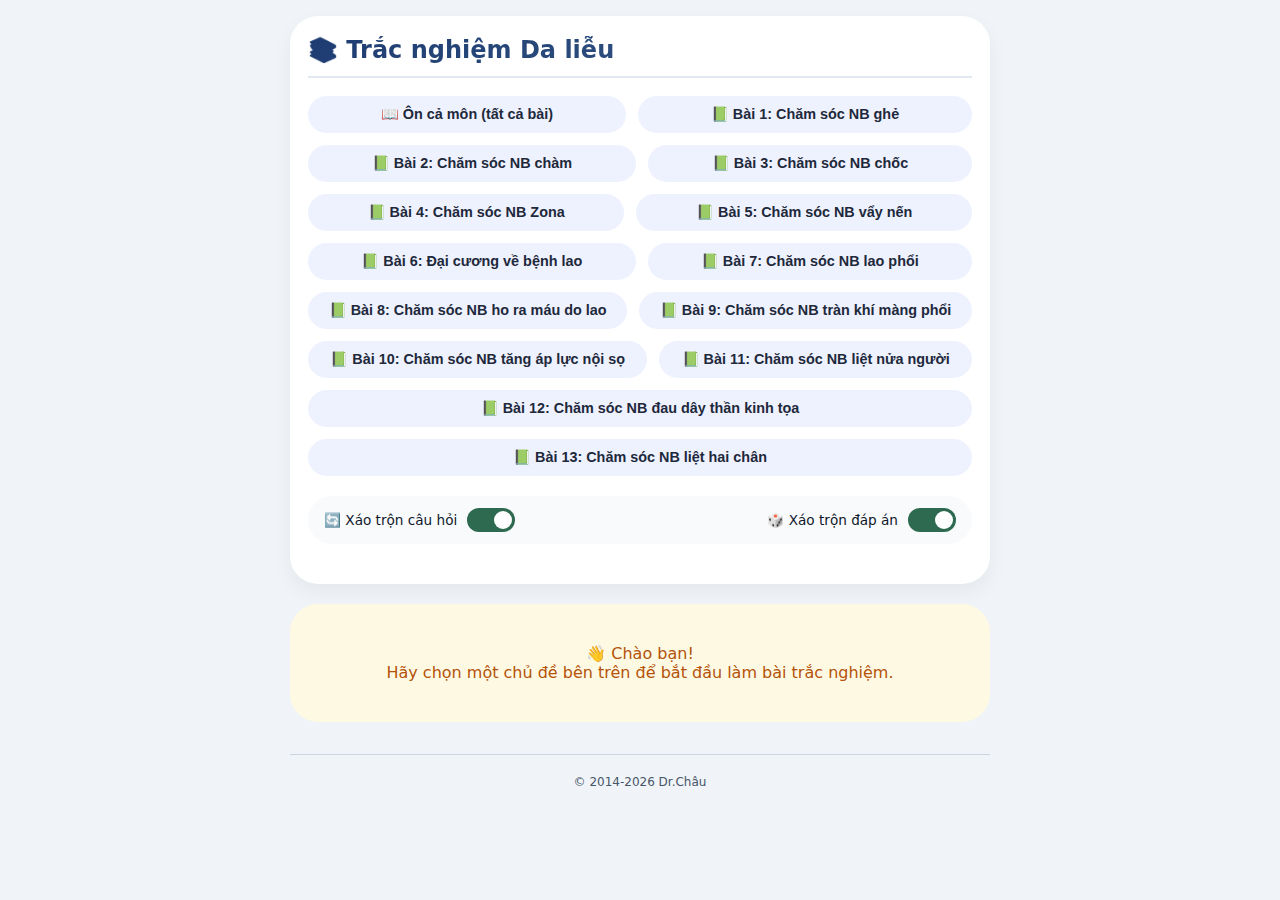
<file: index.html>
<!DOCTYPE html>
<html lang="vi">
<head>
    <meta charset="UTF-8">
    <meta name="viewport" content="width=device-width, initial-scale=1.0, maximum-scale=1.0, user-scalable=yes, viewport-fit=cover">
    <title>Trắc nghiệm Da liễu - Tự động chấm & cuộn câu hỏi</title>
    <style>
        * {
            margin: 0;
            padding: 0;
            box-sizing: border-box;
            -webkit-tap-highlight-color: transparent;
        }

        body {
            background: #f0f4f8;
            font-family: system-ui, 'Segoe UI', 'Roboto', 'Noto Sans', sans-serif;
            padding: 16px 12px 80px;
            color: #0f172a;
        }

        .app-container {
            max-width: 700px;
            margin: 0 auto;
        }

        .card {
            background: white;
            border-radius: 28px;
            box-shadow: 0 8px 20px rgba(0,0,0,0.05);
            padding: 20px 18px;
            margin-bottom: 20px;
        }

        .quiz-header {
            border-bottom: 2px solid #e2e8f0;
            padding-bottom: 12px;
            margin-bottom: 18px;
            display: flex;
            justify-content: space-between;
            align-items: baseline;
            flex-wrap: wrap;
            gap: 8px;
        }

        .quiz-header h2 {
            font-size: 1.5rem;
            font-weight: 700;
            background: linear-gradient(135deg, #1e3c72, #2b4c7c);
            background-clip: text;
            -webkit-background-clip: text;
            color: transparent;
        }

        .badge {
            background: #eef2ff;
            padding: 6px 12px;
            border-radius: 40px;
            font-size: 0.75rem;
            font-weight: 600;
            color: #1e3c72;
        }

        .topic-buttons {
            display: flex;
            flex-wrap: wrap;
            gap: 12px;
            margin-bottom: 20px;
        }

        .topic-btn {
            background: #eef2ff;
            border: none;
            padding: 10px 20px;
            border-radius: 60px;
            font-weight: 600;
            font-size: 0.9rem;
            cursor: pointer;
            transition: 0.2s;
            color: #1e293b;
            flex: 1 0 auto;
            text-align: center;
        }

        .topic-btn.active {
            background: #1e3c72;
            color: white;
            box-shadow: 0 4px 8px rgba(0,0,0,0.1);
        }

        .toggle-row {
            display: flex;
            justify-content: space-between;
            flex-wrap: wrap;
            gap: 16px;
            background: #f8fafc;
            padding: 12px 16px;
            border-radius: 60px;
            margin-bottom: 20px;
        }

        .toggle-item {
            display: flex;
            align-items: center;
            gap: 10px;
            font-size: 0.85rem;
            font-weight: 500;
        }

        .switch {
            position: relative;
            display: inline-block;
            width: 48px;
            height: 24px;
        }

        .switch input {
            opacity: 0;
            width: 0;
            height: 0;
        }

        .slider {
            position: absolute;
            cursor: pointer;
            top: 0;
            left: 0;
            right: 0;
            bottom: 0;
            background-color: #cbd5e1;
            transition: 0.3s;
            border-radius: 34px;
        }

        .slider:before {
            position: absolute;
            content: "";
            height: 18px;
            width: 18px;
            left: 3px;
            bottom: 3px;
            background-color: white;
            transition: 0.3s;
            border-radius: 50%;
        }

        input:checked + .slider {
            background-color: #2d6a4f;
        }

        input:checked + .slider:before {
            transform: translateX(24px);
        }

        .question-card {
            background: white;
            border-radius: 24px;
            margin-bottom: 20px;
            padding: 18px;
            box-shadow: 0 2px 8px rgba(0,0,0,0.05);
            border: 1px solid #e2e8f0;
            scroll-margin-top: 20px;
        }

        .question-text {
            font-weight: 700;
            font-size: 1rem;
            margin-bottom: 16px;
            line-height: 1.4;
            background: #fefce8;
            padding: 12px;
            border-radius: 20px;
            border-left: 5px solid #eab308;
            display: flex;
            justify-content: space-between;
            align-items: center;
            flex-wrap: wrap;
            gap: 8px;
        }

        .status-icon {
            font-size: 0.85rem;
            font-weight: bold;
            background: white;
            border-radius: 40px;
            padding: 4px 12px;
            min-width: 95px;
            text-align: center;
        }

        .status-correct {
            color: #15803d;
            background: #dcfce7;
            border: 1px solid #86efac;
        }

        .status-wrong {
            color: #b91c1c;
            background: #fee2e2;
            border: 1px solid #fca5a5;
        }

        .status-none {
            color: #64748b;
            background: #f1f5f9;
            border: 1px solid #cbd5e1;
        }

        .answers {
            display: flex;
            flex-direction: column;
            gap: 12px;
        }

        .answer-option {
            display: flex;
            align-items: center;
            gap: 12px;
            padding: 10px 14px;
            background: #f9f9ff;
            border-radius: 60px;
            border: 2px solid #e2edff;
            cursor: pointer;
            transition: 0.15s;
        }

        .answer-option:hover {
            background: #eef2ff;
        }

        .answer-option.correct-highlight {
            border: 3px solid #15803d;
            background: #e8f5e9;
        }

        .answer-option.wrong-highlight {
            border: 3px solid #dc2626;
            background: #fee2e2;
        }

        .answer-option.selected {
            background: #e0f2fe;
            border-color: #0284c7;
        }

        .answer-letter {
            font-weight: 800;
            background: #e2e8f0;
            width: 36px;
            height: 36px;
            display: inline-flex;
            align-items: center;
            justify-content: center;
            border-radius: 60px;
            font-size: 0.9rem;
        }

        .answer-text {
            flex: 1;
            font-size: 0.92rem;
        }

        .answer-status {
            font-size: 1.2rem;
            font-weight: bold;
            min-width: 44px;
            text-align: center;
        }

        .check-mark {
            color: #15803d;
        }

        .cross-mark {
            color: #dc2626;
        }

        .score-bar {
            background: #e6f7ed;
            padding: 14px 18px;
            border-radius: 60px;
            text-align: center;
            font-weight: bold;
            margin: 8px 0 16px;
            font-size: 1rem;
            display: flex;
            justify-content: space-between;
            flex-wrap: wrap;
            gap: 12px;
        }

        .progress-text {
            background: #1e3c72;
            color: white;
            border-radius: 30px;
            padding: 4px 16px;
        }

        .welcome-message {
            text-align: center;
            padding: 40px 20px;
            background: #fef9e3;
            border-radius: 28px;
            color: #b45309;
            font-weight: 500;
        }

        footer {
            text-align: center;
            margin-top: 32px;
            padding: 20px 10px;
            font-size: 0.75rem;
            color: #475569;
            border-top: 1px solid #cbd5e1;
        }
    </style>
</head>
<body>
<div class="app-container">
    <div class="card">
        <div class="quiz-header">
            <h2>📚 Trắc nghiệm Da liễu</h2>
      
        </div>


        <div class="topic-buttons" id="topicButtons">
            <button data-topic="all" class="topic-btn">📖 Ôn cả môn (tất cả bài)</button>
            <button data-topic="bai1" class="topic-btn">📗 Bài 1: Chăm sóc NB ghẻ</button>
            <button data-topic="bai2" class="topic-btn">📗 Bài 2: Chăm sóc NB chàm</button>
			 <button data-topic="bai3" class="topic-btn">📗 Bài 3: Chăm sóc NB chốc</button>
			  <button data-topic="bai4" class="topic-btn">📗 Bài 4: Chăm sóc NB Zona</button>
			   <button data-topic="bai5" class="topic-btn">📗 Bài 5: Chăm sóc NB vẩy nến</button>
			    <button data-topic="bai6" class="topic-btn">📗 Bài 6: Đại cương về bệnh lao</button>
				 <button data-topic="bai7" class="topic-btn">📗 Bài 7: Chăm sóc NB lao phổi</button>
				  <button data-topic="bai8" class="topic-btn">📗 Bài 8: Chăm sóc NB ho ra máu do lao</button>
				   <button data-topic="bai9" class="topic-btn">📗 Bài 9: Chăm sóc NB tràn khí màng phổi</button>
				    <button data-topic="bai10" class="topic-btn">📗 Bài 10: Chăm sóc NB tăng áp lực nội sọ</button>
					 <button data-topic="bai11" class="topic-btn">📗 Bài 11: Chăm sóc NB liệt nửa người</button>
					  <button data-topic="bai12" class="topic-btn">📗 Bài 12: Chăm sóc NB đau dây thần kinh tọa</button>
					   <button data-topic="bai13" class="topic-btn">📗 Bài 13: Chăm sóc NB liệt hai chân</button>
        </div>

      <div class="toggle-row">
            <div class="toggle-item">
                <span>🔄 Xáo trộn câu hỏi</span>
                <label class="switch">
                    <input type="checkbox" id="shuffleQuestionsToggle" checked>
                    <span class="slider"></span>
                </label>
            </div>
            <div class="toggle-item">
                <span>🎲 Xáo trộn đáp án</span>
                <label class="switch">
                    <input type="checkbox" id="shuffleAnswersToggle" checked>
                    <span class="slider"></span>
                </label>
            </div>
        </div>
    </div>

    <div id="scoreContainer" class="score-bar" style="display: none;">
        <span>🏆 Kết quả hiện tại</span>
        <span id="liveScore" class="progress-text">0 / 0</span>
    </div>

    <div id="questionsContainer">
        <div class="welcome-message">
            👋 Chào bạn!<br>
            Hãy chọn một chủ đề bên trên để bắt đầu làm bài trắc nghiệm.
        </div>
    </div>
    
    <footer>© 2014-2026 Dr.Châu</footer>
</div>

<script>
    // ---------- DỮ LIỆU CÂU HỎI ----------
    const QUESTION_SET = [
        // Bài 1: Chăm sóc NB ghẻ
{ id: 1, text: "Bệnh ghẻ ngứa do ký sinh trùng nào gây bệnh:", answers: ['Nấm ngoài da Dermatophytosis', 'Sarcoptes scabies', 'Nấm Aspergillus', 'Ký sinh trùng Trypanosoma'], correct: "B", topic: "bai1" },
{ id: 2, text: "Bệnh ghẻ ngứa lây lan qua hình thức, NGOẠI TRỪ:", answers: ['Thú vật qua con người, do ăn phải thức ăn chứa ký sinh trùng', 'Người này sang người khác, qua vật dụng dùng chung', 'Lây nhanh ở nơi chật chội, đông người', 'Lây qua đường tiếp xúc tình dục'], correct: "A", topic: "bai1" },
{ id: 3, text: "Thời gian ủ bệnh của bệnh ghẻ khoảng:", answers: ['1 tuần', '2 tuần', '3 tuần', '4 tuần'], correct: "A", topic: "bai1" },
{ id: 4, text: "Thể điển hình của ghẻ:", answers: ['Ngứa toàn thân trừ mặt, ngứa về ban đêm', 'Ngứa chỉ ở bộ phận sinh dục, ngứa về ban đêm', 'Ngứa chỉ ở nách và quanh rốn, ngứa cả ngày lẫn đêm', 'Ngứa ở vùng da đầu, ngứa về ban ngày'], correct: "A", topic: "bai1" },
{ id: 5, text: "Tổn thương của ghẻ điển hình có đặc điểm:", answers: ['Gồm ít mụn nước nằm rải rác, đặc biệt vùng da sừng. Chỉ có sẩn cục ở nách hay bìu', 'Gồm ít mụn nước nằm tập trung, đặc biệt vùng da lão hóa. Chỉ có sẩn mụn nước ở nách', 'Gồm nhiều mụn mủ nằm tập trung, đặc biệt vùng da già. Sẩn cục, sẩn mụn nước ở bìu', 'Gồm nhiều mụn nước nằm rải rác, đặc biệt vùng da non. Sẩn cục hay sẩn mụn nước ở nách hay bìu.'], correct: "D", topic: "bai1" },
{ id: 6, text: "Tác nhân gây bệnh ghẻ là:", answers: ['Demodex folliculorum', 'Sarcoptes scabiei', 'Pediculus humanus', 'Candida albicans'], correct: "B", topic: "bai1" },
{ id: 7, text: "Thời gian ủ bệnh ghẻ trung bình là:", answers: ['1–2 ngày', '2–8 ngày', '10–14 ngày', '3–4 tuần'], correct: "B", topic: "bai1" },
{ id: 8, text: "Triệu chứng ngứa của bệnh ghẻ thường rõ nhất vào thời điểm nào?", answers: ['Ban ngày', 'Buổi trưa', 'Ban đêm', 'Sáng sớm'], correct: "C", topic: "bai1" },
{ id: 9, text: "Dấu hiệu đặc trưng giúp chẩn đoán xác định bệnh ghẻ là:", answers: ['Tìm thấy cái ghẻ tại tổn thương da', 'Ngứa nhiều ban ngày', 'Có mụn mủ lan tỏa toàn thân', 'Luôn kèm sốt cao'], correct: "A", topic: "bai1" },
{ id: 10, text: "Vì sao ngứa trong bệnh ghẻ thường tăng nhiều về đêm?", answers: ['Do nhiệt độ ban đêm cao', 'Do cái ghẻ hoạt động mạnh về đêm', 'Do bệnh nhân ít vận động', 'Do thay đổi nội tiết tố'], correct: "B", topic: "bai1" },
{ id: 11, text: "Yếu tố dịch tễ nào gợi ý bệnh ghẻ?", answers: ['Chỉ một người trong gia đình bị ngứa', 'Nhiều người xung quanh cùng có biểu hiện ngứa', 'Không ai khác trong cộng đồng mắc bệnh', 'Ngứa chỉ xảy ra ở bệnh nhân nữ'], correct: "B", topic: "bai1" },
{ id: 12, text: "Vì sao cần điều trị đồng thời cho cả người tiếp xúc gần bệnh nhân ghẻ?", answers: ['Để tăng tác dụng thuốc', 'Để phòng tránh tái nhiễm và lây lan', 'Để rút ngắn thời gian điều trị', 'Để giảm chi phí điều trị'], correct: "B", topic: "bai1" },
{ id: 13, text: "Biểu hiện lâm sàng nào giúp gợi ý bệnh ghẻ ngoài rãnh ghẻ?", answers: ['Xuất hiện mụn nước, sẩn, cục ngứa', 'Loét sâu để lại sẹo', 'Vảy da trắng bạc', 'Xuất huyết dưới da'], correct: "A", topic: "bai1" },
{ id: 14, text: "Vì sao cần vệ sinh quần áo, chăn màn khi có bệnh nhân ghẻ?", answers: ['Để tránh vi khuẩn bội nhiễm', 'Vì cái ghẻ có thể tồn tại ngắn hạn trên vật dụng và gây tái nhiễm', 'Để giảm ngứa nhanh hơn', 'Để rút ngắn thời gian điều trị thuốc'], correct: "B", topic: "bai1" },
{ id: 15, text: "Một bệnh nhân có ngứa nhiều về đêm, rãnh ghẻ ở kẽ ngón tay. Chẩn đoán phù hợp là:", answers: ['Ghẻ', 'Chàm', 'Zona', 'Viêm da'], correct: "A", topic: "bai1" },
{ id: 16, text: "Khi chăm sóc bệnh nhân ghẻ, điều dưỡng cần hướng dẫn:", answers: ['Chỉ bôi thuốc lên vùng ngứa', 'Bôi thuốc khắp cơ thể theo chỉ định, kể cả vùng không ngứa', 'Bôi thuốc khi có triệu chứng sốt', 'Bôi thuốc duy nhất một lần là đủ'], correct: "B", topic: "bai1" },
{ id: 17, text: "Một hộ gia đình có 4 người, trong đó 2 người được chẩn đoán ghẻ. Biện pháp điều dưỡng hợp lý là:", answers: ['Chỉ điều trị cho 2 người mắc bệnh', 'Điều trị cả 4 người để tránh lây chéo và tái nhiễm', 'Điều trị cho người bệnh, còn lại chỉ theo dõi', 'Chỉ cần vệ sinh nhà cửa'], correct: "B", topic: "bai1" },
{ id: 18, text: "Khi bệnh nhân ngứa nhiều về đêm do ghẻ, điều dưỡng có thể hướng dẫn thêm:", answers: ['Dùng thuốc theo chỉ định', 'Gãi để giảm ngứa', 'Ăn uống đủ chất', 'Nghỉ ngơi đầy đủ'], correct: "A", topic: "bai1" },
{ id: 19, text: "Để phòng bệnh ghẻ trong cộng đồng, điều dưỡng cần khuyên:", answers: ['Giữ vệ sinh cá nhân, không dùng chung quần áo, chăn màn', 'Chỉ tránh tiếp xúc động vật', 'Không cần xử trí vì ghẻ không lây', 'Bôi thuốc mỡ kháng sinh định kỳ'], correct: "A", topic: "bai1" },
{ id: 20, text: "Phân biệt ghẻ với viêm da cơ địa dựa vào:", answers: ['Ghẻ ngứa nhiều về đêm, có rãnh ghẻ; viêm da cơ địa không có rãnh ghẻ', 'Cả hai giống nhau hoàn toàn', 'Viêm da cơ địa có rãnh ghẻ, ghẻ không có', 'Ghẻ không bao giờ ngứa'], correct: "A", topic: "bai1" },
{ id: 21, text: "Một trẻ 3 tuổi có sẩn ngứa, mụn nước ở kẽ ngón tay, mẹ cũng có triệu chứng ngứa. Bệnh phù hợp nhất là:", answers: ['Ghẻ', 'Thủy đậu', 'Chốc lây', 'Zona'], correct: "A", topic: "bai1" },
{ id: 22, text: "Nếu chỉ điều trị cho bệnh nhân mà không điều trị cho người tiếp xúc, điều gì dễ xảy ra?", answers: ['Bệnh tự khỏi', 'Bệnh tái phát do tái nhiễm từ người lành mang ký sinh trùng', 'Không có thay đổi gì', 'Bệnh nặng thêm ngay lập tức'], correct: "B", topic: "bai1" },
{ id: 23, text: "Khi chẩn đoán phân biệt ghẻ với chàm, đặc điểm gợi ý ghẻ nhiều hơn là:", answers: ['Ngứa về đêm, có tính chất dịch tễ', 'Tổn thương đối xứng', 'Bong vảy trắng bạc', 'Xuất hiện chủ yếu ở mặt'], correct: "A", topic: "bai1" },

        // Bài 2: Chăm sóc NB chàm
     { id: 24, text: "Bệnh chàm có đặc tính:", answers: ['Có những mảng màu trắng, mụn mủ, không ngứa, không tiến triển, tự khu trú và tự khỏi', 'Sang thương mang hình dạng của vật tiếp xúc, giới hạn rõ, viêm nhiều, mụn nước nhiều', 'Bệnh không tái phát dù tiếp xúc lại với dị nguyên', 'Sinh bệnh học là một chuỗi những phản ứng viêm với vi trùng trên một cơ địa không bị dị ứng'], correct: "B", topic: "bai2" },
{ id: 25, text: "Mô học của bệnh chàm có hiện tượng:", answers: ['Ẩm bào', 'Xốp bào', 'Thực bào', 'Viêm nhiễm'], correct: "B", topic: "bai2" },
{ id: 26, text: "Vị trí xuất hiện của chàm:", answers: ['Bất kỳ vùng da nào, nhưng thường gặp ở da đầu, mặt, bàn tay, bàn chân, bìu, âm hộ', 'Bất kỳ vùng niêm mạc và bán niêm mạc như môi, qui đầu...', 'Chỉ có ở vùng bẹn, đùi, cẳng chân, khuỷu, bàn chân mà không có ở đầu, mặt, bàn tay', 'Chỉ có ở vùng nách, bẹn, khuỷu hoặc vùng quanh bìu, âm hộ…'], correct: "A", topic: "bai2" },
{ id: 27, text: "Tổn thương cơ bản của bệnh chàm là:", answers: ['Mụn nước', 'Mụn cơm', 'Mụn mủ', 'Mụn trứng cá'], correct: "A", topic: "bai2" },
{ id: 28, text: "Bệnh chàm tiến triển qua … tổn thương cơ bản", answers: ['4 giai đoạn', '5 giai đoạn', '6 giai đoạn', '7 giai đoạn'], correct: "B", topic: "bai2" },
{ id: 29, text: "Chàm có nguồn gốc từ bên ngoài được gọi là:", answers: ['Chàm tiếp xúc', 'Chàm thể tạng', 'Chàm tiết bã', 'Chàm dạng đồng tiền'], correct: "A", topic: "bai2" },
{ id: 30, text: "Bệnh chàm được chia làm các giai đoạn:", answers: ['Giai đoạn cấp tính, giai đoạn bán cấp tính, giai đoạn mạn tính', 'Giai đoạn cấp tính và giai đoạn mạn tính', 'Giai đoạn cấp tính và giai đoạn bán cấp tính', 'Giai đoạn cấp tính, giai đoạn mạn tính và giai đoạn hoại tử'], correct: "A", topic: "bai2" },
{ id: 31, text: "Thuốc mỡ điều trị bệnh chàm được dùng trong giai đoạn:", answers: ['Cấp tính', 'Bán cấp tính', 'Mãn tính', 'Bất kỳ giai đoạn nào'], correct: "C", topic: "bai2" },
{ id: 32, text: "Biện pháp phòng ngừa bệnh chàm, NGOẠI TRỪ:", answers: ['Kiểm soát stress', 'Sử dụng thuốc hợp lý', 'Hạn chế các chất làm ẩm', 'Loại trừ yếu tố khỏi phát'], correct: "C", topic: "bai2" },
{ id: 33, text: "Bệnh chàm còn có tên gọi khác là:", answers: ['Psoriasis', 'Dermatitis', 'Eczema', 'Urticaria'], correct: "C", topic: "bai2" },
{ id: 34, text: "Giai đoạn đầu tiên của bệnh chàm thường biểu hiện:", answers: ['Ngứa', 'Mụn mủ', 'Tróc vảy', 'Loét da'], correct: "A", topic: "bai2" },
{ id: 35, text: "Một trong các vị trí thường gặp của chàm là:", answers: ['Gan', 'Da đầu', 'Niêm mạc lưỡi', 'Kết mạc mắt'], correct: "B", topic: "bai2" },
{ id: 36, text: "Nguyên nhân chính xác của bệnh chàm hiện nay là:", answers: ['Do vi khuẩn', 'Do virus', 'Chưa rõ, nhưng liên quan đến cơ địa dị ứng và chất gây dị ứng', 'Do thiếu vitamin'], correct: "C", topic: "bai2" },
{ id: 37, text: "Đặc điểm lâm sàng của chàm tiếp xúc:", answers: ['Giới hạn không rõ, ít ngứa', 'Giới hạn rõ, rất ngứa, mụn nước nhiều', 'Không ngứa, không viêm', 'Luôn để lại sẹo'], correct: "B", topic: "bai2" },
{ id: 38, text: "Nếu chàm sữa kéo dài trên 4 tuổi, thường tiến triển thành:", answers: ['Chàm tiếp xúc', 'Chàm thể tạng', 'Chàm tiết bã', 'Chàm đồng tiền'], correct: "B", topic: "bai2" },
{ id: 39, text: "Người bệnh chàm cấp tính có nhiều mụn nước rỉ dịch, điều dưỡng nên dùng:", answers: ['Thuốc mỡ', 'Thuốc nước', 'Hồ nước, dầu kẽm', 'Corticoid toàn thân ngay'], correct: "B", topic: "bai2" },
{ id: 40, text: "Bệnh nhân chàm bán cấp, điều trị phù hợp là:", answers: ['Thoa thuốc mỡ', 'Dùng hồ nước hoặc dầu kẽm', 'Chỉ rửa bằng nước muối', 'Không cần bôi thuốc'], correct: "B", topic: "bai2" },
{ id: 41, text: "Một người bệnh có nghề nghiệp thường xuyên tiếp xúc hóa chất, xuất hiện mảng đỏ, ngứa, mụn nước đúng vùng tiếp xúc. Loại chàm này là:", answers: ['Chàm thể tạng', 'Chàm tiết bã', 'Chàm tiếp xúc', 'Chàm đồng tiền'], correct: "C", topic: "bai2" },
{ id: 42, text: "Để phòng ngừa bệnh chàm tái phát, người bệnh cần:", answers: ['Tắm bằng xà phòng có tính kiềm mạnh', 'Hạn chế tiếp xúc hóa chất, chất tẩy, xà phòng', 'Dùng dầu gió xoa hàng ngày', 'Phơi nắng gắt lâu'], correct: "B", topic: "bai2" },
{ id: 43, text: "Người bệnh chàm than ngứa nhiều, điều dưỡng cần khuyên:", answers: ['Cào gãi mạnh để giảm ngứa', 'Giữ ẩm da, dùng chất làm mềm da theo hướng dẫn', 'Dùng rượu thuốc xoa', 'Ngưng tắm rửa vài ngày'], correct: "B", topic: "bai2" },
{ id: 44, text: "Một trẻ 3 tháng tuổi có mụn nước, rịn dịch ở hai má, rất ngứa, dễ chốc hóa. Đây là:", answers: ['Chàm tiết bã', 'Chàm đồng tiền', 'Chàm sữa', 'Chàm tiếp xúc'], correct: "C", topic: "bai2" },
{ id: 45, text: "Người bệnh chàm thể tạng ở người lớn thường có thêm dấu hiệu nào sau đây?", answers: ['Dày sừng nang lông, xạm da quanh mắt', 'Loét da sâu, để lại sẹo', 'Mất sắc tố da toàn thân', 'Bong vảy da từng mảng lớn'], correct: "A", topic: "bai2" },
{ id: 46, text: "Vì sao kiểm soát stress có ý nghĩa trong điều trị chàm?", answers: ['Stress gây ra chàm', 'Stress làm bệnh nặng thêm, khó kiểm soát', 'Stress làm giảm hiệu quả thuốc mỡ', 'Stress ngăn ngừa dị nguyên'], correct: "B", topic: "bai2" },

///////bài 3
{ id: 47, text: "Trong bệnh chốc, người ta có thể quan sát tổn thương nào sau đây:", answers: ['Mảng đỏ da có vảy', 'Các cục', 'Mụn nước, mụn mủ', 'Dày da'], correct: "C", topic: "bai3" },
{ id: 48, text: "Vị trí nào dưới đây hay gặp trong bệnh chốc ở trẻ em:", answers: ['Các kẽ ngón tay', 'Các hốc tự nhiên', 'Bẹn', 'Dương vật'], correct: "B", topic: "bai3" },
{ id: 49, text: "Một trong những biến chứng toàn thân thường gặp nhất của bệnh chốc ở trẻ em:", answers: ['Viêm phế quản', 'Các tổn thương khớp ngoại vi', 'Tổn thương nội tâm mạc', 'Viêm cầu thận cấp'], correct: "D", topic: "bai3" },
{ id: 50, text: "Chốc là một bệnh do:", answers: ['Suy giảm miễn dịch', 'Di truyền', 'Vi khuẩn', 'Dị ứng'], correct: "C", topic: "bai3" },
{ id: 51, text: "Triệu chứng nào thuộc bệnh chốc:", answers: ['Đau nhức nhiều', 'Chảy nước', 'Toàn trạng suy sụp nhanh', 'Vảy tiết màu vàng nâu'], correct: "D", topic: "bai3" },
{ id: 52, text: "Chốc liên cầu kéo dài và tái phát từng đợt dễ đưa đến biến chứng toàn thân:", answers: ['Nhiễm trùng huyết', 'Viêm cầu thận cấp', 'Phế quản phế viêm', 'Viêm nội tâm mạc'], correct: "B", topic: "bai3" },
{ id: 53, text: "Một trong những đặc tính của chốc loét:", answers: ['Toàn trạng ít bị ảnh hưởng', 'Tiên lượng tốt', 'Tự khỏi', 'Triệu chứng toàn thân rầm rộ'], correct: "D", topic: "bai3" },
{ id: 54, text: "Nguyên nhân gây bệnh chốc:", answers: ['Pseudomonas alruginosa', 'Streptococcus agalactiae', 'Streptococcus equisimilis', 'Streptococcus pyogenes'], correct: "D", topic: "bai3" },
{ id: 55, text: "Chốc tụ cầu tổn thương là:", answers: ['Bọng nước', 'Sẩn', 'Liken', 'Dát trắng'], correct: "A", topic: "bai3" },
{ id: 56, text: "Tác nhân chính gây chốc bóng nước là:", answers: ['Streptococcus pyogenes', 'Staphylococcus aureus', 'Pseudomonas aeruginosa', 'Escherichia coli'], correct: "B", topic: "bai3" },
{ id: 57, text: "Đặc điểm sang thương điển hình của chốc lây là:", answers: ['Vảy trắng bạc như mica', 'Mụn nước/mủ vỡ để lại vảy vàng mật ong', 'Loét sâu để lại sẹo', 'Nốt sẩn cứng chắc'], correct: "B", topic: "bai3" },
{ id: 58, text: "Biến chứng quan trọng của chốc lây là:", answers: ['Viêm cầu thận cấp', 'Viêm khớp dạng thấp', 'Viêm màng não mủ', 'Nhiễm khuẩn huyết do nấm'], correct: "A", topic: "bai3" },
{ id: 59, text: "Vì sao chốc lây thường gặp ở trẻ 2–5 tuổi?", answers: ['Do miễn dịch còn non yếu, vệ sinh kém, dinh dưỡng kém', 'Do thường tiếp xúc với hóa chất', 'Do dị ứng thuốc', 'Do rối loạn nội tiết'], correct: "A", topic: "bai3" },
{ id: 60, text: "Đặc điểm nào giúp phân biệt chốc bóng nước với chốc lây?", answers: ['Chốc bóng nước thường ở nếp gấp, có bọng nước trong', 'Chốc bóng nước luôn để lại sẹo', 'Chốc lây không bao giờ lây lan', 'Cả hai đều hoàn toàn giống nhau'], correct: "A", topic: "bai3" },
{ id: 61, text: "Một trẻ 4 tuổi có tổn thương mụn nước vỡ, đóng vảy vàng mật ong vùng mặt. Điều dưỡng nghĩ đến:", answers: ['Chốc lây', 'Zona', 'Vảy nến', 'Lichen phẳng'], correct: "A", topic: "bai3" },
{ id: 62, text: "So sánh chốc lây và thủy đậu:", answers: ['Chốc lây: vảy vàng mật ong, thủy đậu: mụn nước nhiều giai đoạn khác nhau', 'Cả hai hoàn toàn giống nhau', 'Thủy đậu không bao giờ ngứa, chốc lây rất ngứa', 'Chốc lây luôn kèm sốt cao, thủy đậu không sốt'], correct: "A", topic: "bai3" },
{ id: 63, text: "Tác nhân thường gặp gây bệnh chốc là:", answers: ['Virus', 'Nấm', 'Vi khuẩn', 'Ký sinh trùng'], correct: "C", topic: "bai3" },
{ id: 64, text: "Đặc điểm tổn thương điển hình của chốc là:", answers: ['Mụn nước, vỡ tạo vảy màu vàng mật ong', 'Mụn mủ sâu', 'Ban đỏ lan rộng', 'Sẩn ngứa'], correct: "A", topic: "bai3" },
{ id: 65, text: "Vì sao bệnh chốc dễ lây lan?", answers: ['Do di truyền', 'Do tiếp xúc trực tiếp với tổn thương', 'Do ăn uống', 'Do môi trường lạnh'], correct: "B", topic: "bai3" },
{ id: 66, text: "Mục đích chính của vệ sinh vùng da bị chốc là:", answers: ['Tăng độ ẩm cho da', 'Giảm đau', 'Loại bỏ vi khuẩn và dịch tiết', 'Làm khô da'], correct: "C", topic: "bai3" },
{ id: 67, text: "Khi chăm sóc vết chốc có vảy, điều dưỡng nên:", answers: ['Bóc ngay vảy khô', 'Ngâm mềm rồi nhẹ nhàng lau sạch', 'Không đụng vào', 'Dùng tay cạy mạnh'], correct: "B", topic: "bai3" },
{ id: 68, text: "Khi rửa vết chốc, nên dùng dung dịch nào?", answers: ['Nước muối sinh lý', 'Nước ấm', 'Nước nóng', 'Cồn'], correct: "A", topic: "bai3" },
{ id: 69, text: "Thuốc thường dùng bôi tại chỗ cho chốc là:", answers: ['Thuốc kháng sinh', 'Thuốc giảm đau', 'Vitamin', 'Thuốc chống nấm'], correct: "A", topic: "bai3" },
{ id: 70, text: "Dấu hiệu nào cho thấy chốc có biến chứng?", answers: ['Vảy vàng khô', 'Sốt, sưng đau lan rộng', 'Ít ngứa', 'Da khô'], correct: "B", topic: "bai3" },
{ id: 71, text: "Biện pháp nào hiệu quả nhất để phòng bệnh chốc trong cộng đồng?", answers: ['Dùng thuốc', 'Giữ vệ sinh cá nhân', 'Uống vitamin', 'Nghỉ ngơi'], correct: "B", topic: "bai3" },

///////bài 4

{ id: 72, text: "Sau khi bị zona, bệnh nhân có vảy tiết khô lại, bong ra. Đây thuộc loại tổn thương:", answers: ['Cơ bản tiên phát', 'Cơ bản thứ phát', 'Tổn thương chắc', 'Hoại tử'], correct: "B", topic: "bai4" },
{ id: 73, text: "Sau khi bị zona, bệnh nhân có vảy tiết khô lại, bong ra. Đây thuộc loại tổn thương:", answers: ['Cơ bản tiên phát', 'Cơ bản thứ phát', 'Tổn thương chắc', 'Hoại tử'], correct: "B", topic: "bai4" },
{ id: 74, text: "Bệnh Zona do tác nhân nào gây ra?", answers: ['Virus Herpes simplex', 'Virus Varicella-zoster', 'Virus Epstein-Barr', 'Virus Cytomegalovirus'], correct: "B", topic: "bai4" },
{ id: 75, text: "Virus gây bệnh Zona cũng là virus gây bệnh nào sau đây?", answers: ['Sởi', 'Thủy đậu', 'Rubella', 'Quai bị'], correct: "B", topic: "bai4" },
{ id: 76, text: "Tổn thương da điển hình của Zona là:", answers: ['Mụn nước mọc rải rác toàn thân', 'Mụn mủ ở nang lông', 'Mụn nước thành chùm trên nền da đỏ', 'Ban dát đỏ'], correct: "C", topic: "bai4" },
{ id: 77, text: "Tổn thương Zona thường phân bố theo:", answers: ['Hệ mạch máu', 'Đường thần kinh', 'Hệ bạch huyết', 'Hệ tiêu hóa'], correct: "B", topic: "bai4" },
{ id: 78, text: "Triệu chứng thường gặp nhất ở bệnh nhân Zona là:", answers: ['Ngứa', 'Đau rát vùng da tổn thương', 'Sốt cao', 'Ho'], correct: "B", topic: "bai4" },
{ id: 79, text: "Vị trí thường gặp nhất của Zona là:", answers: ['Lưng – ngực', 'Bụng', 'Tay', 'Bàn chân'], correct: "A", topic: "bai4" },
{ id: 80, text: "Biến chứng thường gặp của Zona là:", answers: ['Đau sau Zona', 'Viêm phổi', 'Suy thận', 'Viêm gan'], correct: "A", topic: "bai4" },
{ id: 81, text: "Nhóm đối tượng nào dễ mắc Zona hơn?", answers: ['Trẻ sơ sinh', 'Người suy giảm miễn dịch', 'Người cao tuổi', 'Thanh niên'], correct: "B", topic: "bai4" },
{ id: 82, text: "Mục tiêu quan trọng trong chăm sóc bệnh nhân Zona là:", answers: ['Giảm đau', 'Tăng cân', 'Giảm huyết áp', 'Hạ đường huyết'], correct: "A", topic: "bai4" },
{ id: 83, text: "Tổn thương Zona thường:", answers: ['Hai bên cơ thể', 'Một bên cơ thể', 'Toàn thân', 'Không xác định'], correct: "B", topic: "bai4" },
{ id: 84, text: "Đường lây của virus Varicella-zoster là:", answers: ['Đường máu', 'Đường hô hấp và tiếp xúc', 'Đường tiêu hóa', 'Đường tiêm truyền'], correct: "B", topic: "bai4" },
{ id: 85, text: "Đặc điểm của mụn nước Zona là:", answers: ['Mụn nước riêng lẻ', 'Mụn nước thành chùm', 'Mụn mủ', 'Mụn bọc'], correct: "B", topic: "bai4" },
{ id: 86, text: "Vì sao bệnh nhân Zona thường đau nhiều?", answers: ['Do nhiễm khuẩn da', 'Do virus gây tổn thương dây thần kinh', 'Do dị ứng', 'Do thiếu vitamin'], correct: "B", topic: "bai4" },
{ id: 87, text: "Tại sao cần giữ vùng da tổn thương sạch và khô?", answers: ['Tránh nhiễm khuẩn thứ phát', 'Giảm sốt', 'Giảm huyết áp', 'Tăng miễn dịch'], correct: "A", topic: "bai4" },
{ id: 88, text: "Tại sao bệnh nhân Zona cần nghỉ ngơi?", answers: ['Giảm đau và tăng đề kháng', 'Tăng huyết áp', 'Giảm cân', 'Tăng nhịp tim'], correct: "A", topic: "bai4" },
{ id: 89, text: "Vì sao cần điều trị sớm bằng thuốc kháng virus?", answers: ['Giảm đau và giảm biến chứng', 'Tăng cân', 'Tăng miễn dịch ngay lập tức', 'Hạ huyết áp'], correct: "A", topic: "bai4" },
{ id: 90, text: "Mục đích của chăm sóc da trong Zona là:", answers: ['Làm đẹp da', 'Phòng nhiễm khuẩn', 'Tăng miễn dịch', 'Tăng huyết áp'], correct: "B", topic: "bai4" },
{ id: 91, text: "Đau sau Zona thường gặp ở:", answers: ['Người trẻ', 'Người cao tuổi', 'Trẻ sơ sinh', 'Thanh niên'], correct: "B", topic: "bai4" },
{ id: 92, text: "Vì sao cần mặc quần áo rộng cho bệnh nhân Zona?", answers: ['Tránh cọ xát vùng tổn thương', 'Tăng tuần hoàn', 'Tăng miễn dịch', 'Giảm sốt'], correct: "A", topic: "bai4" },
{ id: 93, text: "Vì sao bệnh nhân Zona cần hạn chế tiếp xúc với phụ nữ mang thai chưa mắc thủy đậu?", answers: ['Có thể lây virus', 'Gây đau', 'Gây sốt', 'Gây ngứa'], correct: "A", topic: "bai4" },
{ id: 94, text: "Mục đích sử dụng thuốc giảm đau trong Zona là:", answers: ['Kiểm soát triệu chứng đau', 'Diệt virus', 'Tăng miễn dịch', 'Hạ huyết áp'], correct: "A", topic: "bai4" },
{ id: 95, text: "Vì sao cần theo dõi dấu hiệu nhiễm trùng vùng da?", answers: ['Để phát hiện biến chứng sớm', 'Để giảm cân', 'Để giảm đau', 'Để tăng miễn dịch'], correct: "A", topic: "bai4" },
{ id: 96, text: "Bệnh Zona là do:", answers: ['Nhiễm virus mới', 'Virus thủy đậu tái hoạt', 'Vi khuẩn', 'Ký sinh trùng'], correct: "B", topic: "bai4" },
{ id: 97, text: "Mục đích giáo dục sức khỏe cho bệnh nhân Zona là:", answers: ['Phòng lây và phòng biến chứng', 'Tăng cân', 'Tăng huyết áp', 'Tăng nhịp tim'], correct: "A", topic: "bai4" },
{ id: 98, text: "Bệnh nhân Zona đau nhiều vùng tổn thương, điều dưỡng nên ưu tiên:", answers: ['Cho bệnh nhân vận động', 'Đánh giá mức độ đau và dùng thuốc giảm đau', 'Cho bệnh nhân ăn nhiều', 'Cho bệnh nhân tắm'], correct: "B", topic: "bai4" },
{ id: 99, text: "Khi chăm sóc vùng da Zona có mụn nước, điều dưỡng nên:", answers: ['Chọc vỡ mụn nước', 'Giữ sạch và khô', 'Gãi vùng da', 'Đắp lá'], correct: "B", topic: "bai4" },
{ id: 100, text: "Bệnh nhân Zona mắt, điều dưỡng cần:", answers: ['Cho bệnh nhân ngủ nghỉ đầy đủ', 'Theo dõi thị lực và báo bác sĩ', 'Cho ăn nhiều', 'Cho uống nước'], correct: "B", topic: "bai4" },
{ id: 101, text: "Khi bệnh nhân ngứa vùng tổn thương, điều dưỡng nên:", answers: ['Khuyên gãi', 'Cắt móng tay và giữ da sạch', 'Dùng thuốc bôi', 'Bôi dầu nóng'], correct: "B", topic: "bai4" },
{ id: 102, text: "Khi mụn nước vỡ, điều dưỡng cần:", answers: ['Để tự khô', 'Sát khuẩn và giữ sạch', 'Gãi', 'Đắp lá'], correct: "B", topic: "bai4" },

////bài 5

{ id: 103, text: "Bệnh vảy nến là:", answers: ['Bệnh do rối loạn chuyển hoá', 'Bệnh nhiễm khuẩn', 'Bệnh viêm mô liên kết', 'Bệnh chưa rõ nguyên nhân, di truyền đóng vai trò quan trọng'], correct: "D", topic: "bai5" },
{ id: 104, text: "Đặc trưng của bệnh vảy nến là:", answers: ['Sự thành lập mụn nước', 'Sự thành lập bọng nước', 'Sự tăng sinh tế bào ở lớp bì', 'Sự tăng sinh tế bào ở lớp thượng bì'], correct: "D", topic: "bai5" },
{ id: 105, text: "Tổn thương cơ bản của bệnh vảy nến là:", answers: ['Sẩn - mụn nước', 'Sẩn - mụn mủ', 'Hồng ban - vảy', 'Hồng ban - chảy nước'], correct: "C", topic: "bai5" },
{ id: 106, text: "Lớp vảy của bệnh vảy nến có đặc trưng nào sau đây:", answers: ['Màu trắng bẩn', 'Cấu tạo bởi những phiến mỏng, liên kết với nhau khá lỏng lẻo.', 'Dày và khó tách', 'Cấu tạo bởi những phiến dày, liên kết với nhau khá lỏng lẻo.'], correct: "B", topic: "bai5" },
{ id: 107, text: "Hồng ban trong bệnh vảy nến có các đặc tính nào sau đây:", answers: ['Giới hạn rõ, biến mất khi áp kính', 'Giới hạn rõ, không biến mất khi áp kính', 'Giãn mạch, thâm nhiễm', 'Giới hạn rõ, thâm nhiễm'], correct: "A", topic: "bai5" },
{ id: 108, text: "Những vị trí nào sau đây hay gặp trong bệnh vảy nến:", answers: ['Rìa chân tóc, vùng tì đè', 'Móng, khớp', 'Lòng bàn chân', 'Niêm mạc miệng và sinh dục'], correct: "A", topic: "bai5" },
{ id: 109, text: "Nghiệm pháp Brocq xuất hiện theo thứ tự nào sau đây:", answers: ['Dấu vảy hành- vết đèn cầy- giọt sương máu.', 'Vết đèn cầy- dấu vảy hành- giọt sương máu.', 'Dấu vảy hành- giọt sương máu- vết đèn cầy.', 'Vết đèn cầy- giọt sương máu- dấu vảy hành.'], correct: "B", topic: "bai5" },
{ id: 110, text: "PUVA trị liệu là:", answers: ['Paludine + tia cực tím A.', 'Primaquin + tia cực tím A.', 'Praxilene + tia cực tím A.', 'Psoralene + tia cực tím A.'], correct: "D", topic: "bai5" },
{ id: 111, text: "Thuốc toàn thân nào sau đây không dùng để điều trị bệnh vảy nến:", answers: ['Methotrexat.', 'Prednisolon.', 'Ciclosporine A.', 'Acitretin.'], correct: "B", topic: "bai5" },
{ id: 112, text: "Nồng độ Vaseline Salicyle dùng điều trị tại chỗ ở trẻ em là:", answers: ['0,5 - 1%', '1 - 3%', '5 - 10%', '10 - 15%'], correct: "A", topic: "bai5" },
{ id: 113, text: "Chẩn đoán bệnh vảy nến thường dựa vào:", answers: ['Lâm sàng', 'Giải phẫu bệnh', 'Phương pháp cạo Brocq', 'Xét nghiệm axit uric'], correct: "A", topic: "bai5" },
{ id: 114, text: "Độ tuổi thường gặp nhất của vẩy nến là:", answers: ['0–5 tuổi', '15–30 tuổi', '40–60 tuổi', 'Trên 70 tuổi'], correct: "B", topic: "bai5" },
{ id: 115, text: "Tổn thương cơ bản của vẩy nến là:", answers: ['Dát hồng ban tróc vảy', 'Mụn mủ', 'Dát xuất huyết', 'Teo da'], correct: "A", topic: "bai5" },
{ id: 116, text: "Vị trí thường gặp của sang thương vẩy nến:", answers: ['Lòng bàn tay, lòng bàn chân', 'Da đầu, khuỷu tay, gối, vùng xương cùng', 'Niêm mạc miệng', 'Lòng bàn chân và móng tay'], correct: "B", topic: "bai5" },
{ id: 117, text: "Nguyên nhân chính gây bệnh vẩy nến là:", answers: ['Nhiễm khuẩn', 'Rối loạn nội tiết', 'Rối loạn miễn dịch', 'Thiếu vitamin'], correct: "C", topic: "bai5" },
{ id: 118, text: "Vì sao bệnh nhân vẩy nến cần tránh stress?", answers: ['Stress làm giảm miễn dịch, bệnh dễ bùng phát', 'Stress làm thay đổi cấu trúc da', 'Stress gây ngứa dữ dội', 'Stress gây viêm loét da'], correct: "A", topic: "bai5" },
{ id: 119, text: "Đặc điểm của tổn thương móng trong vẩy nến:", answers: ['Móng dày, có lỗ chỗ, có thể mất móng', 'Móng luôn có màu vàng', 'Móng gãy vụn nhanh chóng', 'Móng không thay đổi'], correct: "A", topic: "bai5" },
{ id: 120, text: "Một bệnh nhân vẩy nến đang điều trị bằng corticoid bôi ngoài da, sau 4 tuần điều dưỡng cần:", answers: ['Ngưng corticoid ngay lập tức', 'Tiếp tục dùng kéo dài để duy trì', 'Giảm liều, thay thế bằng thuốc khác để tránh tác dụng phụ', 'Tăng liều gấp đôi'], correct: "C", topic: "bai5" },
{ id: 121, text: "Khi bệnh nhân vẩy nến có ngứa nhiều, điều dưỡng nên hướng dẫn:", answers: ['Gãi mạnh để giảm ngứa', 'Giữ da sạch, dưỡng ẩm và tránh cọ xát', 'Tắm bằng xà phòng kiềm mạnh', 'Phơi nắng nhiều giờ'], correct: "B", topic: "bai5" },
{ id: 122, text: "Một bệnh nhân vẩy nến mảng, điều dưỡng có thể khuyến cáo:", answers: ['Dùng hắc ín 2–5% tại chỗ', 'Uống thuốc Đông y', 'Không cần bôi thuốc gì', 'Tránh mọi hình thức quang trị liệu'], correct: "A", topic: "bai5" },
{ id: 123, text: "Một bệnh nhân có sang thương đỏ tươi, giới hạn rõ, đối xứng ở khuỷu tay và gối, Brocq (+). Đây là:", answers: ['Vẩy nến', 'Chàm thể tạng', 'Viêm da tiết bã', 'Nấm da'], correct: "A", topic: "bai5" },
{ id: 124, text: "So sánh PUVA và UVB trị liệu trong điều trị vẩy nến:", answers: ['Cả hai đều không tác động lên DNA', 'PUVA cần dùng psoralen trước chiếu UVA, UVB thì không', 'UVB luôn kèm thuốc uống, PUVA thì không', 'PUVA ít tác dụng phụ hơn UVB'], correct: "B", topic: "bai5" },
{ id: 125, text: "Một bệnh nhân điều trị Methotrexate lâu dài, cần theo dõi gì đặc biệt?", answers: ['Chức năng gan, máu, phổi', 'Chức năng tiêu hóa', 'Nội tiết tố sinh dục', 'Thị lực'], correct: "A", topic: "bai5" },

///bài 6

{ id: 126, text: "Tác nhân chính gây bệnh lao ở người là:", answers: ['Mycobacterium leprae', 'Mycobacterium tuberculosis', 'Mycobacterium bovis', 'Mycobacterium avium'], correct: "B", topic: "bai6" },
{ id: 127, text: "Người đầu tiên phân lập vi trùng lao là:", answers: ['Louis Pasteur', 'Robert Koch', 'Fleming', 'Jenner'], correct: "B", topic: "bai6" },
{ id: 128, text: "Đặc điểm vi khuẩn lao khi nhuộm Ziehl-Neelsen:", answers: ['Bắt màu xanh', 'Mất màu khi rửa bằng cồn toan', 'Giữ màu đỏ fuchsin, kháng cồn toan', 'Không bắt màu'], correct: "C", topic: "bai6" },
{ id: 129, text: "Lao có khả năng lây từ người sang người chỉ khi:", answers: ['Lao hạch', 'Lao phổi', 'Lao xương', 'Lao màng não'], correct: "B", topic: "bai6" },
{ id: 130, text: "Vì sao phổi là nơi vi trùng lao phát triển thuận lợi?", answers: ['Giàu oxy, nhiệt độ 37°C, môi trường tối', 'Thiếu máu nuôi', 'Nhiệt độ thấp', 'Ít lưu thông khí'], correct: "A", topic: "bai6" },
{ id: 131, text: "Tại sao xét nghiệm nhuộm trực tiếp AFB có thể âm tính ở lao ngoài phổi?", answers: ['Vì vi khuẩn lao không có ở ngoài phổi', 'Vì số lượng vi trùng ở vị trí này thường ít', 'Vì kỹ thuật viên không quen làm', 'Vì bệnh phẩm luôn bị nhiễm tạp'], correct: "B", topic: "bai6" },
{ id: 132, text: "Miễn dịch nào đóng vai trò quan trọng nhất trong bệnh lao?", answers: ['Miễn dịch dịch thể', 'Miễn dịch tế bào', 'Miễn dịch bẩm sinh', 'Miễn dịch thụ động'], correct: "B", topic: "bai6" },
{ id: 133, text: "Yếu tố nguy cơ quan trọng nhất làm nhiễm lao tiến triển thành bệnh lao là:", answers: ['Tiểu đường', 'Nhiễm HIV', 'Suy dinh dưỡng', 'Dùng corticoid kéo dài'], correct: "B", topic: "bai6" },
{ id: 134, text: "Trong phản ứng Mantoux (IDR), đường kính bao nhiêu được coi là dương tính ở người bình thường?", answers: ['≥ 3 mm', '≥ 5 mm', '≥ 10 mm', '≥ 15 mm'], correct: "C", topic: "bai6" },
{ id: 135, text: "Một bệnh nhân ho khạc đàm trên 3 tuần, sụt cân, nghi ngờ lao phổi. Xét nghiệm đầu tiên cần làm là:", answers: ['CT Scan', 'Soi đàm tìm AFB', 'Sinh thiết phổi', 'Công thức máu'], correct: "B", topic: "bai6" },
{ id: 136, text: "Nếu soi đàm AFB (-) nhưng hình ảnh X-quang nghi lao, cần làm thêm:", answers: ['Lặp lại xét nghiệm đàm 3 lần', 'Không cần xét nghiệm thêm', 'Chỉ định phẫu thuật', 'Dùng kháng sinh phổ rộng'], correct: "A", topic: "bai6" },
{ id: 137, text: "Một trẻ sơ sinh cần phòng bệnh lao, biện pháp quan trọng nhất là:", answers: ['Uống kháng sinh dự phòng', 'Tiêm chủng BCG', 'Dùng vitamin', 'Đeo khẩu trang'], correct: "B", topic: "bai6" },
{ id: 138, text: "Khi điều trị lao theo nguyên tắc DOTS, tại sao cần phối hợp nhiều thuốc?", answers: ['Để giảm giá thành', 'Để hạn chế tác dụng phụ', 'Để tránh kháng thuốc và tăng hiệu quả diệt khuẩn', 'Để rút ngắn thời gian dùng thuốc'], correct: "C", topic: "bai6" },
{ id: 139, text: "Một bệnh nhân lao phổi đang điều trị giai đoạn tấn công, mục tiêu chính là:", answers: ['Ngăn tái phát', 'Giảm nhanh số lượng vi trùng lao', 'Cải thiện miễn dịch', 'Giảm tác dụng phụ của thuốc'], correct: "B", topic: "bai6" },
{ id: 140, text: "Phân biệt lao nguyên phát và lao tái hoạt:", answers: ['Lao nguyên phát hay gặp ở người già, lao tái hoạt ở trẻ em', 'Lao nguyên phát xuất hiện lần đầu, lao tái hoạt do vi trùng ngủ tái phát', 'Lao nguyên phát luôn có hang lao, lao tái hoạt không bao giờ có hang', 'Cả hai giống nhau'], correct: "B", topic: "bai6" },
{ id: 141, text: "Một bệnh nhân nhiễm HIV ho kéo dài, gầy sút, X-quang phổi tổn thương lan tỏa. Nguy cơ tiến triển lao cao do:", answers: ['Suy miễn dịch tế bào', 'Suy miễn dịch dịch thể', 'Nhiễm khuẩn cơ hội', 'Do thuốc kháng virus'], correct: "A", topic: "bai6" },
{ id: 142, text: "Một bệnh nhân lao phổi AFB (+) không điều trị, sau 2 năm có thể lây cho:", answers: ['1–2 người', '5 người', '10 người', '> 20 người'], correct: "C", topic: "bai6" },

///bài 7
{ id: 143, text: "Triệu chứng cơ năng nghi ngờ lao phổi là, NGOẠI TRỪ:", answers: ['Ho khạc đờm kéo dài', 'Sốt về chiều và tối', 'Đau ngực, khó thở', 'Phổi nghe ran ẩm'], correct: "D", topic: "bai7" },
{ id: 144, text: "Biến chứng của lao phổi là, NGOẠI TRỪ:", answers: ['Tràn khí màng phổi', 'Tràn dịch màng phổi', 'Lao ngoài phổi', 'Viêm phế quản'], correct: "D", topic: "bai7" },
{ id: 145, text: "Chẩn đoán lao phổi không dựa vào:", answers: ['Lâm sàng', 'X quang phổi', 'BK đàm', 'Nội soi'], correct: "D", topic: "bai7" },
{ id: 146, text: "Chẩn đoán xác định lao phổi dựa vào:", answers: ['Lâm sàng', 'BK đàm', 'X quang phổi', 'Công thức máu'], correct: "B", topic: "bai7" },
{ id: 147, text: "Đánh giá suy hô hấp dựa vào, NGOẠI TRỪ:", answers: ['Nhịp thở', 'Tím tái đầu chi', 'Nhịp tim', 'Chức năng hô hấp'], correct: "C", topic: "bai7" },
{ id: 148, text: "Phòng bệnh lao phổi chủ yếu ở trẻ em bằng:", answers: ['Phát hiện sớm các thể lao phổi.', 'Phát hiện và điều trị dứt điểm nguồn lây chính.', 'Tiêm chủng vaccin BCG.', 'Cách ly trẻ với nguồn lây chính.'], correct: "C", topic: "bai7" },
{ id: 149, text: "Trong ho ra máu, yếu tố làm tăng đột ngột áp lực trong phổi là:", answers: ['Ho', 'Tổn thương xơ của phổi.', 'Thay đổi độ ẩm.', 'Viêm nhiễm.'], correct: "A", topic: "bai7" },
{ id: 150, text: "Đặc điểm của máu ho ra trong ho ra máu là:", answers: ['Máu bầm.', 'Máu tươi.', 'Máu bầm lẫn bọt.', 'Máu tươi lẫn bọt.'], correct: "D", topic: "bai7" },
{ id: 151, text: "Ho ra máu dẫn đến các hậu quả sau, ngoại trừ:", answers: ['Tử vong.', 'Trụy tim mạch.', 'Lao lan tràn theo đường máu.', 'Thiếu máu.'], correct: "C", topic: "bai7" },
{ id: 152, text: "Khi bệnh nhân đang ho ra máu, nhân viên tuyến y tế cơ sở cần phải:", answers: ['Chuyển bệnh nhân đi ngay lên tuyến trên.', 'Giữ lại để cấp cứu.', 'Sơ cứu rồi chuyển lên tuyến trên.', 'Sử dụng kháng sinh trước khi chuyển.'], correct: "C", topic: "bai7" },
{ id: 153, text: "Đặc điểm của bệnh lao:", answers: ['Lây qua đường tiêu hóa', 'Là bệnh nhiễm khuẩn do Mycobacterium tuberculosis', 'Tất cả các thể lao đều lây', 'AFB (-) là nguồn lây chủ yếu'], correct: "B", topic: "bai7" },
{ id: 154, text: "Yếu tố nguy cơ để nhiễm lao trở thành bệnh lao, NGOẠI TRỪ:", answers: ['Điều trị kháng sinh', 'Corticoid kéo dài', 'Nhiễm HIV', 'Thuốc ức chế miễn dịch'], correct: "A", topic: "bai7" },
{ id: 155, text: "Bệnh lao thường xuất hiện ở cơ quan nhiều nhất:", answers: ['Não', 'Phổi', 'Màng phổi', 'Màng não'], correct: "B", topic: "bai7" },
{ id: 156, text: "Tỷ lệ lao phổi trong các thể lao:", answers: ['20–25%', '40–50%', '80–85%', '90–95%'], correct: "C", topic: "bai7" },
{ id: 157, text: "Nguồn lây chủ yếu trong cộng đồng là:", answers: ['Lao ngoài phổi', 'Lao phổi AFB (+)', 'Người lành mang vi khuẩn', 'Lao tiềm ẩn'], correct: "B", topic: "bai7" },
{ id: 158, text: "Vì sao lao phổi AFB (+) dễ lây:", answers: ['Do vi khuẩn phát tán khi ho, hắt hơi', 'Do sống lâu trong không khí', 'Do sốt cao', 'Do kháng thuốc'], correct: "A", topic: "bai7" },
{ id: 159, text: "90% người nhiễm lao không triệu chứng vì:", answers: ['Vi khuẩn chết nhanh', 'Miễn dịch khống chế được vi khuẩn', 'Không có độc lực', 'Không vào phổi'], correct: "B", topic: "bai7" },
{ id: 160, text: "Vì sao người HIV dễ mắc lao:", answers: ['Suy giảm miễn dịch tế bào', 'Tăng chuyển hóa thuốc', 'Giảm kháng thể', 'Viêm hô hấp mạn'], correct: "A", topic: "bai7" },
{ id: 161, text: "Triệu chứng toàn thân thường gặp:", answers: ['Sốt cao rét run', 'Sốt nhẹ chiều, mồ hôi đêm, sụt cân', 'Đau bụng tiêu chảy', 'Nôn'], correct: "B", topic: "bai7" },
{ id: 162, text: "Hình ảnh Xquang đặc trưng:", answers: ['Vết loét rộng', 'Hang lao đỉnh phổi, nốt mờ', 'Vôi hóa toàn phổi', 'Viêm phế quản'], correct: "B", topic: "bai7" },
{ id: 163, text: "Ho >2 tuần, sốt chiều, cần làm:", answers: ['Soi đàm AFB', 'CT', 'Sinh thiết', 'Nội soi'], correct: "A", topic: "bai7" },
{ id: 164, text: "Giai đoạn tấn công nhằm:", answers: ['Ngăn tái phát', 'Giảm nhanh vi khuẩn', 'Giảm tác dụng phụ', 'Phục hồi miễn dịch'], correct: "B", topic: "bai7" },
{ id: 165, text: "2 tháng đầu điều trị cần:", answers: ['Cách ly hoàn toàn', 'Đeo khẩu trang, không khạc bừa bãi', 'Uống khi có triệu chứng', 'Không dùng thuốc'], correct: "B", topic: "bai7" },
{ id: 166, text: "Ho ra máu ít, điều dưỡng cần:", answers: ['Cho nghỉ, theo dõi', 'Gắng sức', 'Ăn nhiều', 'Uống nhiều nước'], correct: "A", topic: "bai7" },
{ id: 167, text: "Phân biệt AFB (+) và (-):", answers: ['(+) lây mạnh hơn', '(-) nặng hơn', '(-) chỉ HIV', '(+) chỉ HIV'], correct: "A", topic: "bai7" },
{ id: 168, text: "Yếu tố nguy cơ:", answers: ['Suy dinh dưỡng', 'Đái tháo đường', 'Corticoid', 'HIV'], correct: "B", topic: "bai7" },
{ id: 169, text: "Soi đàm và nuôi cấy:", answers: ['Soi nhanh, rẻ; nuôi cấy nhạy hơn', 'Nuôi cấy nhanh hơn', 'Soi chính xác hơn', 'Giống nhau'], correct: "A", topic: "bai7" },
{ id: 170, text: "HIV + 1 mẫu AFB (+):", answers: ['Không đủ', 'Có thể chẩn đoán', 'Phải nuôi cấy', 'Không chắc'], correct: "B", topic: "bai7" },
{ id: 171, text: "Giáo dục quan trọng nhất:", answers: ['Uống nhiều nước', 'Uống thuốc đúng đủ', 'Thuốc Nam', 'Nghỉ không thuốc'], correct: "B", topic: "bai7" },
{ id: 172, text: "Phòng lao hiệu quả:", answers: ['BCG + cách ly', 'Cách ly + điều trị', 'BCG + điều trị nguồn lây', 'Điều trị + dự phòng'], correct: "C", topic: "bai7" },
{ id: 173, text: "Nguồn lây nguy hiểm nhất:", answers: ['AFB (+)', 'Ho ra máu', 'Bắt đầu điều trị', 'Sau 1-2 tuần'], correct: "A", topic: "bai7" },
{ id: 174, text: "Phát hiện thụ động:", answers: ['Người tiếp xúc', 'Người đến khám', 'Người có triệu chứng nghi lao', 'Xquang bất thường'], correct: "C", topic: "bai7" },
{ id: 175, text: "Không phải biện pháp phòng lao:", answers: ['Cách ly', 'BCG', 'Phát hiện nguồn lây', 'Phát hiện HIV'], correct: "D", topic: "bai7" },
{ id: 176, text: "Giảm lây truyền:", answers: ['Điều trị nhiễm trùng', 'Khám định kỳ', 'Khạc nhổ đúng nơi', 'Nâng cao đời sống'], correct: "C", topic: "bai7" },
{ id: 177, text: "Đối tượng tiêm BCG:", answers: ['Tất cả', 'Tuberculin (-)', 'Trẻ sơ sinh, <1 tuổi', '<5 tuổi'], correct: "C", topic: "bai7" },
{ id: 178, text: "Đường tiêm BCG:", answers: ['Uống', 'Trong da', 'Bôi', 'Truyền'], correct: "B", topic: "bai7" },
{ id: 179, text: "Đường lây chính:", answers: ['Máu', 'Hô hấp', 'Tiêu hóa', 'Da-niêm'], correct: "B", topic: "bai7" },
{ id: 180, text: "Nguồn lây chính:", answers: ['Lao xương', 'Lao phổi AFB (+)', 'Lao màng não', 'Tiềm ẩn'], correct: "B", topic: "bai7" },
{ id: 181, text: "2 năm lây:", answers: ['2–3', '5–10', '~20', '>50'], correct: "C", topic: "bai7" },
{ id: 182, text: "Vắc-xin phòng lao:", answers: ['DPT', 'BCG', 'OPV', 'HepB'], correct: "B", topic: "bai7" },
{ id: 183, text: "Vì sao AFB (+) là nguồn lây:", answers: ['Nhiều vi khuẩn, dễ phát tán', 'Chỉ tồn tại ngoài không khí', 'Ho khan', 'Kháng thuốc'], correct: "A", topic: "bai7" },
{ id: 184, text: "Trẻ <5 tuổi nguy cơ cao:", answers: ['Đề kháng kém', 'Ít tiếp xúc', 'Không tiêm BCG', 'Di truyền'], correct: "A", topic: "bai7" },
{ id: 185, text: "Phòng khám cần thông khí:", answers: ['Giảm hạt khí dung chứa vi khuẩn', 'Thoải mái', 'Giảm mùi', 'Tránh ẩm'], correct: "A", topic: "bai7" },
{ id: 186, text: "Trẻ sơ sinh phòng lao:", answers: ['Tiêm BCG', 'Uống INH', 'Khẩu trang', 'Vitamin'], correct: "A", topic: "bai7" },
{ id: 187, text: "Ho >2 tuần tại phòng khám:", answers: ['Kháng sinh', 'Đeo khẩu trang + xét nghiệm đàm', 'Về theo dõi', 'Chụp Xquang'], correct: "B", topic: "bai7" },
{ id: 188, text: "Sau bao lâu giảm lây:", answers: ['1–2 ngày', '2–3 tuần', '2–3 tháng', '6 tháng'], correct: "B", topic: "bai7" },
{ id: 189, text: "Gia đình có AFB (+):", answers: ['Tiêm lại BCG', 'Trẻ <5 tuổi dùng INH dự phòng', 'Kháng sinh', 'Khử khuẩn'], correct: "B", topic: "bai7" },
{ id: 190, text: "Nhân viên y tế:", answers: ['Khẩu trang N95', 'Găng tay', 'Không cần', 'Tiêm lại BCG'], correct: "A", topic: "bai7" },
{ id: 191, text: "Trẻ 2 tuổi Mantoux (+):", answers: ['INH dự phòng 6 tháng', 'Kháng sinh', 'Tiêm BCG', 'Theo dõi'], correct: "A", topic: "bai7" },
{ id: 192, text: "So sánh BCG và INH:", answers: ['BCG cho người lớn', 'INH cho người nhiễm nguy cơ cao', 'Dùng cho tất cả', 'BCG thay INH'], correct: "B", topic: "bai7" },

///bài 8
{ id: 193, text: "Ho ra máu trong lao phổi là tình trạng:", answers: ['Khạc ra đờm có mủ', 'Ho ra máu từ đường hô hấp', 'Nôn ra máu từ dạ dày', 'Chảy máu mũi'], correct: "B", topic: "bai8" },
{ id: 194, text: "Nguyên nhân thường gặp gây ho ra máu ở bệnh nhân lao là:", answers: ['Tổn thương mạch máu phổi', 'Viêm dạ dày', 'Thiếu máu', 'Tăng huyết áp'], correct: "A", topic: "bai8" },
{ id: 195, text: "Ho ra máu được phân loại dựa vào:", answers: ['Màu máu', 'Lượng máu', 'Mùi máu', 'Nhiệt độ'], correct: "B", topic: "bai8" },
{ id: 196, text: "Tư thế thích hợp cho bệnh nhân ho ra máu là:", answers: ['Nằm ngửa', 'Nằm nghiêng về bên phổi tổn thương', 'Nằm sấp', 'Nằm nghiêng về phổi bên lành'], correct: "B", topic: "bai8" },
{ id: 197, text: "Mục tiêu chăm sóc quan trọng ở bệnh nhân ho ra máu là:", answers: ['Cầm máu', 'Tăng cân', 'Giảm huyết áp', 'Tăng nhịp tim'], correct: "A", topic: "bai8" },
{ id: 198, text: "Thuốc điều trị lao cần dùng trong thời gian:", answers: ['1–2 tuần', '1 tháng', 'Ít nhất 6 tháng', '1 năm'], correct: "C", topic: "bai8" },
{ id: 199, text: "Khi bệnh nhân ho ra máu cần:", answers: ['Nghỉ ngơi tuyệt đối', 'Ăn uống ngay', 'Lao động nhẹ', 'Tắm nước ấm'], correct: "A", topic: "bai8" },
{ id: 200, text: "Xét nghiệm thường dùng chẩn đoán lao phổi là:", answers: ['Xét nghiệm đờm tìm AFB', 'Xét nghiệm máu', 'Xét nghiệm nước tiểu', 'Xét nghiệm phân'], correct: "A", topic: "bai8" },
{ id: 201, text: "Vì sao cần đặt bệnh nhân nằm nghiêng về bên phổi tổn thương?", answers: ['Tránh máu tràn sang phổi lành', 'Giảm đau', 'Giảm sốt', 'Tăng tuần hoàn'], correct: "A", topic: "bai8" },
{ id: 202, text: "Mục đích đeo khẩu trang cho bệnh nhân lao là:", answers: ['Giảm lây nhiễm', 'Giảm đau', 'Giảm sốt', 'Giảm ho'], correct: "A", topic: "bai8" },
{ id: 203, text: "Bệnh nhân lao ho ra máu nhiều, điều dưỡng cần ưu tiên:", answers: ['Cho bệnh nhân ăn', 'Cho bệnh nhân nằm nghỉ', 'Cho bệnh nhân vận động', 'Cho bệnh nhân tắm'], correct: "B", topic: "bai8" },
{ id: 204, text: "Khi bệnh nhân đang ho ra máu, điều dưỡng nên:", answers: ['Cho bệnh nhân nói chuyện', 'Động viên bệnh nhân ho mạnh', 'Cho bệnh nhân nằm yên và trấn an', 'Cho uống nước ấm'], correct: "C", topic: "bai8" },
{ id: 205, text: "Bệnh nhân ho ra máu kèm khó thở, điều dưỡng cần:", answers: ['Theo dõi SpO₂ và báo bác sĩ', 'Cho bệnh nhân nghỉ ngơi', 'Cho bệnh nhân ho mạnh', 'Cho bệnh nhân uống nước'], correct: "A", topic: "bai8" },

///bài 9
{ id: 206, text: "Tràn khí màng phổi là tình trạng:", answers: ['Có dịch trong khoang màng phổi', 'Có khí trong khoang màng phổi', 'Có máu trong khoang màng phổi', 'Có mủ trong khoang màng phổi'], correct: "B", topic: "bai9" },
{ id: 207, text: "Nguyên nhân thường gặp gây tràn khí màng phổi tự phát là:", answers: ['Lao phổi', 'Vỡ bóng khí phổi', 'Ung thư phổi', 'Viêm phổi'], correct: "B", topic: "bai9" },
{ id: 208, text: "Phương pháp chẩn đoán tràn khí màng phổi thường dùng là:", answers: ['Siêu âm bụng', 'X-quang phổi', 'Điện tim', 'Nội soi'], correct: "B", topic: "bai9" },
{ id: 209, text: "Mục tiêu chăm sóc quan trọng nhất của bệnh nhân tràn khí màng phổi là:", answers: ['Giảm khó thở', 'Tăng cân', 'Giảm huyết áp', 'Tăng nhịp tim'], correct: "A", topic: "bai9" },
{ id: 210, text: "Tư thế thích hợp cho bệnh nhân tràn khí màng phổi là:", answers: ['Nằm đầu thấp', 'Nằm đầu cao hoặc nửa ngồi', 'Nằm sấp', 'Nằm nghiêng hoàn toàn'], correct: "B", topic: "bai9" },
{ id: 211, text: "Phương pháp điều trị phổ biến tràn khí màng phổi nặng là:", answers: ['Dẫn lưu màng phổi', 'Truyền dịch', 'Truyền máu', 'Nội soi dạ dày'], correct: "A", topic: "bai9" },
{ id: 212, text: "Dẫn lưu màng phổi nhằm mục đích:", answers: ['Lấy khí ra khỏi khoang màng phổi', 'Tăng nhịp tim', 'Tăng huyết áp', 'Giảm cân'], correct: "A", topic: "bai9" },
{ id: 213, text: "Vị trí đặt ống dẫn lưu màng phổi thường là:", answers: ['Khoang liên sườn II', 'Khoang liên sườn V', 'Khoang liên sườn VII', 'Khoang liên sườn IX'], correct: "B", topic: "bai9" },
{ id: 214, text: "Biến chứng nguy hiểm của tràn khí màng phổi là:", answers: ['Tràn khí áp lực', 'Viêm phổi', 'Sốt', 'Đau đầu'], correct: "A", topic: "bai9" },
{ id: 215, text: "Theo dõi quan trọng nhất ở bệnh nhân tràn khí màng phổi là:", answers: ['Hô hấp', 'Tiêu hóa', 'Thần kinh', 'Da'], correct: "A", topic: "bai9" },
{ id: 216, text: "Ống dẫn lưu màng phổi được nối với:", answers: ['Hệ thống bình dẫn lưu', 'Bình oxy', 'Máy truyền dịch', 'Máy hút đờm'], correct: "A", topic: "bai9" },
{ id: 217, text: "Vì sao không được kẹp ống dẫn lưu tùy tiện?", answers: ['Gây tràn khí áp lực', 'Gây đau', 'Gây sốt', 'Gây ho'], correct: "A", topic: "bai9" },
{ id: 218, text: "Vì sao cần giữ vệ sinh vị trí đặt ống dẫn lưu?", answers: ['Phòng nhiễm trùng', 'Giảm đau', 'Tăng tuần hoàn', 'Giảm sốt'], correct: "A", topic: "bai9" },
{ id: 219, text: "Bệnh nhân tràn khí màng phổi khó thở nhiều, điều dưỡng cần ưu tiên:", answers: ['Cho bệnh nhân ăn', 'Cho bệnh nhân nằm đầu cao và thở oxy', 'Cho bệnh nhân đi lại', 'Cho bệnh nhân nghỉ ngơi'], correct: "B", topic: "bai9" },
{ id: 220, text: "Khi ống dẫn lưu bị gập, điều dưỡng cần:", answers: ['Cho bệnh nhân đi lại', 'Điều chỉnh lại ống', 'Rút ống', 'Cho bệnh nhân nghỉ ngơi'], correct: "B", topic: "bai9" },
{ id: 221, text: "Khi bình dẫn lưu bị đổ, điều dưỡng cần:", answers: ['Thay hệ thống dẫn lưu mới', 'Rút ống', 'Cho bệnh nhân nghỉ ngơi', 'Cho bệnh nhân uống nước'], correct: "A", topic: "bai9" },
{ id: 222, text: "Bệnh nhân có ống dẫn lưu muốn đi lại, điều dưỡng cần:", answers: ['Mang theo bình dẫn lưu thấp hơn lồng ngực', 'Kẹp ống', 'Rút ống', 'Không cho đi lại'], correct: "A", topic: "bai9" },
{ id: 223, text: "Triệu chứng điển hình của tràn khí màng phổi là:", answers: ['Đau bụng', 'Đau ngực đột ngột, khó thở', 'Phù chân', 'Ho ra máu nhiều'], correct: "B", topic: "bai9" },
{ id: 224, text: "Mục tiêu chăm sóc ưu tiên hàng đầu tràn khí màng phổi là:", answers: ['Tăng vận động', 'Đảm bảo thông khí và cải thiện hô hấp', 'Giảm cân', 'Hạ sốt'], correct: "B", topic: "bai9" },
{ id: 225, text: "Tư thế phù hợp cho người bệnh khó thở do tràn khí màng phổi là:", answers: ['Nằm đầu thấp', 'Nằm ngửa hoàn toàn', 'Fowler hoặc nửa Fowler', 'Nằm sấp'], correct: "C", topic: "bai9" },
{ id: 226, text: "Phương pháp điều trị phổ biến khi tràn khí nhiều là:", answers: ['Uống kháng sinh', 'Chọc hút hoặc dẫn lưu màng phổi', 'Truyền dịch', 'Xoa bóp ngực'], correct: "B", topic: "bai9" },
{ id: 227, text: "Khi chăm sóc người bệnh có dẫn lưu màng phổi, điều dưỡng cần:", answers: ['Kẹp ống thường xuyên', 'Giữ hệ thống kín và thấp hơn lồng ngực', 'Đặt chai dẫn lưu ngang ngực', 'Tháo ống khi thấy ít khí'], correct: "B", topic: "bai9" },
{ id: 228, text: "Biến chứng nguy hiểm của tràn khí màng phổi áp lực là:", answers: ['Táo bón', 'Tụt huyết áp', 'Đau đầu', 'Phù chân'], correct: "B", topic: "bai9" },
{ id: 229, text: "Dấu hiệu nghi ngờ tràn khí màng phổi áp lực gồm:", answers: ['Huyết áp tăng', 'Khó thở tăng nhanh', 'Ho ít', 'Mạch chậm'], correct: "B", topic: "bai9" },
{ id: 230, text: "Nếu ống dẫn lưu bị tuột, điều dưỡng cần:", answers: ['Để nguyên', 'Bịt kín lỗ mở bằng gạc vô khuẩn và báo bác sĩ', 'Đưa ống vào lại', 'Cho người bệnh ngồi dậy'], correct: "B", topic: "bai9" },
{ id: 231, text: "Theo dõi dấu hiệu sinh tồn ở người bệnh tràn khí màng phổi nhằm:", answers: ['Phát hiện sớm suy hô hấp, sốc', 'Đo chiều cao', 'Kiểm tra thị lực', 'Đánh giá tiêu hóa'], correct: "A", topic: "bai9" },
{ id: 232, text: "Dấu hiệu cho thấy ống dẫn lưu tràn khí màng phổi có thể bị tắc là:", answers: ['Không dao động mực nước', 'Huyết áp tăng', 'Rối loạn giấc ngủ', 'Mực nước dao động nhiều'], correct: "A", topic: "bai9" },
{ id: 233, text: "Biến chứng nhiễm trùng tại vị trí đặt ống dẫn lưu tràn khí màng phổi có biểu hiện:", answers: ['Da khô', 'Sưng, nóng, đỏ, đau', 'Da nhợt', 'Môi khô'], correct: "B", topic: "bai9" },

///bài 10

{ id: 234, text: "Bình thường áp lực nội sọ (ICP) ở người lớn dao động trong khoảng:", answers: ['0–5 mmHg', '5–10 mmHg', '10–20 mmHg', '20–30 mmHg'], correct: "C", topic: "bai10" },
{ id: 235, text: "ICP được hình thành bởi sự cân bằng của 3 thành phần chính:", answers: ['Máu – dịch não tủy – xương sọ', 'Mô não – máu – dịch não tủy', 'Mô não – máu – huyết tương', 'Mô não – xương sọ – dịch ngoại bào'], correct: "B", topic: "bai10" },
{ id: 236, text: "Tăng ICP được định nghĩa khi áp lực nội sọ:", answers: ['> 10 mmHg', '> 15 mmHg', '> 20 mmHg', '> 25 mmHg'], correct: "C", topic: "bai10" },
{ id: 237, text: "Tam chứng Cushing gồm:", answers: ['Huyết áp tăng, mạch nhanh, nhịp thở nhanh', 'Huyết áp tăng, nhịp tim chậm, nhịp thở chậm', 'Huyết áp thấp, mạch nhanh, thở chậm', 'Huyết áp thấp, nhịp tim nhanh, thở nhanh'], correct: "B", topic: "bai10" },
{ id: 238, text: "Biến chứng nội tiết thường gặp khi tăng ICP là:", answers: ['Cường giáp', 'Đái tháo nhạt và SIADH', 'Cushing', 'Addison'], correct: "B", topic: "bai10" },
{ id: 239, text: "Cơ chế bù trừ khi ICP tăng bao gồm:", answers: ['Giảm tuần hoàn não, giảm lưu thông dịch não tủy', 'Tăng hấp thu dịch não tủy, giảm lưu lượng máu não', 'Tăng sản xuất dịch não tủy, giãn mạch não', 'Tăng chuyển hóa oxy não'], correct: "B", topic: "bai10" },
{ id: 240, text: "Tại sao PaCO₂ tăng có thể làm ICP tăng?", answers: ['Vì gây co mạch não', 'Vì gây giãn mạch não, tăng lưu lượng tuần hoàn não', 'Vì làm giảm huyết áp', 'Vì làm tăng hấp thu dịch não tủy'], correct: "B", topic: "bai10" },
{ id: 241, text: "Khoảng CPP bình thường giúp duy trì tưới máu não hiệu quả là:", answers: ['20–40 mmHg', '40–60 mmHg', '70–100 mmHg', '> 120 mmHg'], correct: "C", topic: "bai10" },
{ id: 242, text: "Bệnh nhân tăng ICP có cơn co giật, điều dưỡng cần chuẩn bị thuốc:", answers: ['Phenytoin', 'Insulin', 'Atropin', 'Dopamin'], correct: "A", topic: "bai10" },
{ id: 243, text: "Khi hút đàm cho bệnh nhân tăng ICP, điều dưỡng cần lưu ý:", answers: ['Hút kéo dài để lấy sạch đàm', 'Không cần tăng thông khí trước và sau hút', 'Luôn tăng thông khí trước và sau hút', 'Hút càng nhiều lần càng tốt'], correct: "C", topic: "bai10" },
{ id: 244, text: "Biện pháp tư thế giúp cải thiện tưới máu não trong tăng ICP là:", answers: ['Nằm ngửa, đầu thấp', 'Nằm sấp, đầu thấp', 'Nâng cao đầu giường 30°', 'Ngồi dậy hoàn toàn'], correct: "C", topic: "bai10" },
{ id: 245, text: "Thuốc thường dùng để giảm phù não trong tăng ICP là:", answers: ['Furosemide', 'Manitol', 'Dopamin', 'Dobutamin'], correct: "B", topic: "bai10" },
{ id: 246, text: "Một bệnh nhân tăng ICP có dấu hiệu lú lẫn, ngủ gà, đồng tử giãn, cần xử trí ưu tiên:", answers: ['Cho uống thuốc an thần', 'Đặt nội khí quản, thở máy, theo dõi ICP', 'Cho bệnh nhân tự nghỉ ngơi', 'Truyền nhiều dịch nhanh'], correct: "B", topic: "bai10" },
{ id: 247, text: "Phân biệt dấu hiệu sớm và muộn của tăng ICP:", answers: ['Sớm: lú lẫn, thay đổi đồng tử; Muộn: mất phản xạ, hôn mê sâu', 'Sớm: hôn mê; Muộn: lú lẫn', 'Sớm: mất phản xạ giác mạc; Muộn: đau đầu nhẹ', 'Cả hai giống nhau'], correct: "A", topic: "bai10" },
{ id: 248, text: "Một bệnh nhân tăng ICP có huyết áp tăng, mạch chậm, thở không đều. Đây là biểu hiện:", answers: ['Hội chứng tăng tiết ADH', 'Tam chứng Cushing', 'Rối loạn điện giải nhẹ', 'Tăng oxy máu'], correct: "B", topic: "bai10" },
{ id: 249, text: "So sánh tác dụng của manitol và corticosteroid trong điều trị tăng ICP:", answers: ['Manitol: lợi tiểu thẩm thấu, giảm phù não; Corticoid: giảm viêm, giảm phù não', 'Manitol và corticoid đều tăng ICP', 'Corticoid làm giảm tưới máu não, manitol không', 'Cả hai giống nhau'], correct: "A", topic: "bai10" },
{ id: 250, text: "Một bệnh nhân tăng ICP có nước tiểu 200 ml/h liên tục, nghĩ nhiều đến:", answers: ['SIADH', 'Đái tháo nhạt do tổn thương tuyến yên', 'Suy thận cấp', 'Suy tim'], correct: "B", topic: "bai10" },

///bài 11
{ id: 251, text: "Nguyên nhân phổ biến nhất gây liệt nửa người là:", answers: ['Tai biến mạch máu não', 'Lao phổi', 'Viêm gan', 'Loãng xương'], correct: "A", topic: "bai11" },
{ id: 252, text: "Triệu chứng nào thường gặp ở bệnh nhân liệt nửa người?", answers: ['Đau đầu, tê tay chân', 'Ho ra máu', 'Vàng da', 'Đau bụng'], correct: "A", topic: "bai11" },
{ id: 253, text: "Người bệnh liệt nửa người thường gặp khó khăn nhiều nhất trong:", answers: ['Đi lại, thay đổi tư thế, sinh hoạt cá nhân', 'Ăn uống quá nhiều', 'Nghe kém', 'Suy giảm thị lực 2 mắt hoàn toàn'], correct: "A", topic: "bai11" },
{ id: 254, text: "Chế độ dinh dưỡng cho người bệnh liệt nửa người cần:", answers: ['Ăn nhiều tinh bột', 'Ăn mềm, dễ tiêu', 'Kiêng hoàn toàn đạm', 'Không cần kiêng cữ gì'], correct: "B", topic: "bai11" },
{ id: 255, text: "Tư thế người bệnh cần thay đổi để phòng loét da với tần suất:", answers: ['6 giờ/lần', '4–5 giờ/lần', '2–3 giờ/lần', '1 giờ/lần'], correct: "C", topic: "bai11" },
{ id: 256, text: "Vì sao bệnh nhân liệt nửa người dễ bị loét tỳ đè?", answers: ['Do nằm lâu một tư thế', 'Do ăn uống kém', 'Do sốt cao', 'Do ít uống nước'], correct: "A", topic: "bai11" },
{ id: 257, text: "Vì sao cần xoa bóp và vận động thụ động chi bên liệt?", answers: ['Giúp cơ bắp phát triển to ra', 'Giúp lưu thông máu, phòng co cứng cơ', 'Giúp người bệnh ăn ngon miệng', 'Giúp tăng cân'], correct: "B", topic: "bai11" },
{ id: 258, text: "Người bệnh liệt nửa người có nguy cơ viêm phổi do:", answers: ['Nằm lâu, ít vận động, ứ đọng đờm dãi', 'Ăn quá nhiều chất béo', 'Thời tiết lạnh', 'Tác dụng phụ thuốc'], correct: "A", topic: "bai11" },
{ id: 259, text: "Tại sao cần chia nhỏ bữa ăn cho bệnh nhân liệt nửa người?", answers: ['Vì người bệnh thường chán ăn, nuốt khó', 'Để tăng cân nhanh', 'Để giảm chi phí ăn uống', 'Để người bệnh ngủ ngon hơn'], correct: "A", topic: "bai11" },
{ id: 260, text: "Người bệnh liệt nửa người dễ bị rối loạn ngôn ngữ vì:", answers: ['Do tổn thương vùng não kiểm soát lời nói', 'Do mất kiểm soát lời nói', 'Do tổn thương dây thần kinh', 'Do trầm cảm, căng thẳng'], correct: "A", topic: "bai11" },
{ id: 261, text: "Người bệnh liệt nửa người không tự ăn được, điều dưỡng cần:", answers: ['Cho nhịn ăn', 'Đặt sonde dạ dày để nuôi dưỡng', 'Cho uống sữa thay nước', 'Truyền dịch tĩnh mạch hàng ngày'], correct: "B", topic: "bai11" },
{ id: 262, text: "Khi vệ sinh cho bệnh nhân liệt nửa người, điều dưỡng cần chú ý:", answers: ['Không cần tắm rửa hằng ngày', 'Lau khô và vệ sinh kỹ sau đại tiểu tiện để phòng nhiễm khuẩn', 'Chỉ đánh răng khi bệnh nhân yêu cầu', 'Không cần gội đầu'], correct: "B", topic: "bai11" },
{ id: 263, text: "Để dự phòng loét tỳ đè, ngoài thay đổi tư thế còn cần:", answers: ['Nằm đệm hơi hoặc đệm nước', 'Bôi kem dưỡng da thường xuyên', 'Phơi nắng mỗi ngày', 'Uống nhiều sữa'], correct: "A", topic: "bai11" },
{ id: 264, text: "Khi bệnh nhân liệt nửa người khó khạc đờm, điều dưỡng nên:", answers: ['Cho nằm bất động', 'Cho ngồi dậy, vỗ rung lưng', 'Khuyến khích vận động', 'Ép bệnh nhân ho mạnh'], correct: "B", topic: "bai11" },
{ id: 265, text: "Một bệnh nhân liệt nửa người tập đi lại, điều dưỡng cần:", answers: ['Hỗ trợ tập dần từ ngồi, đứng, đi', 'Cho đi ngay để quen', 'Không khuyến khích vận động', 'Bắt tập mang tạ nặng'], correct: "A", topic: "bai11" },
{ id: 266, text: "So sánh khó khăn vận động và khó khăn giao tiếp của bệnh nhân liệt nửa người:", answers: ['Cả hai đều ảnh hưởng lớn đến sinh hoạt hàng ngày', 'Khó khăn vận động ảnh hưởng nhiều hơn, giao tiếp ít quan trọng', 'Giao tiếp quan trọng hơn, vận động không đáng kể', 'Cả hai không ảnh hưởng nhiều'], correct: "A", topic: "bai11" },
{ id: 267, text: "Một bệnh nhân liệt nửa người có biểu hiện nghẹn khi ăn, sặc nhiều lần. Nguy cơ cao nhất là:", answers: ['Viêm phổi hít', 'Loét dạ dày', 'Tiêu chảy', 'Tăng cân nhanh'], correct: "A", topic: "bai11" },
{ id: 268, text: "Phân biệt dấu hiệu tổn thương vận động và tổn thương cảm giác ở liệt nửa người:", answers: ['Vận động: liệt cơ một bên; Cảm giác: tê, giảm cảm giác một bên', 'Cả hai giống nhau hoàn toàn', 'Cảm giác luôn mất trước vận động', 'Vận động luôn mất sau cảm giác'], correct: "A", topic: "bai11" },
{ id: 269, text: "Một bệnh nhân liệt nửa người nằm lâu, da vùng xương cùng đỏ, đau, đây là dấu hiệu:", answers: ['Loét tỳ đè giai đoạn sớm', 'Viêm phổi', 'Biến chứng đái tháo đường', 'Đột quỵ tái phát'], correct: "A", topic: "bai11" },
{ id: 270, text: "Khi phân tích nguyên nhân gây liệt nửa người, yếu tố nguy cơ quan trọng cần kiểm soát là:", answers: ['Bệnh tim mạch', 'Sâu răng', 'Viêm họng', 'Loãng xương'], correct: "A", topic: "bai11" },

///bài 12

{ id: 271, text: "Dây thần kinh tọa là dây thần kinh:", answers: ['Lớn nhất cơ thể', 'Nhỏ nhất cơ thể', 'Ngắn nhất cơ thể', 'Không có chức năng vận động'], correct: "A", topic: "bai12" },
{ id: 272, text: "Nguyên nhân thường gặp nhất của đau thần kinh tọa là:", answers: ['Thoát vị đĩa đệm', 'Viêm phổi', 'Viêm gan', 'Viêm dạ dày'], correct: "A", topic: "bai12" },
{ id: 273, text: "Đau thần kinh tọa thường lan từ:", answers: ['Lưng xuống chân', 'Ngực xuống bụng', 'Cổ xuống vai', 'Bụng xuống chân'], correct: "A", topic: "bai12" },
{ id: 274, text: "Nghiệm pháp thường dùng để phát hiện đau thần kinh tọa là:", answers: ['Nghiệm pháp Lasègue', 'Nghiệm pháp Romberg', 'Nghiệm pháp Babinski', 'Nghiệm pháp Kernig'], correct: "A", topic: "bai12" },
{ id: 275, text: "Mục tiêu chăm sóc chính của bệnh nhân đau thần kinh tọa là:", answers: ['Giảm đau', 'Tăng cân', 'Giảm huyết áp', 'Tăng nhịp tim'], correct: "A", topic: "bai12" },
{ id: 276, text: "Vị trí đau thần kinh tọa thường gặp nhất là:", answers: ['Một bên chân', 'Hai bên chân', 'Hai tay', 'Cả người'], correct: "A", topic: "bai12" },
{ id: 277, text: "Dây thần kinh tọa bắt nguồn từ:", answers: ['Cột sống cổ', 'Cột sống ngực', 'Cột sống thắt lưng – cùng', 'Cột sống cụt'], correct: "C", topic: "bai12" },
{ id: 278, text: "Bệnh nhân đau thần kinh tọa đau nhiều, điều dưỡng cần ưu tiên:", answers: ['Cho bệnh nhân vận động', 'Cho bệnh nhân nghỉ ngơi và giảm đau', 'Cho bệnh nhân ăn', 'Cho bệnh nhân tắm'], correct: "B", topic: "bai12" },
{ id: 279, text: "Khi bệnh nhân đau tăng khi ngồi lâu, điều dưỡng cần hướng dẫn:", answers: ['Thay đổi tư thế thường xuyên', 'Ngồi lâu hơn', 'Nằm sấp', 'Không vận động'], correct: "A", topic: "bai12" },
{ id: 280, text: "Khi bệnh nhân tê chân tăng, điều dưỡng cần:", answers: ['Theo dõi và báo bác sĩ', 'Cho bệnh nhân vận động', 'Cho bệnh nhân nghỉ ngơi', 'Cho bệnh nhân uống nước'], correct: "A", topic: "bai12" },
{ id: 281, text: "Triệu chứng đặc trưng của đau dây thần kinh tọa là:", answers: ['Đau đầu lan xuống vai', 'Đau từ thắt lưng lan xuống mông và mặt sau chân', 'Đau bụng quặn', 'Đau ngực'], correct: "B", topic: "bai12" },
{ id: 282, text: "Mục tiêu chăm sóc ưu tiên là:", answers: ['Tăng cân', 'Giảm đau và cải thiện vận động', 'Hạ sốt', 'Giảm huyết áp'], correct: "B", topic: "bai12" },
{ id: 283, text: "Tư thế giúp giảm đau cho người bệnh là:", answers: ['Nằm sấp', 'Nằm ngửa, co nhẹ gối', 'Ngồi cúi gập người', 'Đứng lâu'], correct: "B", topic: "bai12" },
{ id: 284, text: "Thuốc thường dùng trong điều trị đau thần kinh tọa là:", answers: ['Thuốc giảm đau, kháng viêm', 'Kháng sinh', 'Thuốc lợi tiểu', 'Thuốc chống đông'], correct: "A", topic: "bai12" },
{ id: 285, text: "Chẩn đoán điều dưỡng ưu tiên cho người bệnh đau dây thần kinh tọa là:", answers: ['Nguy cơ té ngã', 'Đau cấp tính', 'Thiếu ngủ', 'Thiếu kiến thức'], correct: "B", topic: "bai12" },
{ id: 286, text: "Khi hướng dẫn vận động, điều dưỡng cần khuyên người bệnh:", answers: ['Cúi gập lưng đột ngột', 'Giữ tư thế lưng thẳng khi nâng vật', 'Ngồi lâu một tư thế', 'Leo cầu thang nhiều'], correct: "B", topic: "bai12" },
{ id: 287, text: "Thời gian đau dây thần kinh hông to kéo dài trên 3 tháng được gọi là:", answers: ['Đau cấp tính', 'Đau bán cấp', 'Đau mạn tính', 'Đau thoáng qua'], correct: "C", topic: "bai12" },

//bài 13

{ id: 288, text: "Liệt hai chân chủ yếu do tổn thương:", answers: ['Dây thần kinh ngoại biên', 'Bó tháp tủy sống', 'Tiểu não', 'Hạch giao cảm'], correct: "B", topic: "bai13" },
{ id: 289, text: "Đặc trưng lâm sàng của liệt hai chân là:", answers: ['Giảm vận động và cảm giác ở cả hai tay', 'Mất hoặc giảm vận động và cảm giác ở hai chân', 'Rối loạn thính giác', 'Liệt mặt hai bên'], correct: "B", topic: "bai13" },
{ id: 290, text: "Một nguyên nhân thường gặp của liệt hai chân do bệnh lý tủy sống là:", answers: ['Viêm tủy cắt ngang', 'Viêm màng não', 'Loét dạ dày', 'Viêm xoang'], correct: "A", topic: "bai13" },
{ id: 291, text: "Biến chứng sớm ở bệnh nhân liệt hai chân là:", answers: ['Loét da vùng tỳ đè', 'Viêm khớp dạng thấp', 'Viêm gan', 'Rối loạn đông máu'], correct: "A", topic: "bai13" },
{ id: 292, text: "Để phòng loét tỳ đè, cần thay đổi tư thế:", answers: ['1 giờ/lần', '2 giờ/lần', '6 giờ/lần', '12 giờ/lần'], correct: "B", topic: "bai13" },
{ id: 293, text: "Vì sao bệnh nhân liệt hai chân cần nằm trên nệm mềm hoặc đệm hơi?", answers: ['Giúp ngủ ngon', 'Phòng loét do tỳ đè', 'Giúp hạ sốt', 'Tăng cân nhanh'], correct: "B", topic: "bai13" },
{ id: 294, text: "Vì sao cần đặt sonde dạ dày cho bệnh nhân sau chấn thương liệt hai chân?", answers: ['Tránh hít sặc', 'Để dẫn lưu và nuôi dưỡng phù hợp', 'Để uống thuốc dễ hơn', 'Giúp tăng cân'], correct: "B", topic: "bai13" },
{ id: 295, text: "Vì sao bệnh nhân liệt hai chân dễ viêm đường tiết niệu?", answers: ['Do không uống đủ nước', 'Do lưu catheter kéo dài', 'Do chế độ ăn uống thiếu dinh dưỡng', 'Do thiếu vitamin C'], correct: "B", topic: "bai13" },
{ id: 296, text: "Đặt tư thế đúng cho người bệnh liệt hai chân có ý nghĩa:", answers: ['Giúp ngủ ngon', 'Phòng co rút khớp', 'Giúp ăn uống dễ dàng', 'Tránh đau bụng'], correct: "B", topic: "bai13" },
{ id: 297, text: "Vì sao cần tập vận động thụ động hai chân cho người bệnh?", answers: ['Giúp ngừa teo cơ, co rút khớp', 'Giúp bệnh nhân tăng cân', 'Giúp bệnh nhân nói rõ hơn', 'Giúp tránh viêm phổi'], correct: "A", topic: "bai13" },
{ id: 298, text: "Một bệnh nhân sau tai nạn giao thông bị liệt hai chân, điều dưỡng cần ưu tiên:", answers: ['Cho ăn nhiều chất béo', 'Chăm sóc da, thay đổi tư thế', 'Để nằm yên tuyệt đối', 'Truyền dịch'], correct: "B", topic: "bai13" },
{ id: 299, text: "Người bệnh liệt hai chân đang ở giai đoạn hồi phục, điều dưỡng nên hướng dẫn:", answers: ['Tập đi lại bằng nạng, xe lăn', 'Chỉ nằm trên giường', 'Không cần tập vận động', 'Tránh mọi tiếp xúc xã hội'], correct: "A", topic: "bai13" },
{ id: 300, text: "Để chăm sóc tiêu hóa cho người bệnh liệt hai chân giai đoạn đầu, cần:", answers: ['Cho ăn uống ngay', 'Đặt sonde dạ dày cho đến khi có nhu động ruột', 'Ăn kiêng hoàn toàn', 'Chỉ uống sữa'], correct: "B", topic: "bai13" },
{ id: 301, text: "Một bệnh nhân liệt hai chân có đờm dãi ứ đọng, điều dưỡng cần:", answers: ['Cho uống thuốc giảm ho', 'Vỗ rung, dẫn lưu tư thế, tập thở', 'Cho uống nhiều nước', 'Cho nằm yên'], correct: "B", topic: "bai13" },
{ id: 302, text: "Khi bệnh nhân liệt hai chân ở giai đoạn hòa nhập xã hội, điều dưỡng cần khuyến khích:", answers: ['Ở nhà nghỉ ngơi tuyệt đối', 'Tìm công việc phù hợp', 'Tránh giao tiếp xã hội', 'Phụ thuộc hoàn toàn vào người thân'], correct: "B", topic: "bai13" },
{ id: 303, text: "So sánh giai đoạn 1 và giai đoạn 2 chăm sóc bệnh nhân liệt hai chân:", answers: ['Giai đoạn 1: chăm sóc tại viện, tập trung phòng biến chứng; Giai đoạn 2: phục hồi, học thích ứng và tự chăm sóc', 'Giống nhau hoàn toàn', 'Giai đoạn 1 chỉ tập trung ăn uống, giai đoạn 2 không quan trọng', 'Cả hai không có sự khác biệt'], correct: "A", topic: "bai13" },
{ id: 304, text: "Một bệnh nhân liệt hai chân được tập vận động thụ động, kết hợp xoa bóp. Hiệu quả chính là:", answers: ['Giảm loét dạ dày', 'Lưu thông máu', 'Tăng cân', 'Hết đau đầu'], correct: "B", topic: "bai13" }

    ];

     let currentTopic = null;
    let shuffleQuestions = true;
    let shuffleAnswers = true;
    let currentQuestions = [];
    let userSelections = {};
    let answersMapping = new Map();
    
    const questionsContainer = document.getElementById("questionsContainer");
    const scoreContainer = document.getElementById("scoreContainer");
    const shuffleQuestionsToggle = document.getElementById("shuffleQuestionsToggle");
    const shuffleAnswersToggle = document.getElementById("shuffleAnswersToggle");
    const liveScoreSpan = document.getElementById("liveScore");
    
    function shuffleArray(arr) {
        for (let i = arr.length - 1; i > 0; i--) {
            const j = Math.floor(Math.random() * (i + 1));
            [arr[i], arr[j]] = [arr[j], arr[i]];
        }
        return arr;
    }
    
    function getFilteredQuestions() {
        if (!currentTopic) return [];
        let filtered = QUESTION_SET.filter(q => currentTopic === "all" || q.topic === currentTopic);
        let result = [...filtered];
        if (shuffleQuestions) result = shuffleArray(result);
        return result;
    }
    
    function buildAnswerMapping(question) {
        const originalAnswers = question.answers;
        const correctIndex = question.correct.charCodeAt(0) - 65;
        const correctText = originalAnswers[correctIndex];
        
        if (!shuffleAnswers) {
            return {
                displayList: [
                    { letter: "A", text: originalAnswers[0] },
                    { letter: "B", text: originalAnswers[1] },
                    { letter: "C", text: originalAnswers[2] },
                    { letter: "D", text: originalAnswers[3] }
                ],
                correctLetterDisplay: question.correct
            };
        } else {
            let items = originalAnswers.map((text, idx) => ({ text }));
            items = shuffleArray([...items]);
            const displayList = items.map((item, newIdx) => ({ letter: String.fromCharCode(65+newIdx), text: item.text }));
            const found = displayList.find(item => item.text === correctText);
            return {
                displayList,
                correctLetterDisplay: found ? found.letter : "A"
            };
        }
    }
    
    function updateAllUI() {
        if (!currentQuestions.length) {
            liveScoreSpan.innerText = `0 / 0`;
            return;
        }
        let correctCount = 0;
        
        for (let q of currentQuestions) {
            const mapping = answersMapping.get(q.id);
            if (!mapping) continue;
            const selectedLetter = userSelections[q.id];
            const isCorrect = (selectedLetter && selectedLetter === mapping.correctLetterDisplay);
            if (isCorrect) correctCount++;
            
            const cardDiv = document.querySelector(`.question-card[data-qid='${q.id}']`);
            if (!cardDiv) continue;
            
            const iconSpan = cardDiv.querySelector('.status-icon');
            if (iconSpan) {
                if (!selectedLetter) {
                    iconSpan.innerHTML = "⚪ Chưa làm";
                    iconSpan.className = "status-icon status-none";
                } else if (isCorrect) {
                    iconSpan.innerHTML = "✓ Đúng";
                    iconSpan.className = "status-icon status-correct";
                } else {
                    iconSpan.innerHTML = "✗ Sai";
                    iconSpan.className = "status-icon status-wrong";
                }
            }
            
            const answerDivs = cardDiv.querySelectorAll('.answer-option');
            for (let ansDiv of answerDivs) {
                const letter = ansDiv.dataset.letter;
                const isSelected = (selectedLetter === letter);
                
                ansDiv.classList.remove('correct-highlight', 'wrong-highlight');
                
                if (isSelected) {
                    if (isCorrect) {
                        ansDiv.classList.add('correct-highlight');
                    } else {
                        ansDiv.classList.add('wrong-highlight');
                    }
                }
                
                let statusSpan = ansDiv.querySelector('.answer-status');
                if (!statusSpan) {
                    statusSpan = document.createElement('span');
                    statusSpan.className = 'answer-status';
                    ansDiv.appendChild(statusSpan);
                }
                
                if (isSelected && isCorrect) {
                    statusSpan.innerHTML = '✓';
                    statusSpan.className = 'answer-status check-mark';
                } else if (isSelected && !isCorrect) {
                    statusSpan.innerHTML = '✗';
                    statusSpan.className = 'answer-status cross-mark';
                } else {
                    statusSpan.innerHTML = '';
                }
            }
        }
        liveScoreSpan.innerText = `${correctCount} / ${currentQuestions.length}`;
    }
    
    function onAnswerClick(questionId, selectedLetter) {
        userSelections[questionId] = selectedLetter;
        
        const questionCard = document.querySelector(`.question-card[data-qid='${questionId}']`);
        if (questionCard) {
            const allOptions = questionCard.querySelectorAll('.answer-option');
            allOptions.forEach(opt => {
                const letter = opt.dataset.letter;
                if (letter === selectedLetter) {
                    opt.classList.add('selected');
                } else {
                    opt.classList.remove('selected');
                }
            });
        }
        updateAllUI();
    }
    
    // Hàm cuộn xuống câu hỏi đầu tiên
    function scrollToFirstQuestion() {
        setTimeout(() => {
            const firstQuestion = document.querySelector('.question-card');
            if (firstQuestion) {
                firstQuestion.scrollIntoView({ behavior: 'smooth', block: 'start' });
            }
        }, 100);
    }
    
    function renderFullQuiz() {
        if (!currentTopic) {
            scoreContainer.style.display = "none";
            questionsContainer.innerHTML = `
                <div class="welcome-message">
                    👋 Chào bạn!<br>
                    Hãy chọn một chủ đề bên trên để bắt đầu làm bài trắc nghiệm.
                </div>
            `;
            return;
        }
        
        currentQuestions = getFilteredQuestions();
        answersMapping.clear();
        for (let q of currentQuestions) {
            answersMapping.set(q.id, buildAnswerMapping(q));
        }
        userSelections = {};
        
        if (currentQuestions.length === 0) {
            scoreContainer.style.display = "block";
            questionsContainer.innerHTML = `<div class="card" style="text-align:center">⚠️ Không có câu hỏi cho chủ đề này.</div>`;
            liveScoreSpan.innerText = `0 / 0`;
            return;
        }
        
        let html = '';
        currentQuestions.forEach((q, idx) => {
            const mapping = answersMapping.get(q.id);
            if (!mapping) return;
            const { displayList } = mapping;
            let answersHtml = '';
            for (let ans of displayList) {
                answersHtml += `
                    <div class="answer-option" data-qid="${q.id}" data-letter="${ans.letter}">
                        <span class="answer-letter">${ans.letter}</span>
                        <span class="answer-text">${escapeHtml(ans.text)}</span>
                        <span class="answer-status"></span>
                    </div>
                `;
            }
            html += `
                <div class="question-card" data-qid="${q.id}">
                    <div class="question-text">
                        <span><strong>${idx+1}.</strong> ${escapeHtml(q.text)}</span>
                        <span class="status-icon status-none">⚪ Chưa làm</span>
                    </div>
                    <div class="answers">
                        ${answersHtml}
                    </div>
                </div>
            `;
        });
        
        questionsContainer.innerHTML = html;
        scoreContainer.style.display = "flex";
        
        document.querySelectorAll('.answer-option').forEach(el => {
            el.addEventListener('click', (e) => {
                e.stopPropagation();
                const qid = parseInt(el.dataset.qid);
                const letter = el.dataset.letter;
                if (!isNaN(qid) && letter) {
                    onAnswerClick(qid, letter);
                }
            });
        });
        
        updateAllUI();
        
        // Tự động cuộn xuống câu hỏi đầu tiên
        scrollToFirstQuestion();
    }
    
    function escapeHtml(str) {
        if (!str) return "";
        return str.replace(/[&<>]/g, function(m) {
            if (m === '&') return '&amp;';
            if (m === '<') return '&lt;';
            if (m === '>') return '&gt;';
            return m;
        });
    }
    
    function refreshQuiz() {
        renderFullQuiz();
    }
    
    function initEventListeners() {
        const topicBtns = document.querySelectorAll('.topic-btn');
        topicBtns.forEach(btn => {
            btn.addEventListener('click', () => {
                const topic = btn.dataset.topic;
                if (!topic) return;
                currentTopic = topic;
                topicBtns.forEach(b => b.classList.remove('active'));
                btn.classList.add('active');
                refreshQuiz();
            });
        });
        
        shuffleQuestionsToggle.addEventListener('change', (e) => {
            shuffleQuestions = e.target.checked;
            if (currentTopic) refreshQuiz();
        });
        
        shuffleAnswersToggle.addEventListener('change', (e) => {
            shuffleAnswers = e.target.checked;
            if (currentTopic) refreshQuiz();
        });
    }
    
    function init() {
        shuffleQuestions = shuffleQuestionsToggle.checked;
        shuffleAnswers = shuffleAnswersToggle.checked;
        initEventListeners();
        currentTopic = null;
        renderFullQuiz();
    }
    
    init();
</script>
</body>
</html>
</file>
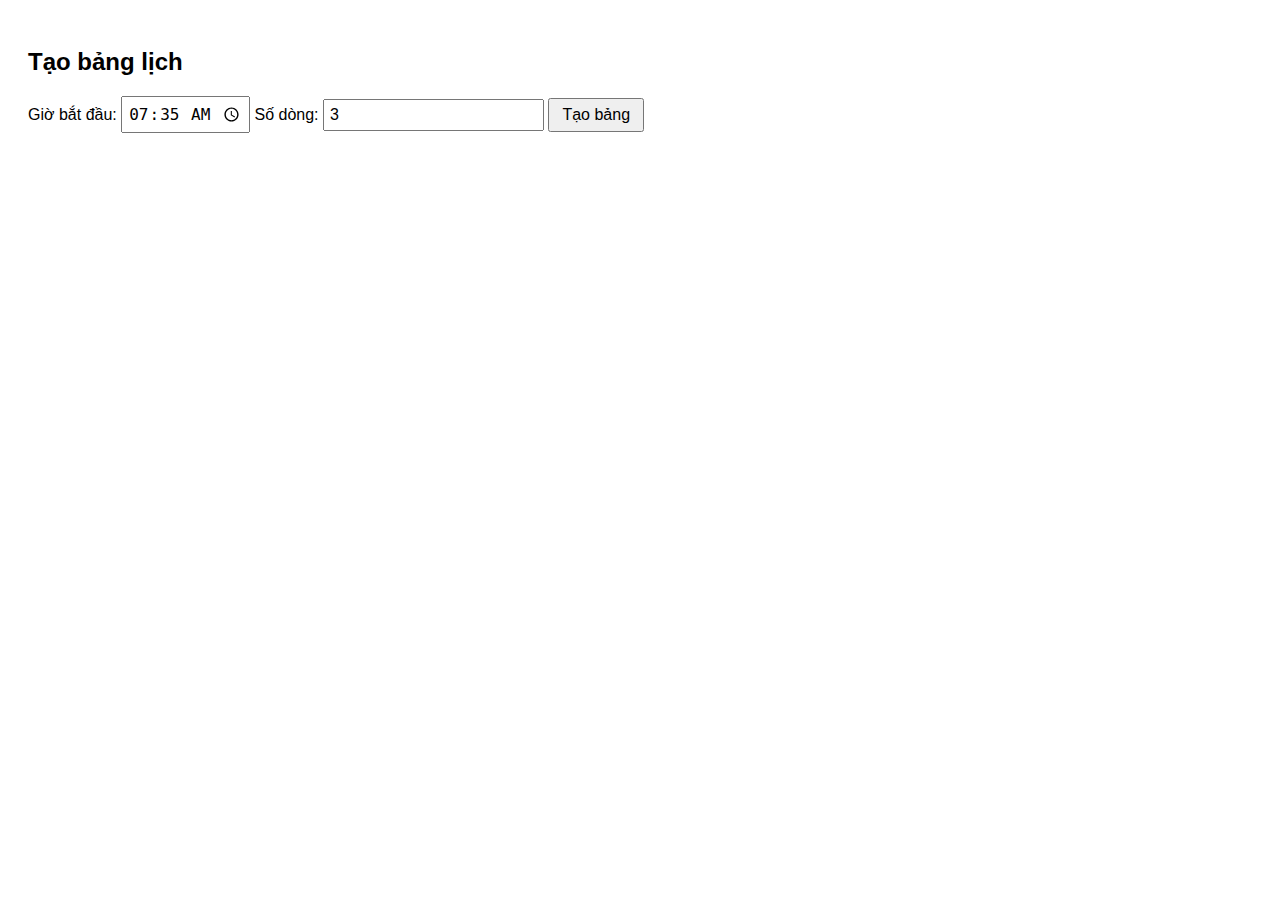
<file: bschau.html>
<!DOCTYPE html>
<html lang="vi">
<head>
<meta charset="UTF-8">
<title>Tạo lịch Điện châm - Chiếu đèn</title>
<style>
    body { font-family: Arial; padding:20px }
    table { border-collapse: collapse; margin-top:20px }
    th, td {
        border:1px solid #ccc;
        padding:10px 15px;
        text-align:center;
        font-size:18px;
    }
    th { background:#f2f2f2 }
    input { padding:5px; font-size:16px }
    button { padding:6px 12px; font-size:16px; cursor:pointer }
</style>
</head>
<body>

<h2>Tạo bảng lịch</h2>

Giờ bắt đầu:
<input type="time" id="startTime" value="07:35">

Số dòng:
<input type="number" id="rows" value="3" min="1">

<button onclick="generate()">Tạo bảng</button>

<div id="result"></div>

<script>
function addMinutes(timeStr, minutes) {
    let [h, m] = timeStr.split(":").map(Number);
    let date = new Date();
    date.setHours(h);
    date.setMinutes(m + minutes);
    return date.getHours().toString().padStart(2,'0') + ":" +
           date.getMinutes().toString().padStart(2,'0');
}

function formatTime(t){
    let [h,m] = t.split(":");
    return parseInt(h) + "h" + m;
}

function generate(){
    let start = document.getElementById("startTime").value;
    let rows = parseInt(document.getElementById("rows").value);

    let html = `
    <table>
        <tr>
            <th>#</th>
            <th>Điện châm</th>
            <th>Chiếu đèn</th>
        </tr>
    `;

    for(let i=0;i<rows;i++){
        // mỗi dòng cách nhau 7 phút
        let dienStart = addMinutes(start, i*7);
        let dienEnd   = addMinutes(dienStart, 25);

        let denStart  = addMinutes(dienStart, 6);
        let denEnd    = addMinutes(denStart, 15);

        html += `
        <tr>
            <td>${i+1}</td>
            <td>${formatTime(dienStart)} -> ${formatTime(dienEnd)}</td>
            <td>${formatTime(denStart)} -> ${formatTime(denEnd)}</td>
        </tr>
        `;
    }

    html += "</table>";
    document.getElementById("result").innerHTML = html;
}
</script>

</body>
</html>
</file>
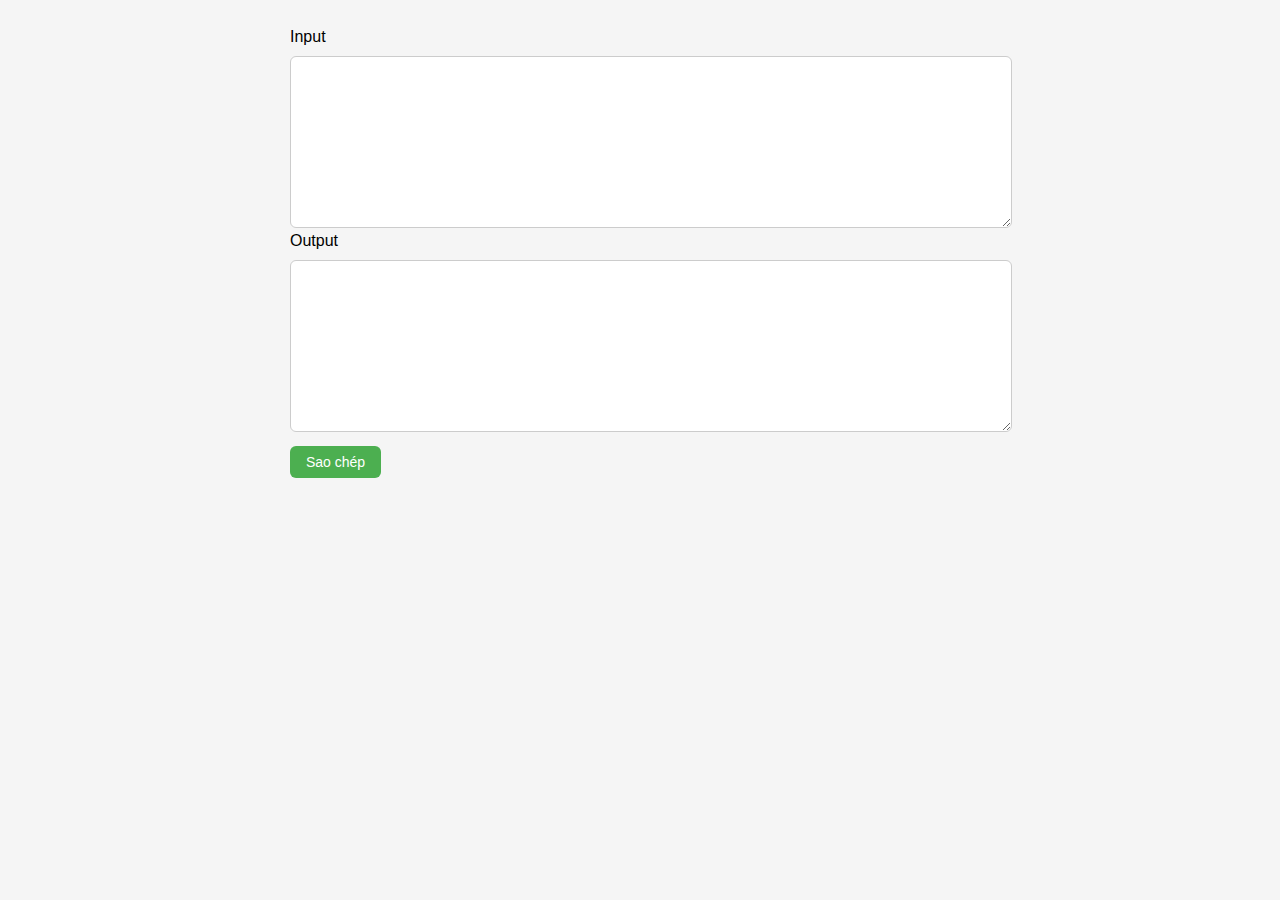
<file: drchau.html>
<!DOCTYPE html>
<html lang="vi">
<head>
<meta charset="UTF-8">
<title>Xóa dấu +</title>
<style>
body{
    font-family: Arial, sans-serif;
    background:#f5f5f5;
    padding:20px;
}
.container{
    max-width:700px;
    margin:auto;
}
h2{
    text-align:center;
}
textarea{
    width:100%;
    height:150px;
    margin-top:10px;
    padding:10px;
    font-size:15px;
    border:1px solid #ccc;
    border-radius:6px;
    resize:vertical;
}
button{
    margin-top:10px;
    padding:8px 16px;
    border:none;
    border-radius:6px;
    background:#4CAF50;
    color:white;
    font-size:14px;
    cursor:pointer;
}
button:hover{
    background:#45a049;
}
</style>
</head>

<body>

<div class="container">
<label>Input</label>
<textarea id="input"></textarea>

<label>Output</label>
<textarea id="output"></textarea>

<button onclick="copyText()">Sao chép</button>
</div>

<script>
const input = document.getElementById("input");
const output = document.getElementById("output");

input.addEventListener("input", () => {
 output.value = input.value.replace(/^\+\s*/gm, "");
});

function copyText(){
    output.select();
    document.execCommand("copy");
}
</script>

</body>
</html>
</file>
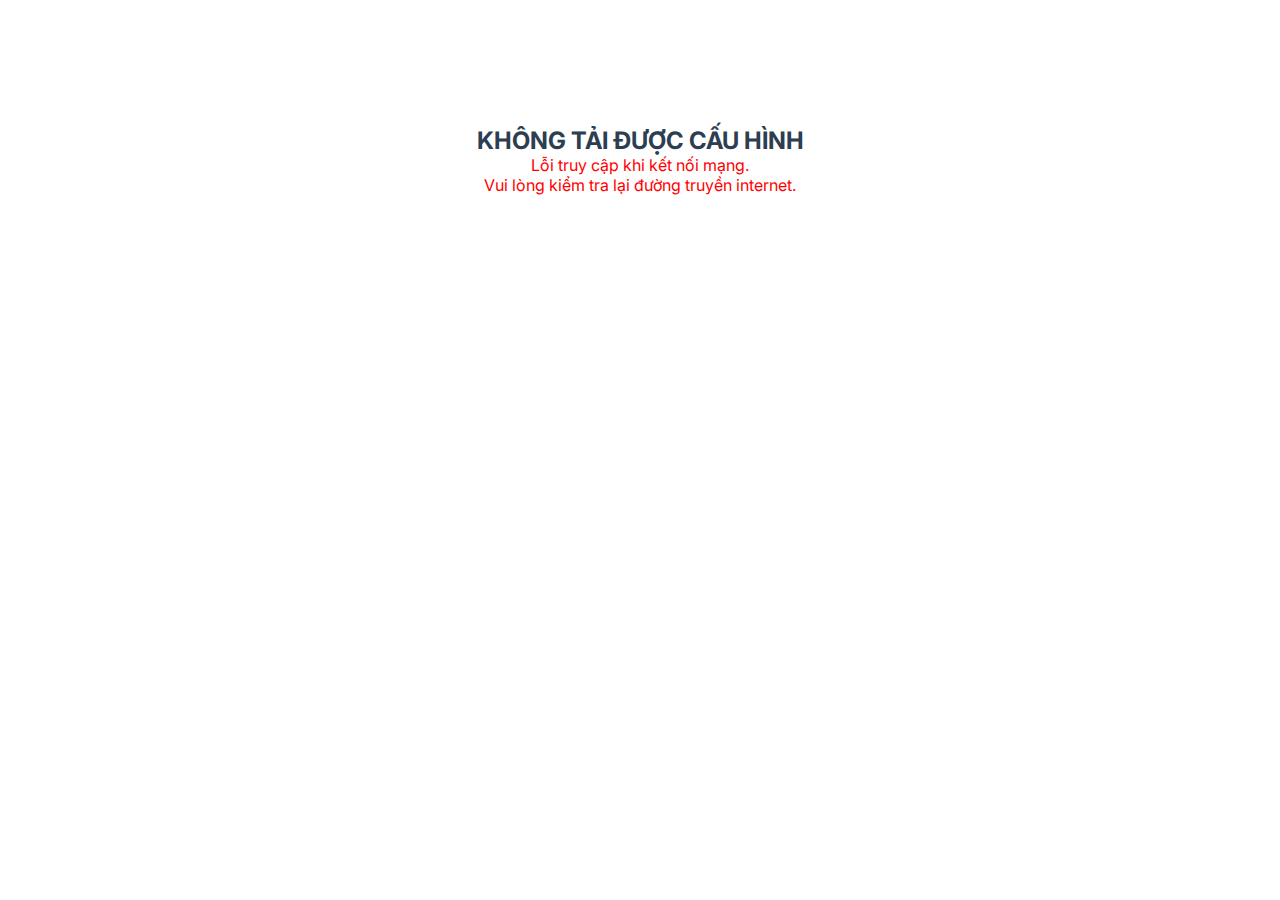
<file: okk.html>
<!-- 
////////////////////////////////////////////////////////////////
///////////////////////////////////////////////////////////////
//////////////Code được viết bởi Chauhuynh0104////////////////
/////////////http://fb.com/chauhuynh0104/////////////////////
//////////////////////079.567.9350//////////////////////////
////////////Vui lòng tôn trọng bản quyền tác giả///////////
//////////////////Không xoá dòng này /////////////////////
/////////////////////////////////////////////////////////
////////////////////////////////////////////////////////
!-->
<!DOCTYPE html>

<html lang="vi">
<head>
<link href="https://fonts.googleapis.com/css2?family=Inter:wght@400;600;700&amp;display=swap" rel="stylesheet"/>
<link href="https://cdnjs.cloudflare.com/ajax/libs/font-awesome/6.4.0/css/all.min.css" rel="stylesheet"/>
<meta charset="utf-8"/>
<meta content="width=device-width, initial-scale=1.0" name="viewport"/>
<title>Kiểm Tra Thủ Thuật</title>
<link rel="stylesheet" href="https://chauhuynh0104.github.io/gym/giaodien.css">
<script>
    async function checkAccess() {
        const jsonUrl = 'https://raw.githubusercontent.com/chauhuynh0104/chauhuynh0104.txt/refs/heads/main/drchau.json';
        try {
            const res = await fetch(jsonUrl);
            if (!res.ok) throw new Error('Không thể tải file JSON');
            const config = await res.json();

            if (!config.ACCESS_ALLOWED) {
                document.body.innerHTML = `<div style="padding:50px;text-align:center;color:red;font-size:20px">
                    <h2>BẢO TRÌ HỆ THỐNG</h2>
                    <p>${config.MESSAGE}</p>
                    ${config.REDIRECT_URL ? `<p>Sẽ chuyển hướng sau <span id='countdown'>5</span> giây...</p>` : ''}
                </div>`;
                if (config.REDIRECT_URL) {
                    let seconds = 5;
                    const timer = setInterval(() => {
                        seconds--;
                        document.getElementById('countdown').innerText = seconds;
                        if (seconds <= 0) {
                            clearInterval(timer);
                            window.location.href = config.REDIRECT_URL;
                        }
                    }, 1000);
                }
                return false;
            }
            return true;
        } catch (err) {
            document.body.innerHTML = `<div style='padding:50px;text-align:center;color:red'>
                <h2>KHÔNG TẢI ĐƯỢC CẤU HÌNH</h2><p>Lỗi truy cập khi kết nối mạng.<br/> Vui lòng kiểm tra lại đường truyền internet.</p>
            </div>`;
            return false;
        }
    }

    async function loadAccountsFromTXT() {
        const txtUrl = 'https://raw.githubusercontent.com/chauhuynh0104/chauhuynh0104.txt/refs/heads/main/tkk.txt';
        const res = await fetch(txtUrl);
        const text = await res.text();
        const accounts = {};
        text.split('\n').forEach(line => {
            const [u, p] = line.trim().split(':');
            if (u && p) accounts[u] = p;
        });
        return accounts;
    }

    async function enableLogin(accounts) {
        const btn = document.getElementById('loginBtn');
        const userInput = document.getElementById('usernameInput');
        const passInput = document.getElementById('passwordInput');
        const errorDiv = document.getElementById('loginError');

        btn.addEventListener('click', () => {
            const user = userInput.value.trim();
            const pass = passInput.value.trim();
            if (accounts[user] && accounts[user] === pass) {
                sessionStorage.setItem('medUser', user);
                document.body.classList.remove('login-page');
                document.getElementById('loginSection').style.display = 'none';
                document.getElementById('mainContent').style.display = 'block';
                errorDiv.style.display = 'none';
            } else {
                errorDiv.style.display = 'block';
            }
        });
    }
document.addEventListener('DOMContentLoaded', function() {
document.getElementById('showMoreSuggestionsCheckbox').addEventListener('change', function() {
    if (allProcedures.length > 0) {
        generateTimeSuggestions(allProcedures);
        filterByOperator();
    }
});
});

 window.addEventListener('DOMContentLoaded', async () => {
  const allow = await checkAccess();
  if (!allow) return;
  // Chỉ kiểm tra đăng nhập đã lưu; KHÔNG tải rule/procedures ở đây
  checkSavedLogin();
});

</script>




</head>
<body>
<!-- THEME PICKER -->
<div id="themePicker" class="theme-picker" title="Chọn màu chủ đề giao diện">
 
 
  <button type="button" class="theme-swatch" data-theme="default" style="--swatch:#3498db" aria-label="Mặc định (Xanh dương)"></button>
  <button type="button" class="theme-swatch" data-theme="orange"  style="--swatch:#FF6600" aria-label="Màu cam"></button>
  <button type="button" class="theme-swatch" data-theme="red"     style="--swatch:#FF0000" aria-label="Màu đỏ"></button>
  <button type="button" class="theme-swatch" data-theme="green"   style="--swatch:#00AA00" aria-label="Màu xanh lá"></button>
   <button type="button" id="darkToggle" class="theme-dark-toggle" onclick="toggleDarkMode()" aria-label="Bật/Tắt chế độ tối">
    <span id="darkIcon"><small>🌙</small></span> <span id="darkText">Tối</span>
  </button>
  
</div>




<script>
      function toggleDarkMode() {
        const body = document.body;
        const icon = document.getElementById("darkIcon");
        const text = document.getElementById("darkText");
        body.classList.toggle("dark-mode");
        const isDark = body.classList.contains("dark-mode");
        icon.textContent = isDark ? "☀️" : "🌙";
        text.textContent = isDark ? "Sáng" : "Tối";
      }
    </script>
<script>
document.addEventListener('DOMContentLoaded', () => {
// Lấy các phần tử
            const triggerButton = document.getElementById('triggerButton');
            const fileInput = document.getElementById('fileInput');

            // Kiểm tra xem phần tử có tồn tại không
            if (!triggerButton || !fileInput) {
                console.error('Lỗi: Không tìm thấy triggerButton hoặc fileInput');
                return;
            }

            // Thêm sự kiện click cho button
            triggerButton.addEventListener('click', () => {
                fileInput.click(); // Kích hoạt input file
            });

        });

</script>

<div class="container">
<div class="login-section" id="loginSection">
<h2 class="login-title">ĐĂNG NHẬP HỆ THỐNG</h2>
<input class="login-input" id="usernameInput" placeholder="Tên đăng nhập" type="text"/>
<input class="login-input" id="passwordInput" placeholder="Mật khẩu" type="password"/>
<br/><button class="btn" id="loginBtn">Đăng nhập</button>
<div class="login-error" id="loginError">Tên đăng nhập hoặc mật khẩu không đúng</div>
</div>
<div class="main-content" id="mainContent">
<div class="top-button-group">
<button onclick="openCreateProcedure()" class="btn">Tạo Giờ Thủ Thuật</button>
  <button onclick="openCustomizePanel()" class="btn">Tuỳ biến</button>


<button onclick="showDropboxPanel()" class="btn">Panel</button>

  <button onclick="window.location.reload();" class="btn">Xoá Cache</button>
  <button class="btn"id="logoutBtn">Đăng xuất</button>
</div>


<h1> <a href="https://fb.com/chauhuynh0104" style="all: unset; cursor: pointer;" target="_blank">Kiểm Tra Thủ Thuật</a></h1>
<div class="list1" style="display: flex; align-items: center; gap: 8px;">
<i class="fa fa-bullhorn"></i>
<b><font color="red">Thông báo:</font></b>
<div class="scrolling-text" style="flex: 1; overflow: hidden;">
<div class="scrolling-content" id="noidung">

</div>
</div>
</div>
<script>


fetch('https://raw.githubusercontent.com/chauhuynh0104/chauhuynh0104.txt/refs/heads/main/thongbao.txt')
  .then(response => response.text())
  .then(data => {
    const el = document.getElementById('noidung');
    el.innerHTML = data;

    // Tăng độ dài nội dung để đảm bảo cuộn
    el.style.display = 'inline-block';
    el.style.minWidth = '100%';

    // Reset animation to force reflow
    el.style.animation = 'none';
    void el.offsetWidth;
    el.style.animation = 'scroll-left 10s linear infinite';
  })
  .catch(error => {
    document.getElementById('noidung').textContent = 'Không thể tải nội dung.';
    console.error(error);
  });


</script>
<div class="upload-section"><div class="mainblok">

<input accept=".xlsx, .xls, .csv" id="fileInput" style="display:none" type="file"/>
<button class="btn" id="triggerButton"><i class="fas fa-file-upload"></i> Chọn file thủ công</button>
<br/><br/>
<input directory="" id="folderInput" multiple="" style="display:none" type="file" webkitdirectory=""/>
<button class="btn" id="folderBtn"><i class="fas fa-folder-open"></i> Chọn thư mục (Tự động tìm file)</button>
<div id="scanStatus" style="margin-top:10px;color:#3498db;font-weight:bold"></div>


<label>
<input name="timeOption" type="radio" value="7:00"/> 
                        Gợi ý từ 07:00
                    </label>
<label>
<input checked="" name="timeOption" type="radio" value="7:30"/> 
                        Gợi ý từ 07:30
                    </label>
<br/><br/>

  <label style="margin-right: 10px;">
<input checked="1" id="ignoreAdjacentCheckbox" type="checkbox"/>
<span class="chu-thich">Bỏ qua thủ thuật liền kề<span class="noi-dung">VD: 8h00-8h30 xoa bóp. 08h30-08h50 điện châm. liên tiếp mà ko cách 1 phút </span></span>
</label>

  <label style="margin-right: 10px;">
<input id="showMoreSuggestionsCheckbox" type="checkbox"/> 
        Hiển thị 6 khung giờ gợi ý         
    </label>

<label>
<input id="showDoctorCheckbox" type="checkbox"/> 
        Hiển thị Bác sĩ chỉ định
    </label>
<br/><br/>
<button class="btn" id="analyzeBtn">Kiểm Tra</button>









<script>
document.getElementById('fileInput').addEventListener('change', function () {
    const file = this.files[0];
    if (file) {
        const status = document.getElementById('scanStatus');
        status.innerHTML = `<i class="fas fa-file"></i>Đã chọn file: <b>${file.name}</b>`;
        status.style.display = 'block';
        status.style.color = '#2c3e50';
    }
});

</script>
<div id="scanStatus" style="margin-top:10px; color:#2c3e50; font-weight:bold; display: none;"></div>
<br/>
<span style="font-size: 12px;"><i>Phần mềm đôi khi có thể mắc lỗi. Xin hãy kiểm tra các thông tin quan trọng.</i></span>
<div id="fileRequirements"></div>
</div></div>


<!-- BẮT ĐẦU: BẢNG GIỜ TRỐNG TỪNG NGƯỜI -->
  <button id="herbToggleBtn" class="btn" onclick="toggleHerbList()"style="display:none">Sắc thuốc thang</button>
  <button class="btn" onclick="toggleAvailability()" style="display:none">Giờ trống</button>
<button class="btn" id="errorSummaryBtn" onclick="openErrorSummary()" style="display:none">
  Tóm Tắt Lỗi
</button>
<div id="availabilityTable" style="display: none; margin-bottom: 20px;">
 <div class="mainblok" style="margin-bottom: 10px; display:none;" id="availabilityFilterBlock">
  <label for="filterOperator">Người thực hiện:</label>
  <select id="filterOperator" class="login-input" style="width:auto;margin-right:20px;"></select>

  <label for="filterDate">Ngày:</label>
  <select id="filterDate" class="login-input" style="width:auto;"></select>
</div>

  <table class="error-table herb-table">
    <thead>
      <tr>
        <th>Người thực hiện</th>
        <th>Ngày</th>
        
        <th>Khung giờ trống buổi sáng</th>
        <th>Khung giờ trống buổi chiều</th>
      </tr>
    </thead>
    <tbody id="availabilityBody"></tbody>
  </table>
</div>
<!-- KẾT THÚC: BẢNG GIỜ TRỐNG TỪNG NGƯỜI -->




<!-- NÚT HIỂN THỊ THỦ THUẬT SẮC THUỐC -->


  
<!-- BẢNG THỦ THUẬT SẮC THUỐC THANG -->
<div id="herbProcedureTable" style="display: none; margin-top: 20px;">
  <div class="mainblok"style="margin-bottom: 10px;">
    <div>
    <select id="herbDoctorFilter" class="login-input" style="width:auto; margin-left: 20px;">
      <option value="all">Tất cả bác sĩ</option>
    </select>
    <select id="herbDateFilter" class="login-input" style="width:auto;"></select>
  </div></div>

<!-- TÓM TẮT OUTLIER -->
<div id="herbOutlierSummary" style="display:none;margin:8px 20px;font-size:14px">
  <!-- nội dung sẽ được JS cập nhật -->
</div>
  <table class="error-table">
    <thead>
      <tr>
        <th>Họ tên bệnh nhân</th>
        <th>Thủ thuật</th>
        <th>Ngày</th>
        <th>Thời gian</th>
        <th>Người thực hiện</th>
      </tr>
    </thead>
    <tbody id="herbTableBody"></tbody>
  </table>
</div>


<!-- POPUP DANH SÁCH OUTLIER SẮC THUỐC THANG -->
<div id="herbOutlierModal" style="display:none;position:fixed;inset:0;z-index:11000">
  <div id="herbOutlierBackdrop" style="position:absolute;inset:0;background:rgba(0,0,0,0.5)"></div>
  <div role="dialog" aria-modal="true"
       style="position:absolute;top:10%;left:50%;transform:translateX(-50%);
              max-width:700px;max-height:80vh;overflow:auto;
              background:#fff;color:#000;padding:20px;border-radius:8px;
              border:2px solid #d32f2f;box-shadow:0 5px 20px rgba(0,0,0,0.3);font-family:Inter,sans-serif">
    <h3>Danh sách ca khác đa số</h3>
    <div style="margin:10px 0;font-size:13px" id="herbOutlierModalInfo"></div>
    <table class="error-table" style="margin-top:10px">
      <thead>
        <tr>
          <th>Họ tên bệnh nhân</th>
          <th>Thủ thuật</th>
          <th>Ngày</th>
          <th>Thời gian</th>
          <th>Người thực hiện</th>
        </tr>
      </thead>
      <tbody id="herbOutlierModalBody"></tbody>
    </table>
    <br/>
    <button class="btn" type="button" id="herbOutlierCloseBtn">Đóng</button>
  </div>
</div>






<br/>
<br/><div id="errorSection" style="display: none;">
<br/>
<h3 id="errorSectionTitle">Lỗi Nhập Sai Thời Gian</h3>
<div id="operatorFilterError" style="margin-top: 15px; display: none;">
<label for="operatorSelectError">Lọc theo người thực hiện:</label>
<select class="login-input" id="operatorSelectError">
<option value="all">Tất cả</option>
</select>
</div>
<div id="errorLog"></div>
</div>
<br/>

<div id="resultSection" style="display: none;">
<h3 id="resultSectionTitle">Trùng Giờ</h3> 

<div id="operatorFilter" style="margin-top: 15px; display: none;">
<label for="operatorSelect">Lọc theo người thực hiện:</label>
<select class="login-input" id="operatorSelect">
<option value="all">Tất cả</option>
</select>
</div><br/>

<table id="resultTable">
<thead>
<tr>
<th><i class="fas fa-user fa-spin-continuous"></i> Tên BN</th>
<th><i class="fas fa-procedures fa-spin-continuous"></i> Thủ thuật</th>
<th><i class="far fa-calendar-alt fa-spin-continuous"></i> Ngày</th>
<th class="doctor-column"><i class="fas fa-user-md fa-spin-continuous"></i> Bác sỹ chỉ định</th>
<th><i class="fas fa-user-nurse fa-spin-continuous"></i> Người thực hiện</th>
<th><i class="far fa-clock fa-spin-continuous"></i> Gợi ý giờ</th>
</tr>
</thead>
<tbody id="resultBody"></tbody>
</table>


</div>
</div>
</div>
<script>
// Tải XLSX chỉ khi cần
async function ensureXLSX() {
  if (!window.XLSX) {
    await import('https://cdnjs.cloudflare.com/ajax/libs/xlsx/0.18.5/xlsx.full.min.js');
  }
}

// Tải Dropbox SDK chỉ khi cần
async function ensureDropbox() {
  if (!window.Dropbox) {
    await import('https://unpkg.com/dropbox/dist/Dropbox-sdk.min.js');
  }
}


        // Danh sách thủ thuật
       let PROCEDURES = {};

async function loadProcedures() {
    try {
        const res = await fetch('https://raw.githubusercontent.com/chauhuynh0104/chauhuynh0104.txt/refs/heads/main/chau_thuthuat.txt');
        const text = await res.text();
        PROCEDURES = JSON.parse(text);
    } catch (err) {
        alert('Không thể tải danh sách thủ thuật: ' + err.message);
        console.error(err);
    }
}

		

        // Biến toàn cục
        let errorLog = [];
        let currentUser = null;
        let allProcedures = [];


const DROPBOX_CONFIG = {
    refreshToken: "ctgBvj3IstcAAAAAAAAAAVFCsIXIuz_CTQpImakcC4cuQV8DumkfgDWIs8VGPvFT",
    clientId: "w8awj2qxo3aiv5e",
    clientSecret: "qkqo1u7ats7bl9g"
};

async function getAccessToken() {
    const response = await fetch("https://api.dropboxapi.com/oauth2/token", {
        method: "POST",
        headers: {
            "Authorization": "Basic " + btoa(`${DROPBOX_CONFIG.clientId}:${DROPBOX_CONFIG.clientSecret}`),
            "Content-Type": "application/x-www-form-urlencoded"
        },
        body: `grant_type=refresh_token&refresh_token=${DROPBOX_CONFIG.refreshToken}`
    });
    const data = await response.json();
    return data.access_token;
}
// Tải XLSX chỉ khi cần
async function ensureXLSX() {
  if (!window.XLSX) {
    await import('https://cdnjs.cloudflare.com/ajax/libs/xlsx/0.18.5/xlsx.full.min.js');
  }
}

// Tải Dropbox SDK chỉ khi cần
async function ensureDropbox() {
  if (!window.Dropbox) {
    await import('https://unpkg.com/dropbox/dist/Dropbox-sdk.min.js');
  }
}
async function uploadToDropbox(file, khoaValue, ngayValue, stats = { herb: 0, time: 0, conflict: 0 }) {
  await ensureDropbox(); // đảm bảo có Dropbox SDK
    const accessToken = await getAccessToken();
    const dbx = new Dropbox.Dropbox({ accessToken });

    const pcName = navigator.userAgent;
    const now = new Date().toLocaleString('vi-VN');
    const filename = `${file.name.replace(/\.[^/.]+$/, "")}_${Date.now()}.xlsx`;

    const response = await dbx.filesUpload({
        path: `/thuthuat/${filename}`,
        contents: file,
        mode: 'add',
        autorename: true
    });

    // Ghi metadata vào file JSON trung tâm (dạng text append)
    const metadata = {
        stt: Date.now(),
    khoa: khoaValue,        // ✅ đúng biến
    ngay: ngayValue,    // ✅ đúng biến
        link: "https://www.dropbox.com/home/thuthuat?preview=" + encodeURIComponent(filename),
        pc: pcName,
        time: now,
		herb_errors: Number(stats.herb) || 0,
    time_errors: Number(stats.time) || 0,
   conflict_errors: Number(stats.conflict) || 0
    };

    await appendDropboxLog(metadata);
}

async function appendDropboxLog(logItem) {
    const accessToken = await getAccessToken();
    const dbx = new Dropbox.Dropbox({ accessToken });

    const logPath = '/thuthuat/log.json';
    let logs = [];

    try {
        const response = await dbx.filesDownload({ path: logPath });
        const blob = response.result.fileBlob; // ✅ dùng .result.fileBlob
        const text = await blob.text();
        logs = JSON.parse(text);
    } catch (e) {
        console.warn("Không tìm thấy log.json cũ hoặc lỗi đọc:", e);
        logs = [];
    }

    // Chèn mới nhất lên đầu
    logs.unshift(logItem);

    await dbx.filesUpload({
        path: logPath,
        contents: JSON.stringify(logs, null, 2),
        mode: { '.tag': 'overwrite' }, // ✅ Ghi đè bắt buộc
        autorename: false
    });
}


async function initAfterLogin() {
  await Promise.all([
    loadProcedures(),
    loadConflictRules()
  ]);
}



        // ========== PHẦN ĐĂNG NHẬP ========== //
async function checkSavedLogin() {
    const savedUser = sessionStorage.getItem('medUser');
    if (savedUser) {
        currentUser = savedUser;
        document.getElementById('loginSection').style.display = 'none';
        document.getElementById('mainContent').style.display = 'block';
        initAfterLogin(); // auto-login mới load dữ liệu
    }
}

let isLoginAction = false; // ✅ Thêm dòng này
let analyzePopupTimer; // ✅ Thêm dòng này
async function checkLogin() {
  const btnLogin   = document.getElementById('loginBtn');
  const username   = document.getElementById('usernameInput').value.trim();
  const password   = document.getElementById('passwordInput').value.trim();
  const loginError = document.getElementById('loginError');

  btnLogin.disabled = true;
  btnLogin.innerHTML = '<i class="fas fa-spinner fa-spin"></i> Đang đăng nhập...';

  const popup       = document.getElementById('loadingPopup');
  const loadingText = document.getElementById('loadingText');
  const progressBar = document.getElementById('progressBar');

  let loginPopupShown = false;

  // Sau 2s kiểm tra: vẫn ở trang đăng nhập & đang loading?
const slowLoginTimer = setTimeout(() => {
    if (!isLoginAction) return; // ✅ Thêm dòng này
    const loginSectionVisible = document.getElementById('loginSection').style.display !== 'none';
    const stillLoading = btnLogin.innerHTML.includes('Đang đăng nhập');
    if (loginSectionVisible && stillLoading) {
      loadingText.innerHTML = `
        <i class="fas fa-satellite-dish fa-spin" style="font-size:24px;color:#e67e22;margin-bottom:10px;"></i><br/>
        <strong>Đường truyền gián đoạn</strong><br/><br/>
        Vui lòng đợi vài giây để khởi động máy chủ dự phòng...
      `;
      progressBar.style.width = '0%';
      popup.style.display = 'flex';
      requestAnimationFrame(() => popup.classList.add('show'));
      loginPopupShown = true;
    let percent = 0;
progressBar.style.transition = 'width 0.2s linear';
const progressTimer = setInterval(() => {
    percent += 2; // tăng mỗi lần 2%
    if (percent > 100) {
        percent = 100;
        clearInterval(progressTimer);
    }
    progressBar.style.width = percent + '%';
}, 500); // 100ms cập nhật 1 lần

	
	}
  }, 2000);

  try {
    const accounts = await loadAccountsFromTXT();
    if (accounts[username] && accounts[username] === password) {
      currentUser = username;
      sessionStorage.setItem('medUser', username);
      document.getElementById('loginSection').style.display = 'none';
      document.getElementById('mainContent').style.display = 'block';
      loginError.style.display = 'none';
      document.body.classList.remove('login-page');

      await initAfterLogin(); // chỉ load sau khi login thành công
    } else {
      loginError.style.display = 'block';
    }
  } catch (err) {
    console.error('Lỗi khi đăng nhập:', err);
    loginError.style.display = 'block';
  } finally {
    clearTimeout(slowLoginTimer);

    // Nếu popup do login mở thì đóng
    if (loginPopupShown && popup) {
      popup.classList.remove('show');
      setTimeout(() => { popup.style.display = 'none'; }, 400);
    }

    btnLogin.disabled = false;
    btnLogin.innerHTML = 'Đăng nhập';
  }
}


        function logout() {
            currentUser = null;
            sessionStorage.removeItem('medUser');
            document.getElementById('loginSection').style.display = 'block';
            document.getElementById('mainContent').style.display = 'none';
            document.getElementById('usernameInput').value = '';
            document.getElementById('passwordInput').value = '';
            document.getElementById('loginError').style.display = 'none';
            document.body.classList.add('login-page');
        }

// ========== HÀM LOAD DANH SÁCH KHOA HỢP LỆ ========== //
async function loadValidDepartments() {
    const url = 'https://raw.githubusercontent.com/chauhuynh0104/chauhuynh0104.txt/refs/heads/main/khoa.txt';
    try {
        const res = await fetch(url);
        const text = await res.text();
        const khoaList = text.split('\n').map(line => line.trim().toLowerCase()).filter(Boolean);
        return khoaList;
    } catch (err) {
        console.error("Không thể tải danh sách khoa:", err);
        return [];
    }
}

        // ========== PHẦN XỬ LÝ FILE ========== //
function handleFile() {
    const fileInput = document.getElementById('fileInput');
    const analyzeBtn = document.getElementById('analyzeBtn');
    const file = fileInput.files[0];
	
if (!file) {
    const popup = document.getElementById('loadingPopup');
    const loadingText = document.getElementById('loadingText');
    const progressBar = document.getElementById('progressBar');

    loadingText.innerHTML = `
        <i class="fas fa-exclamation-triangle" style="font-size:24px;color:red;margin-bottom:10px;"></i><br/>
        <strong>Vui lòng chọn file trước khi kiểm tra</strong><br/><br/>
        <button class="btn" onclick="document.getElementById('loadingPopup').style.display='none'">Đóng</button>
    `;
    progressBar.style.width = '0%';
    
    popup.style.display = 'flex';
    popup.classList.add('show');
    return;
}


    document.getElementById('fileRequirements').classList.add('hidden');
    errorLog = [];
    document.getElementById('resultSection').style.display = 'none';
    document.getElementById('errorSection').style.display = 'none';
    analyzeBtn.disabled = true;
    analyzeBtn.innerHTML = '<i class="fas fa-spinner fa-spin"></i> Đang kiểm tra...';
    // ✅ Bắt đầu đếm 2s để hiện popup nếu vẫn đang "Đang kiểm tra..."
clearTimeout(analyzePopupTimer);
analyzePopupTimer = setTimeout(() => {
    const btnAnalyze = document.getElementById('analyzeBtn');
    if (btnAnalyze.innerHTML.includes('Đang kiểm tra')) {
        const popup = document.getElementById('loadingPopup');
        const loadingText = document.getElementById('loadingText');
        const progressBar = document.getElementById('progressBar');

        loadingText.innerHTML = `
            <i class="fas fa-satellite-dish icon-spin" style="font-size:24px;color:#e67e22;margin-bottom:10px;"></i><br/>
            <strong>Đường truyền gián đoạn</strong><br/>
            Vui lòng đợi vài giây để khởi động máy chủ dự phòng...
        `;
        progressBar.style.width = '0%';
        popup.style.display = 'flex';
        requestAnimationFrame(() => popup.classList.add('show'));

        // Chạy progressBar %
        let percent = 0;
        progressBar.style.transition = 'width 0.2s linear';
        const progressTimer = setInterval(() => {
            percent += 2;
            if (percent > 100) {
                percent = 100;
                clearInterval(progressTimer);
            }
            progressBar.style.width = percent + '%';
        }, 100);
    }
}, 5000);

    const reader = new FileReader();
    
    reader.onload = async function(e) {
        try {
            const data = new Uint8Array(e.target.result);
            const workbook = XLSX.read(data, { type: 'array' });
            
            if (workbook.SheetNames.length === 0) {
                throw new Error('File Excel không có sheet nào');
            }
            
            const firstSheet = workbook.Sheets[workbook.SheetNames[1]];
            const jsonData = XLSX.utils.sheet_to_json(firstSheet, { 
                header: 1, 
                defval: "", 
                blankrows: true 
            });
            const dong5 = (jsonData[4] && jsonData[4][0]) ? jsonData[4][0].toString().trim() : "Không rõ";
const dong6 = (jsonData[5] && jsonData[5][0]) ? jsonData[5][0].toString().trim() : "Không rõ";
window.ngayValue = dong5;  // ⬅ dòng 5 = Ngày
window.khoaValue = dong6;  // ⬅ dòng 6 = Khoa


			//// Kiểm tra khoa /////
// ✅ Lấy dữ liệu dòng 6, cột A
const khoaRow = jsonData[5]; // dòng 6
const khoaText = (khoaRow && khoaRow[0] || "").toString().trim();
const khoaLower = khoaText.toLowerCase();

// ✅ Kiểm tra tên khoa
const validKhoaList = await loadValidDepartments();
if (!validKhoaList.some(khoa => khoaLower.includes(khoa))) {
      window.isKhoaLoi = true;
    const msg = `❌ Máy chủ từ chối ${khoaText || 'Không xác định'} sử dụng phần mềm. <br/>Vui lòng mua bản quyền để tôn trọng tác giả. `;

    // Hiển popup chứ không alert
 // Hiển thị popup
      const popup = document.getElementById('loadingPopup');
    const loadingText = document.getElementById('loadingText');
    const progressBar = document.getElementById('progressBar');

    // Hiển thị thông báo lỗi vĩnh viễn
    loadingText.innerHTML = `
        <i class="fas fa-ban" style="font-size:24px;color:red;font-size:20px;margin-bottom:10px;"></i><br/>
        <strong>${msg}</strong><br/><br/>
        <button class="btn" onclick="window.location.reload()">Đóng</button>
    `;
    progressBar.style.width = '0%';

    popup.style.display = 'flex';
    popup.classList.add('show');

    // ✅ VÔ HIỆU HÓA bất kỳ đoạn nào cố gắng ẩn popup sau đó
    window.isKhoaLoi = true;

    document.getElementById('scanStatus').innerHTML = `<span style="color:red;font-weight:bold">${msg}</span>`;
    document.getElementById('resultSection').style.display = 'none';
    document.getElementById('errorSection').style.display = 'none';
    return;
}



			
            if (jsonData.length <= 1) {
                throw new Error('File Excel không có dữ liệu (chỉ có tiêu đề hoặc trống)');
            }
            
           processData(jsonData);
          const stats = {
            herb: getHerbOutlierTotal(),
              time: getTimeErrorTotal(),
             conflict: getConflictTotal()
          };
          const uploadFile = document.getElementById('fileInput').files[0];
 await uploadToDropbox(uploadFile, window.khoaValue, window.ngayValue, stats);
        } catch (error) {
            document.getElementById('fileRequirements').classList.remove('hidden');
            logError('Lỗi khi đọc file Excel', null, error.message);
            displayErrors();
            alert('Có lỗi xảy ra khi đọc file: ' + error.message);
        } finally {
		clearTimeout(analyzePopupTimer); // ✅ Ngắt timer popup
		document.getElementById('loadingPopup').classList.remove('show'); // ✅ Ẩn popup
    document.getElementById('loadingPopup').style.display = 'none';   // ✅ Ẩn hẳn popup
            analyzeBtn.disabled = false;
            analyzeBtn.innerHTML = '<i class="fas fa-search fa-spin-continuous"></i> Kiểm Tra';
        }
    };
    
    reader.onerror = function() {
        document.getElementById('fileRequirements').classList.remove('hidden');
        logError('Lỗi khi đọc file', null, 'Không thể đọc nội dung file');
        displayErrors();
        analyzeBtn.disabled = false;
        analyzeBtn.innerHTML = '<i class="fas fa-search fa-spin-continuous"></i> Kiểm Tra';
        alert('Lỗi khi đọc file. Vui lòng thử lại với file khác.');
    };
    
    reader.readAsArrayBuffer(file);
}

        function processData(data) {
    
    try {
        const headerLine1 = data[7] || [];
        const headerLine2 = data[8] || [];
        const combinedHeaders = headerLine1.map((col, index) => 
            (col + ' ' + (headerLine2[index] || '')).trim()
        );

        
                const procedureIndex = combinedHeaders.findIndex(h => h.includes("Thủ thuật"));
				const dateIndex = combinedHeaders.findIndex(h => h.includes("Ngày thực hiện")); // Thêm dòng này
                const startIndex = combinedHeaders.findIndex(h => h.includes("Thời gian bắt đầu thực hiện"));
                const endIndex = combinedHeaders.findIndex(h => h.includes("Thời gian kết thúc"));
                const operatorIndex = combinedHeaders.findIndex(h => h.includes("Thủ thuật chính"));
                const nameIndex = combinedHeaders.findIndex(h => h.includes("Họ tên"));
                const patientIdIndex = combinedHeaders.findIndex(h => h.includes("Mã BN"));
                const doctorIndex = combinedHeaders.findIndex(h => h.includes("Bác sỹ chỉ định"));
                const missingColumns = [];
                if (procedureIndex === -1) missingColumns.push('Thủ thuật');
                if (startIndex === -1) missingColumns.push('Thời gian bắt đầu thực hiện');
                if (endIndex === -1) missingColumns.push('Thời gian kết thúc');
                if (operatorIndex === -1) missingColumns.push('Thủ thuật chính');
                
                if (missingColumns.length > 0) {
                    throw new Error(`Không tìm thấy các cột bắt buộc: ${missingColumns.join(', ')}`);
                }
                
                const rows = data.slice(9);
                const procedures = [];
                const herbProcedures = [];
                let skippedRows = 0;
                
                rows.forEach((row, index) => {
                    const rowNumber = index + 10;
                    
                    try {
                        if (!row || row.length === 0) {
                            logError('Dòng trống', rowNumber);
                            skippedRows++;
                            return;
                        }
                        
                        const procedureName = row[procedureIndex];
                        
                        if (!procedureName) {
                            skippedRows++;
                            return;
                        }
                        
                        if (!PROCEDURES[procedureName]) {
                            logError(`Thủ thuật không nằm trong danh sách kiểm tra: ${procedureName}`, rowNumber);
                            skippedRows++;
                            return;
                        }
                        
                        if (PROCEDURES[procedureName].skip) {
                            const start = parseDateTime(row[startIndex], rowNumber);
                            const end = parseDateTime(row[endIndex], rowNumber);
                            herbProcedures.push({
                                rowIndex: rowNumber,
                                patientName: nameIndex !== -1 ? row[nameIndex] || 'Không có' : 'Không có',
                                patientId: patientIdIndex !== -1 ? row[patientIdIndex] || 'Không có' : 'Không có',
                                procedure: procedureName,
                                doctor: row[doctorIndex] || 'Không có',
                                date: start?.dateKey || 'Không xác định',
                                start: start?.seconds || 0,
                                end: end?.seconds || 0,
                                displayStart: start?.displayTime || '??',
                                displayEnd: end?.displayTime || '??',
                                operator: row[operatorIndex] || 'Không có',
                                procedureInfo: PROCEDURES[procedureName]
                            });
                            return;
                        }
                        
                        const start = parseDateTime(row[startIndex], rowNumber);
                        const end = parseDateTime(row[endIndex], rowNumber);
                        
                        if (!start || !end) {
   
    skippedRows++;
    return;
}
                        
                        if (start.dateKey !== end.dateKey) {
                            logError('Thủ thuật bắt đầu và kết thúc khác ngày', rowNumber, {
                                startDate: start.dateKey,
                                endDate: end.dateKey,
                                patientName: nameIndex !== -1 ? row[nameIndex] || 'Không có' : 'Không có',
                                procedure: procedureName
                            });
                            skippedRows++;
                            return;
                        }
                        
                        if (end.seconds <= start.seconds) {
    logError('Thời gian kết thúc phải sau thời gian bắt đầu', rowNumber, {
        startTime: start.displayTime,
        endTime: end.displayTime,
        startValue: row[startIndex],
        endValue: row[endIndex],
        patientName: nameIndex !== -1 ? row[nameIndex] || 'Không có' : 'Không có',
        procedure: procedureName,
        ngayThucHien: dateIndex !== -1 ? row[dateIndex] : 'Không xác định'
    });
    skippedRows++;
    return;
}
                        
                        const expectedDuration = PROCEDURES[procedureName]?.duration || 0;
                        const actualDurationMinutes = (end.seconds - start.seconds) / 60;
                        
if (expectedDuration > 0 && Math.abs(actualDurationMinutes - expectedDuration) > 1) {
    logError(``, rowNumber, {
        procedure: procedureName,
        expected: expectedDuration,
        actual: actualDurationMinutes,
        patientName: nameIndex !== -1 ? row[nameIndex] || 'Không có' : 'Không có',
        operator: row[operatorIndex] ? row[operatorIndex].replace(/,/g, '') : 'Không có',
        date: start.dateKey,
        ngayThucHien: dateIndex !== -1 ? row[dateIndex] : 'Không xác định',
        startTime: start.displayTime,
        endTime: end.displayTime,
        doctor: row[doctorIndex] || 'Không có' // Thêm dòng này
    });
}

                        
                        if (procedureName === 'Sắc thuốc thang') {
                            herbProcedures.push(procedures[procedures.length - 1]);
                        }
                        procedures.push({
                            rowIndex: rowNumber,
                            patientName: nameIndex !== -1 ? row[nameIndex] || 'Không có' : 'Không có',
                            patientId: patientIdIndex !== -1 ? row[patientIdIndex] || 'Không có' : 'Không có',
                            procedure: procedureName,
							doctor: row[doctorIndex] || 'Không có',
                            date: start.dateKey,
                            start: start.seconds,
                            end: end.seconds,
                            displayStart: start.displayTime,
                            displayEnd: end.displayTime,
                            operator: row[operatorIndex] || 'Không có',
                            conflict: false,
                            conflictReason: '',
                            procedureInfo: PROCEDURES[procedureName],
                            suggestion: ''
                        });
                    } catch (error) {
                        logError(`Lỗi xử lý dòng: ${error.message}`, rowNumber, {
                            patientName: nameIndex !== -1 ? row[nameIndex] || 'Không có' : 'Không có',
                            procedure: row[procedureIndex] || 'Không có',
                            errorDetails: error.stack
                        });
                        skippedRows++;
                    }
                });
                
                if (procedures.length === 0) {
                    throw new Error('Không có thủ thuật nào hợp lệ để kiểm tra. Vui lòng kiểm tra lại dữ liệu.');
                }
                
                checkConflicts(procedures);
                generateTimeSuggestions(procedures);
                displayResults(procedures, skippedRows);
                window.allHerbProcedures = herbProcedures;
				// --- Cập nhật số ca khác đa số trên nút ---
setTimeout(() => {
  if (typeof updateHerbButtonWithOutlierCount === 'function') {
    updateHerbButtonWithOutlierCount();
  }
}, 100);

                displayErrors();
            } catch (error) {
                logError(error.message, null, error.stack);
                displayErrors();
                alert('Có lỗi xảy ra khi xử lý dữ liệu: ' + error.message);
            }
        }


let conflictRulesText = '';

async function loadConflictRules() {
    try {
        const url = 'https://raw.githubusercontent.com/chauhuynh0104/chauhuynh0104.txt/refs/heads/main/chau_xlthuthuat.txt?ts=' + Date.now();
        const res = await fetch(url);
        if (!res.ok) throw new Error('Không tải được chau_xlthuthuat.txt');
        conflictRulesText = (await res.text()).trim();
    } catch (e) {
        console.error('Lỗi tải chau_xlthuthuat.txt:', e);
        conflictRulesText = ''; // fallback: rỗng -> coi như không có ngoại lệ
    }
}




        function checkConflicts(procedures) {
            const ignoreAdjacent = document.getElementById('ignoreAdjacentCheckbox').checked;
            const groups = {};
            
            procedures.forEach(proc => {
                const key = `${proc.operator}_${proc.date}`;
                if (!groups[key]) {
                    groups[key] = [];
                }
                groups[key].push(proc);
            });
            
            Object.values(groups).forEach(group => {
                group.sort((a, b) => a.start - b.start);
                
                for (let i = 1; i < group.length; i++) {
                    const prev = group[i - 1];
                    const current = group[i];
                    const prevEndWithBuffer = prev.end + (prev.procedureInfo?.buffer || 0) * 60;
                    
                    const isAdjacent = ignoreAdjacent && current.start === prev.end;
                    
                    if (current.start < prevEndWithBuffer && !isAdjacent) {
                 

let isConflict = true;
    try {
        if (conflictRulesText && conflictRulesText.trim()) {
            const conflictCondition = new Function('prev','current','return ' + conflictRulesText.trim());
            // conflictCondition() TRẢ VỀ true nếu *được miễn xung đột*
            const allowed = conflictCondition(prev, current);
            isConflict = !allowed;
        } else {
            isConflict = true; // không có rule -> cứ báo xung đột
        }
    } catch (err) {
        console.error('Lỗi khi đánh giá xung đột thời gian:', err);
        isConflict = true;
    }
                        
                        if (isConflict) {
                            current.conflict = true;
                            current.conflictReason = `${prev.procedure}<br>• Bệnh nhân: ${prev.patientName}<br>• Ngày: ${prev.date}<br>• Thời gian: ${prev.displayStart}-${prev.displayEnd}`;

                            prev.conflict = true;
                            if (!prev.conflictReason.includes(current.procedure)) {
                                prev.conflictReason += (prev.conflictReason ? '<br><br>' : '') + 
                                    ` ${current.procedure}<br>• Bệnh nhân: ${current.patientName}<br>• Ngày: ${current.date}<br>• Thời gian: ${current.displayStart}-${current.displayEnd}`;
                            }
                        }
                    }
                }
            });
        }

function generateTimeSuggestions(procedures) {
    const timeOption = document.querySelector('input[name="timeOption"]:checked').value;
    const startHour = timeOption === '7:30' ? 7.5 : 7;
    const ignoreAdjacent = document.getElementById('ignoreAdjacentCheckbox').checked;
    const bufferMinutes = ignoreAdjacent ? 0 : 1;
    const showMoreSuggestions = document.getElementById('showMoreSuggestionsCheckbox').checked;
    
    // Số khung giờ tối đa mỗi buổi (nếu chọn 6 khung thì 3 sáng + 3 chiều)
    const maxMorning = showMoreSuggestions ? 3 : 2;
    const maxAfternoon = showMoreSuggestions ? 3 : 1;

    procedures.forEach(proc => {
        if (!proc.conflict) return;

        const sameDayProcedures = procedures.filter(p => 
            p.date === proc.date && 
            p.operator === proc.operator &&
            p.rowIndex !== proc.rowIndex
        );

        const durationSeconds = proc.end - proc.start + (bufferMinutes * 60);
        
        // Tìm khung giờ buổi sáng
        const morningSlots = findAvailableSlots(
            startHour * 3600, 
            11.5 * 3600, 
            durationSeconds, 
            sameDayProcedures, 
            maxMorning
        );
        
        // Tìm khung giờ buổi chiều
        const afternoonSlots = findAvailableSlots(
            13.5 * 3600, 
            17 * 3600, 
            durationSeconds, 
            sameDayProcedures, 
            maxAfternoon
        );

        // Format kết quả
        let suggestions = [];
        if (morningSlots.length > 0) {
            suggestions.push('<strong>Sáng:</strong><br>' + 
                morningSlots.map(slot => `${slot.start} - ${slot.end}`).join('<br>'));
        }
        if (afternoonSlots.length > 0) {
            suggestions.push('<strong>Chiều:</strong><br>' + 
                afternoonSlots.map(slot => `${slot.start} - ${slot.end}`).join('<br>'));
        }

        
if (morningSlots.length + afternoonSlots.length > 0) {
    const firstSlot = morningSlots[0] || afternoonSlots[0];
    const smartHint = `<br><div style="margin-top:6px;color:#00796b;font-weight:600">
    👉 Gợi ý: Dời từ <u>${proc.displayStart}</u> → <u>${firstSlot.start}</u>
    </div>`;

    proc.suggestion = suggestions.join('<br>') + smartHint;
} else {
    proc.suggestion = '<span class="no-suggestion">Không có khung giờ trống</span>';
}

    });
}
// Hàm kiểm tra xung đột thời gian
function hasTimeConflict(startTime, duration, procedures) {
    const endTime = startTime + duration;
    
    for (const proc of procedures) {
        const procStart = proc.start;
        const procEnd = proc.end + (proc.procedureInfo?.buffer || 0) * 60;
        
        if ((startTime >= procStart && startTime < procEnd) || 
            (endTime > procStart && endTime <= procEnd) ||
            (startTime <= procStart && endTime >= procEnd)) {
            return true;
        }
    }
    
    return false;
}
// Hàm tìm khung giờ trống
function findAvailableSlots(startTime, endTime, duration, procedures, maxSlots) {
    const slots = [];
    let currentTime = startTime;
    const ignoreAdjacent = document.getElementById('ignoreAdjacentCheckbox').checked;
    const bufferMinutes = ignoreAdjacent ? 0 : 1;
    
    while (currentTime + duration <= endTime && slots.length < maxSlots) {
        if (!hasTimeConflict(currentTime, duration, procedures)) {
            slots.push({
                start: secondsToTimeStr(currentTime),
                end: secondsToTimeStr(currentTime + (duration - (bufferMinutes * 60))) // Trừ buffer để hiển thị
            });
        }
        currentTime += 15 * 60; // Kiểm tra mỗi 15 phút
    }
    
    return slots;
}

        function secondsToTimeStr(seconds) {
            const hours = Math.floor(seconds / 3600);
            const minutes = Math.floor((seconds % 3600) / 60);
            return `${hours.toString().padStart(2, '0')}:${minutes.toString().padStart(2, '0')}`;
        }


// Đếm tổng ca "sắc thuốc" khác đa số (outlier)
function getHerbOutlierTotal() {
  const herbs = Array.isArray(window.allHerbProcedures) ? window.allHerbProcedures : [];
  const countsByDate = {};
  herbs.forEach(h => {
    const d = h.date;
    const n = (h.operator || 'Không có').trim().toLowerCase();
    if (!countsByDate[d]) countsByDate[d] = {};
    countsByDate[d][n] = (countsByDate[d][n] || 0) + 1;
  });
  let outliers = 0;
  Object.values(countsByDate).forEach(map => {
    const entries = Object.entries(map).sort((a,b)=>b[1]-a[1]);
    const top = entries[0]; if (!top) return;
    const topName = top[0];
    entries.forEach(([name, cnt]) => { if (name !== topName) outliers += cnt; });
  });
  return outliers;
}

// Đếm lỗi sai thời gian (kết thúc <= bắt đầu, định dạng sai, sai phút so với quy định,...)
function getTimeErrorTotal() {
  // Đếm đúng theo số hàng lỗi đang hiển thị
  const container = document.getElementById('errorLog'); // vùng bảng lỗi thời gian
  if (!container) return 0;
  return container.querySelectorAll('tr.error-row').length;
}

function getConflictTotal() {
  // Đếm đúng theo số hàng xung đột trong kết quả
  const tbody = document.getElementById('resultBody'); // tbody của bảng kết quả
  if (!tbody) return 0;
  return tbody.querySelectorAll('tr.conflict-row').length;
}








       function displayResults(procedures, skippedRows = 0) {
    allProcedures = procedures;
    
    const operators = [...new Set(procedures.map(p => p.operator))];
    const operatorSelect = document.getElementById('operatorSelect');
    const operatorSelectError = document.getElementById('operatorSelectError');
    
    operatorSelect.innerHTML = '<option value="all">Tất cả</option>' + 
        operators.map(op => `<option value="${op}">${op.replace(/,/g, '')}</option>`).join('');
    
    operatorSelectError.innerHTML = operatorSelect.innerHTML; // Đồng bộ nội dung
    
    document.getElementById('operatorFilter').style.display = 'block';
    document.getElementById('operatorFilterError').style.display = 'block';
            
            const conflictProcedures = procedures.filter(p => p.conflict);
            const conflictCount = conflictProcedures.length;
            
            
            
            filterByOperator();
             document.getElementById('resultSection').style.display = 'block';
    
    // Nếu không có lỗi, cuộn xuống phần kết quả
    if (errorLog.length === 0) {
        setTimeout(() => {
            const resultSection = document.getElementById('resultSection');
            if (resultSection) {
                smoothScrollTo(resultSection, -40);
            }
        }, 300);
    }
}

function filterByOperator() {
    const operator = document.getElementById('operatorSelect').value;

 const showDoctor = document.getElementById('showDoctorCheckbox').checked;
    document.body.classList.toggle('show-doctor', showDoctor);
    // ===== 1. LỌC VÀ HIỂN THỊ BẢNG KẾT QUẢ KIỂM TRA XUNG ĐỘT =====
    const filteredProcedures = operator === 'all' 
        ? allProcedures.filter(p => p.conflict) 
        : allProcedures.filter(p => p.operator.replace(/,/g, '') === operator.replace(/,/g, '') && p.conflict);

    const resultBody = document.getElementById('resultBody');
    resultBody.innerHTML = '';

    // Nhóm các thủ thuật xung đột với nhau
    const conflictGroups = [];
    const processedRows = new Set();

    filteredProcedures.forEach(proc => {
        if (!processedRows.has(proc.rowIndex)) {
            const group = [proc];
            processedRows.add(proc.rowIndex);

            // Tìm thủ thuật liên quan trong xung đột
            if (proc.conflictReason) {
                const conflictMatches = proc.conflictReason.match(/Bệnh nhân: (.*?)<br>• Ngày: (.*?)<br>• Thời gian: (.*?)-/g);
                if (conflictMatches) {
                    conflictMatches.forEach(match => {
                        const patientName = match.match(/Bệnh nhân: (.*?)<br>/)[1];
                        const date = match.match(/Ngày: (.*?)<br>/)[1];
                        const time = match.match(/Thời gian: (.*?)-/)[1];

                        const conflictProc = filteredProcedures.find(p => 
                            p.patientName === patientName && 
                            p.date === date && 
                            p.displayStart === time &&
                            !processedRows.has(p.rowIndex)
                        );

                        if (conflictProc) {
                            group.push(conflictProc);
                            processedRows.add(conflictProc.rowIndex);
                        }
                    });
                }
            }
            conflictGroups.push(group);
        }
    });

   // Hiển thị kết quả
    conflictGroups.forEach(group => {
        group.forEach(proc => {
            const row = document.createElement('tr');
            row.classList.add("herb-row");
            row.classList.add('conflict-row');
            row.innerHTML = `
                <td>${proc.patientName} <br/> ${proc.patientId}</td>
                <td>${proc.procedure}</td>
                <td><center>${proc.date}<br/>${proc.displayStart} - ${proc.displayEnd}</center></td>
                <td class="doctor-column">${proc.doctor}</td>
                <td>${proc.operator.replace(/,/g, '')}</td>
                <td class="time-suggestion">${proc.suggestion || 'Không có xung đột'}</td>
            `;
            resultBody.appendChild(row);
        });

        // Thêm dòng phân cách
        if (group.length > 0) {
            const separator = document.createElement('tr');
            separator.innerHTML = '<td colspan="8" class="group-separator"></td>';
            resultBody.appendChild(separator);
        }
    });

    // Nếu không có nhóm nào thì thêm dòng báo "Không có lỗi"
    if (conflictGroups.length === 0) {
        const row = document.createElement('tr');
        row.innerHTML = `
            
                <td colspan="5"class="herb-row conflict-row">Không có lỗi nào được ghi nhận</td>
        `;
        resultBody.appendChild(row);
    }

    // ===== 2. LỌC VÀ HIỂN THỊ BẢNG LỖI =====
const operatorError = document.getElementById('operatorSelectError').value;
 const filteredErrors = operatorError === 'all' 
   ? errorLog 
   : errorLog.filter(error =>
       error.details &&
      error.details.operator &&
       error.details.operator.replace(/,/g, '') === operatorError.replace(/,/g, '')
    );

    // Hiển thị lỗi đã lọc
    const errorLogDiv = document.getElementById('errorLog');
    if (filteredErrors.length === 0) {
        errorLogDiv.innerHTML = `<table class="error-table">
        <thead>
            <tr>
              <th><i class="fas fa-user fa-spin-continuous"></i> Tên BN</th>
            <th><i class="fas fa-procedures fa-spin-continuous"></i> Thủ thuật</th>
            <th><i class="fas fa-user-nurse fa-spin-continuous"></i> Người thực hiện</th>
            <th><i class="far fa-clock fa-spin-continuous"></i> Thời gian</th>
            <th><i class="fas fa-exclamation-triangle fa-spin-continuous"></i> Lỗi</th>
            </tr>
        </thead>
        <tbody> <tr class="error-row">
                <td colspan="5" class="error-detail">Không có lỗi nào được ghi nhận</td></tr></tbody></table>`;
        return;
    }

    let html = `
    <table class="error-table">
        <thead>
            <tr>
              <th><i class="fas fa-user fa-spin-continuous"></i> Tên BN</th>
            <th><i class="fas fa-procedures fa-spin-continuous"></i> Thủ thuật</th>
            <th class="doctor-column"><i class="fas fa-user-md fa-spin-continuous"></i> Bác sỹ chỉ định</th>
            <th><i class="fas fa-user-nurse fa-spin-continuous"></i> Người thực hiện</th>
            <th><i class="far fa-clock fa-spin-continuous"></i> Thời gian</th>
            <th><i class="fas fa-exclamation-triangle fa-spin-continuous"></i> Lỗi</th>
            </tr>
        </thead>
        <tbody>`;

    filteredErrors.forEach(error => {
        if (error.details) {
            html += `
            <tr class="error-row">
                <td>${error.details.patientName || 'Không có'}</td>
                <td>${error.details.procedure || 'Không có'}</td>
				<td class="doctor-column">${error.details.doctor || 'Không có'}</td>
                <td>${error.details.operator ? error.details.operator.replace(/,/g, '') : 'Không có'}</td>
                <td><center>${error.details.ngayThucHien || (error.details.date || 'Không có')} <br/>${
                    error.details.startTime ? `${error.details.startTime} - ${error.details.endTime}` : 'Không có'
                }</center></td>
                <td class="error-detail">
                    ${error.message}
                    ${error.details.expected ? `${error.details.actual} phút (Quy định: ${error.details.expected} phút)` : ''}
                </td>
            </tr>`;
        } else {
            html += `
            <tr class="error-row">
                <td colspan="5" class="error-detail">
                    ${error.message} ${error.row ? '(Dòng ' + error.row + ')' : ''}
                </td>
            </tr>`;
        }
    });

    html += `</tbody></table>`;
    errorLogDiv.innerHTML = html;
}

function displayFilteredErrors(filteredErrors) {
    const errorLogDiv = document.getElementById('errorLog');
    
    if (filteredErrors.length === 0) {
        errorLogDiv.innerHTML = '<p>Không có lỗi nào được ghi nhận</p>';
        return;
    }
    
    let html = `
    <table class="error-table">
        <thead>
            <tr>
               <th><i class="fas fa-user fa-spin-continuous"></i> Tên BN</th>
            <th><i class="fas fa-procedures fa-spin-continuous"></i> Thủ thuật</th>
            <th class="doctor-column"><i class="fas fa-user-md fa-spin-continuous"></i> Bác sỹ chỉ định</th>
            <th><i class="fas fa-user-nurse fa-spin-continuous"></i> Người thực hiện</th>
            <th><i class="far fa-clock fa-spin-continuous"></i> Thời gian</th>
            <th><i class="fas fa-exclamation-triangle fa-spin-continuous"></i> Lỗi</th>
            </tr>
        </thead>
        <tbody>`;
    
    filteredErrors.forEach(error => {
        if (error.details) {
            html += `
            <tr class="error-row">
                <td>${error.details.patientName || 'Không có'}</td>
                <td>${error.details.procedure || 'Không có'}</td>
                <td>${error.details.operator ? error.details.operator.replace(/,/g, '') : 'Không có'}</td>
                <td><center>${error.details.ngayThucHien || (error.details.date || 'Không có')} <br/>${error.details.startTime ? `${error.details.startTime} - ${error.details.endTime}` : 'Không có'}</center></td>
                <td class="error-detail">
                    ${error.message}
                    ${error.details.expected ? `${error.details.actual} phút   (Quy định: ${error.details.expected} phút)` : ''}
                </td>
            </tr>`;
        } else {
            html += `
            <tr class="error-row">
                <td colspan="6" class="error-detail">
                    ${error.message} ${error.row ? '(Dòng ' + error.row + ')' : ''}
                </td>
            </tr>`;
        }
    });
    
    html += `</tbody></table>`;
    errorLogDiv.innerHTML = html;
}

        function logError(message, row = null, details = null) {
            errorLog.push({
                message,
                row,
                details,
                timestamp: new Date().toLocaleTimeString(),
                user: currentUser
            });
        }

function displayErrors() {
    const errorLogDiv = document.getElementById('errorLog');
    
    if (errorLog.length === 0) {
        errorLogDiv.innerHTML = '<p>Không có lỗi nào được ghi nhận</p>';
        document.getElementById('errorSection').style.display = 'none';
        
        // Nếu không có lỗi, cuộn xuống phần Kết Quả Kiểm Tra
        setTimeout(() => {
            const resultSection = document.getElementById('resultSection');
            if (resultSection && resultSection.style.display !== 'none') {
                smoothScrollTo(resultSection, -40);
            }
        }, 300);
        return;
    }
    
    let html = `
    <table class="error-table">
        <thead>
            <tr>
             <th><i class="fas fa-user fa-spin-continuous"></i> Tên BN</th>
            <th><i class="fas fa-procedures fa-spin-continuous"></i> Thủ thuật</th>
            <th class="doctor-column"><i class="fas fa-user-md fa-spin-continuous"></i> Bác sỹ chỉ định</th>
            <th><i class="fas fa-user-nurse fa-spin-continuous"></i> Người thực hiện</th>
            <th><i class="far fa-clock fa-spin-continuous"></i> Thời gian</th>
            <th><i class="fas fa-exclamation-triangle fa-spin-continuous"></i> Lỗi</th>
            </tr>
        </thead>
        <tbody>`;
    
    // Hiển thị từng lỗi
    errorLog.forEach(error => {
        if (error.details) {
            html += `
            <tr class="error-row">
                <td>${error.details.patientName || 'Không có'}</td>
                <td>${error.details.procedure || 'Không có'}</td>
                <td class="doctor-column">${error.details.doctor || 'Không có'}</td>
                <td>${error.details.operator ? error.details.operator.replace(/,/g, '') : 'Không có'}</td>
                <td><center>${error.details.ngayThucHien || (error.details.date || 'Không có')} <br/>${error.details.startTime ? `${error.details.startTime} - ${error.details.endTime}` : 'Không có'}</center></td>
                <td class="error-detail">
                    ${error.message}
                    ${error.details.expected ? `${error.details.actual} phút   (Quy định: ${error.details.expected} phút)` : ''}
                </td>
            </tr>`;
        } else {
            html += `
            <tr class="error-row">
                <td colspan="6" class="error-detail">
                    ${error.message} ${error.row ? '(Dòng ' + error.row + ')' : ''}
                </td>
            </tr>`;
        }
    });
    
    html += `</tbody></table>`;
    
    errorLogDiv.innerHTML = html;
   document.getElementById('errorSection').style.display = 'block';
    
    // Cuộn xuống phần lỗi nếu có
    setTimeout(() => {
        const errorSection = document.getElementById('errorSection');
        if (errorSection) {
            smoothScrollTo(errorSection, -130);
        }
    }, 300);
}

// Hàm cuộn mượt tổng quát
function smoothScrollTo(element, offset = 0) {
    element.classList.add('highlight-error-section');
    
    const elementPosition = element.getBoundingClientRect().top;
    const offsetPosition = elementPosition + window.pageYOffset - offset;
    
    const duration = 1500;
    const start = window.pageYOffset;
    const startTime = performance.now();
    
    function scrollStep(timestamp) {
        const elapsed = timestamp - startTime;
        const progress = Math.min(elapsed / duration, 1);
        const easing = easeInOutCubic(progress);
        window.scrollTo(0, start + (offsetPosition - start) * easing);
        
        if (progress < 1) {
            window.requestAnimationFrame(scrollStep);
        }
    }
    
    function easeInOutCubic(t) {
        return t < 0.5 ? 4 * t * t * t : 1 - Math.pow(-2 * t + 2, 3) / 2;
    }
    
    window.requestAnimationFrame(scrollStep);
    
    setTimeout(() => {
        element.classList.remove('highlight-error-section');
    }, 2000);
}


 

        function parseDateTime(datetimeStr, rowIndex) {
            try {
                if (!datetimeStr) {
                  
                    return null;
                }
                
                if (typeof datetimeStr === 'number') {
                    const excelDate = new Date(Math.round((datetimeStr - 25569) * 86400 * 1000));
                    const day = excelDate.getDate();
                    const month = excelDate.getMonth() + 1;
                    const year = excelDate.getFullYear();
                    const hours = excelDate.getHours();
                    const minutes = excelDate.getMinutes();
                    const seconds = excelDate.getSeconds();
                    
                    return {
                        dateObj: excelDate,
                        dateKey: `${day}/${month}/${year}`,
                        minutes: hours * 60 + minutes,
                        seconds: hours * 3600 + minutes * 60 + seconds,
                        displayTime: `${hours.toString().padStart(2, '0')}:${minutes.toString().padStart(2, '0')}:${seconds.toString().padStart(2, '0')}`
                    };
                } 
                
                if (typeof datetimeStr === 'string') {
                    let datePart, timePart = '00:00:00';
                    if (datetimeStr.includes(' ')) [datePart, timePart] = datetimeStr.split(' ');
                    else datePart = datetimeStr;
                    
                    let day, month, year;
                    if (datePart.includes('/')) {
                        const parts = datePart.split('/');
                        if (parts.length === 3) [day, month, year] = parts.map(Number);
                        else if (parts.length === 2) [day, month] = parts.map(Number), year = new Date().getFullYear();
                    } else if (datePart.includes('-')) {
                        const parts = datePart.split('-');
                        if (parts.length === 3) [year, month, day] = parts.map(Number);
                        else if (parts.length === 2) [month, day] = parts.map(Number), year = new Date().getFullYear();
                    } else throw new Error('Định dạng ngày không được hỗ trợ');
                    
                    if (isNaN(day) || isNaN(month) || isNaN(year) || day < 1 || day > 31 || month < 1 || month > 12) {
                        throw new Error('Giá trị ngày không hợp lệ');
                    }
                    
                    let hours = 0, minutes = 0, seconds = 0;
                    if (timePart.includes(':')) {
                        const timeParts = timePart.split(':');
                        hours = parseInt(timeParts[0]) || 0;
                        minutes = parseInt(timeParts[1]) || 0;
                        seconds = parseInt(timeParts[2]) || 0;
                        
                        if (isNaN(hours) || isNaN(minutes) || isNaN(seconds) || 
                            hours < 0 || hours > 23 || minutes < 0 || minutes > 59 || seconds < 0 || seconds > 59) {
                            logError('Giá trị thời gian không hợp lệ', rowIndex, { time: timePart });
                            hours = 0; minutes = 0; seconds = 0;
                        }
                    }
                    
                    const dateObj = new Date(year, month - 1, day, hours, minutes, seconds);
                    if (isNaN(dateObj.getTime())) throw new Error('Ngày không hợp lệ');
                    
                    const secondsInDay = hours * 3600 + minutes * 60 + seconds;
                    const minutesInDay = hours * 60 + minutes;
                    
                    return {
                        dateObj,
                        dateKey: `${day}/${month}/${year}`,
                        minutes: minutesInDay,
                        seconds: secondsInDay,
                        displayTime: `${hours.toString().padStart(2, '0')}:${minutes.toString().padStart(2, '0')}:${seconds.toString().padStart(2, '0')}`
                    };
                }
                
                throw new Error('Định dạng thời gian không được hỗ trợ');
            } catch (error) {
                logError(`Lỗi phân tích thời gian: ${error.message}`, rowIndex, { 
                    value: datetimeStr,
                    errorDetails: error.stack 
                });
                return null;
            }
        }

        // ========== KHỞI TẠO SỰ KIỆN ========== //
        document.addEventListener('DOMContentLoaded', function() {
		document.getElementById('usernameInput').focus();
            // Khi trang load
            if (!sessionStorage.getItem('medUser')) {
                document.body.classList.add('login-page');
            }
            
            // Kiểm tra đăng nhập khi trang tải
		
			
            checkSavedLogin();
            
            // Gán sự kiện cho nút đăng nhập
            document.getElementById('loginBtn').addEventListener('click', () => {
    isLoginAction = true; // ✅ Thêm dòng này
    checkLogin();
});
            
            // Gán sự kiện cho nút đăng xuất
            document.getElementById('logoutBtn').addEventListener('click', () => {
    isLoginAction = false; // ✅ Thêm dòng này
    logout();
});

            
            // Đăng nhập bằng phím Enter
            document.getElementById('passwordInput').addEventListener('keyup', function(event) {
                if (event.key === 'Enter') {
                    checkLogin();
                }
            });
            
            // Gán sự kiện cho nút phân tích file
            
document.getElementById('analyzeBtn').addEventListener('click', async () => {
  await ensureXLSX(); // nạp XLSX đúng lúc dùng
    const file = document.getElementById('fileInput').files[0];
if (!file) {
    const popup = document.getElementById('loadingPopup');
    const loadingText = document.getElementById('loadingText');
    const progressBar = document.getElementById('progressBar');

    loadingText.innerHTML = `
        <i class="fas fa-exclamation-triangle" style="font-size:24px;color:red;margin-bottom:10px;"></i><br/>
        <strong>Vui lòng chọn file trước khi kiểm tra</strong><br/><br/>
        <button class="btn" onclick="document.getElementById('loadingPopup').style.display='none'">Đóng</button>
    `;
    progressBar.style.width = '0%';
    
    popup.style.display = 'flex';
    popup.classList.add('show');
    return;
}


    const popup = document.getElementById('loadingPopup');
    const loadingText = document.getElementById('loadingText');
    const progressBar = document.getElementById('progressBar');

    popup.style.display = 'flex';
    requestAnimationFrame(() => popup.classList.add('show'));

    loadingText.innerHTML = '<i class="fas fa-paper-plane" style="font-size:24px;color:#3498db;margin-bottom:10px;"></i><br/>Đang gửi dữ liệu về máy chủ...';
    progressBar.style.width = '33%';
	
	
	
	const progressBarContainer = document.getElementById('progressBarContainer');

// Chỉ tạo 1 lần
if (!document.getElementById('creditLineBelow')) {
  const credit = document.createElement('div');
  credit.id = 'creditLineBelow';
  credit.innerText = '© Thiết kế & phát triển bởi Châu Huỳnh';
  credit.style.marginTop = '10px';
  credit.style.fontSize = '16px';
  credit.style.color = '#FF0000';
  credit.style.textAlign = 'center';

  progressBarContainer.parentNode.insertBefore(credit, progressBarContainer.nextSibling);
}
	
	
	
	
    await new Promise(resolve => requestAnimationFrame(() => setTimeout(resolve, 50)));
    await new Promise(resolve => setTimeout(resolve, 700));

    progressBar.style.width = '66%';

    let total = 0;
    try {
        const fileReader = new FileReader();
        const data = await new Promise((resolve, reject) => {
            fileReader.onload = e => resolve(new Uint8Array(e.target.result));
            fileReader.onerror = () => reject(new Error("Lỗi đọc file"));
            fileReader.readAsArrayBuffer(file);
        });

        const workbook = XLSX.read(data, { type: 'array' });
        const firstSheet = workbook.Sheets[workbook.SheetNames[1]];
        const jsonData = XLSX.utils.sheet_to_json(firstSheet, {
            header: 1,
            defval: "",
            blankrows: true
        });

        const rows = jsonData.slice(9);
        total = rows.length;
    } catch {
        total = 1000;
    }

    const step = 100;
    const steps = Math.ceil(total / step);
    const interval = 2600 / steps;

    for (let i = 1; i <= steps; i++) {
        const current = Math.min(i * step, total);
        loadingText.innerHTML = '<i class="fas fa-user-md" style="font-size:24px;color:#2980b9;margin-bottom:10px;"></i><br/>Đang phân tích dữ liệu từng bệnh nhân...<br>' + current + ' / ' + total;
        await new Promise(r => setTimeout(r, interval));
    }

    loadingText.innerHTML = '<i class="fas fa-check-circle" style="font-size:24px;color:green;margin-bottom:10px;"></i><br/>Đã kiểm tra xong...';
    progressBar.style.width = '100%';
    await new Promise(resolve => setTimeout(resolve, 1000));

if (!window.isKhoaLoi) {
    popup.classList.remove('show');
    setTimeout(() => { popup.style.display = 'none'; }, 500);


}



 else {
    // Nếu đang lỗi Khoa, KHÔNG được ẩn popup
    popup.classList.add('show');
    popup.style.display = 'flex';
}
    handleFile();
	
	
	
	
setTimeout(() => {
    // ❌ Nếu đang lỗi tên khoa thì giữ nguyên popup, KHÔNG được ẩn, KHÔNG hiện nút
    if (window.isKhoaLoi) {
        popup.style.display = 'flex';
        popup.classList.add('show');
        return;
    }

    // ✅ Nếu không lỗi, thì ẩn popup và hiện nút chức năng
    popup.classList.remove('show');
    popup.style.display = 'none';

    document.querySelectorAll('button.btn').forEach(btn => {
        if (btn.textContent.includes('Giờ trống') || btn.textContent.includes('Sắc thuốc thang')) {
            btn.style.display = 'inline-block';
        }
    });
}, 500);


	
});

            
            // Gán sự kiện cho dropdown lọc
            document.getElementById('operatorSelect').addEventListener('change', filterByOperator);
            
			
			document.getElementById('showDoctorCheckbox').addEventListener('change', filterByOperator);
			
			
            // Gán sự kiện cho radio button chọn khung giờ
            document.querySelectorAll('input[name="timeOption"]').forEach(radio => {
                radio.addEventListener('change', function() {
                    if (allProcedures.length > 0) {
                        generateTimeSuggestions(allProcedures);
                        filterByOperator();
                    }
                });
            });
			
			document.getElementById('operatorSelect').addEventListener('change', function() {
    filterByOperator();
});

 document.getElementById('operatorSelectError').addEventListener('change', function () {
   // chỉ render lại, KHÔNG đụng dropdown bên kia
   filterByOperator();
 });
			
        });
    </script>
<div class="procedure-info"><center> 
Design By <a href="http://fb.com/chauhuynh0104" target="_blank"> Dr.Châu</a><br/>
                Nếu Có Bất Kỳ Vướng Mắc Gì Vui Lòng LH : <br/>
                Email: chauhuynh0104@gmail.com<br/>
                SDT: 079.567.9350</center>
</div>
<script>
  // Hỗ trợ nhấn Enter từ ô username hoặc password
  document.getElementById('usernameInput').addEventListener('keyup', function(event) {
    if (event.key === 'Enter') {
      document.getElementById('passwordInput').focus();
    }
  });

  document.getElementById('passwordInput').addEventListener('keyup', function(event) {
    if (event.key === 'Enter') {
      document.getElementById('loginBtn').click();
    }
  });

// ====== TỰ ĐỘNG QUÉT THƯ MỤC & CHỌN FILE MỚI NHẤT ======

document.getElementById('folderBtn').addEventListener('click', () => {
    document.getElementById('folderInput').click();
});

document.getElementById('folderInput').addEventListener('change', async (e) => {
 await ensureXLSX(); // nạp XLSX trước khi đọc workbook
    const files = Array.from(e.target.files).filter(f => /\.(xlsx|xls|csv)$/i.test(f.name));
    const statusDiv = document.getElementById('scanStatus');
    const fileInput = document.getElementById('fileInput');

    if (files.length === 0) {
        statusDiv.style.color = 'red';
        statusDiv.innerHTML = 'Không tìm thấy file Excel hợp lệ trong thư mục.';
        return;
    }

    let validFile = null;

    for (const file of files.sort((a, b) => b.lastModified - a.lastModified)) {
        try {
            const data = await file.arrayBuffer();
            const workbook = XLSX.read(data, { type: 'array' });

            if (!workbook.SheetNames[1]) continue; // cần Sheet thứ 2

            const sheet = workbook.Sheets[workbook.SheetNames[1]];
            const jsonData = XLSX.utils.sheet_to_json(sheet, { header: 1, defval: "", blankrows: true });

            if (jsonData.length >= 10) { // ít nhất 2 dòng header và có dữ liệu dòng 10
                validFile = file;
                break;
            }
        } catch (err) {
            console.error(`Lỗi đọc file ${file.name}:`, err);
        }
    }

    if (validFile) {
        const dt = new DataTransfer();
        dt.items.add(validFile);
        fileInput.files = dt.files;

        // cập nhật trạng thái
        statusDiv.innerHTML = `<i class="fas fa-folder-open"></i> Đã chọn file: <b>${validFile.name}</b>`;
        statusDiv.style.display = 'block';
        statusDiv.style.color = '#2c3e50';

        // Gọi kiểm tra
        document.getElementById('analyzeBtn').click();
    } else {
        statusDiv.style.color = 'red';
        statusDiv.innerHTML = 'Không tìm được file có cấu trúc hợp lệ. Vui lòng kiểm tra lại.';
    }
});


</script>
<div class="toast" id="toast"></div>
<!-- Popup loading -->
<div id="loadingPopup" style="display:none;position:fixed;top:0;left:0;width:100%;height:100%;background:rgba(0,0,0,0.5);z-index:9999;justify-content:center;align-items:center;font-family:'Inter',sans-serif">
<div style="background:#fff;padding:30px 40px;border-radius:10px;text-align:center;box-shadow:0 0 15px rgba(0,0,0,0.3);max-width:90%;font-size:18px">
<div id="loadingText">
<i class="fas fa-spinner fa-spin" style="font-size:24px;color:#3498db;margin-bottom:10px;"></i><br/>
      Đang gửi dữ liệu về máy chủ...
    </div>
<div id="progressBarContainer">
<div id="progressBar"></div>
<div id="availabilityTable" style="display: none; margin-top: 20px;">
  <h2>Thống kê giờ trống từng người</h2>
  <table class="error-table">
    <thead>
      <tr>
        <th>Người thực hiện</th>
        <th>Ngày</th>
        
        <th>Giờ trống buổi sáng</th>
        <th>Giờ trống buổi chiều</th>
      </tr>
    </thead>
    <tbody id="availabilityBody"></tbody>
  </table>
</div>
<!-- KẾT THÚC: BẢNG GIỜ TRỐNG TỪNG NGƯỜI -->
</div>
</div>
</div>
</div>

<script>
document.addEventListener("DOMContentLoaded", function() {
  const noidung = document.getElementById("noidung");
  const list1 = document.querySelector(".list1");

  if (noidung && list1) {
    const text = noidung.textContent || noidung.innerText || "";
    if (text.trim() === "") {
      list1.style.display = "none";
    }
  }
});

// ==== TÍNH TOÁN GIỜ TRỐNG CHO TỪNG NGƯỜI ====



function toggleAvailability() {
    const table = document.getElementById('availabilityTable');
    const filterBlock = document.getElementById('availabilityFilterBlock');
    if (table.style.display === 'none') {
        table.style.display = 'block';
        if (filterBlock) filterBlock.style.display = 'block';
        calculateAvailability();
    } else {
        table.style.display = 'none';
        if (filterBlock) filterBlock.style.display = 'none';
    }
}


function calculateAvailability() {
    const groups = {};
    allProcedures.forEach(proc => {
        const key = `${proc.operator}_${proc.date}`;
        if (!groups[key]) groups[key] = [];
        groups[key].push(proc);
    });

    const tbody = document.getElementById('availabilityBody');
    tbody.innerHTML = '';

    const selectedOp = document.getElementById('filterOperator')?.value || 'all';
    const selectedDate = document.getElementById('filterDate')?.value || 'all';

    // Chỉ khởi tạo dropdown 1 lần
    if (!document.getElementById('filterOperator').dataset.initialized) {
        const operators = [...new Set(allProcedures.map(p => p.operator))].sort();
        const dates = [...new Set(allProcedures.map(p => p.date))].sort((a, b) => {
            const [da, ma, ya] = a.split('/').map(Number);
            const [db, mb, yb] = b.split('/').map(Number);
            return new Date(ya, ma - 1, da) - new Date(yb, mb - 1, db);
        });

        const opSelect = document.getElementById('filterOperator');
        const dateSelect = document.getElementById('filterDate');

        opSelect.innerHTML = '<option value="all">Tất cả</option>' +
            operators.map(op => `<option value="${op}">${op.replace(/,/g, '')}</option>`).join('');
        dateSelect.innerHTML = '<option value="all">Tất cả</option>' +
            dates.map(d => `<option value="${d}">${d}</option>`).join('');

        opSelect.dataset.initialized = 'true';
        dateSelect.dataset.initialized = 'true';

        opSelect.addEventListener('change', calculateAvailability);
        dateSelect.addEventListener('change', calculateAvailability);
    }

    Object.keys(groups).forEach(key => {
        const [operator, date] = key.split('_');
        if ((selectedOp !== 'all' && operator !== selectedOp) ||
            (selectedDate !== 'all' && date !== selectedDate)) return;

        const procedures = groups[key];
        procedures.sort((a, b) => a.start - b.start);

        const morningStart = 7 * 3600;
        const morningEnd = 11.5 * 3600;
        const afternoonStart = 13.5 * 3600;
        const afternoonEnd = 17 * 3600;

        const morningFree = getFreeSlots(procedures, morningStart, morningEnd);
        const afternoonFree = getFreeSlots(procedures, afternoonStart, afternoonEnd);

        const row = document.createElement('tr');
        row.classList.add("herb-row");
        row.innerHTML = `
            <td><a href="#" onclick="showProceduresForOperator(\`${operator}\`, \`${date}\`);return false;" style="color:#3498db;font-weight:bold">${operator.replace(/,/g, '')}</a></td>
            <td>${date}</td>
            <td>${morningFree}</td>
            <td>${afternoonFree}</td>
        `;
        tbody.appendChild(row);
    });
}


function getFreeSlots(procedures, start, end) {
    const busy = procedures.map(p => ({
        start: p.start,
        end: p.end + ((p.procedureInfo?.buffer || 0) * 60)
    })).filter(p => p.end > start && p.start < end);

    busy.sort((a, b) => a.start - b.start);

    const free = [];
    let cursor = start;

    for (const b of busy) {
        if (b.start > cursor && b.start > start && cursor < end) {
            const freeStart = Math.max(cursor, start);
            const freeEnd = Math.min(b.start, end);
            if (freeEnd > freeStart) {
                free.push(`${formatTime(freeStart)} - ${formatTime(freeEnd)}`);
            }
        }
        cursor = Math.max(cursor, b.end);
    }

    if (cursor < end) {
        free.push(`${formatTime(cursor)} - ${formatTime(end)}`);
    }

    return free.length ? free.join('<br>') : '<i>Không còn trống</i>';
}

function formatTime(sec) {
    const h = Math.floor(sec / 3600);
    const m = Math.floor((sec % 3600) / 60);
    return h.toString().padStart(2, '0') + 'h' + m.toString().padStart(2, '0');
}

function showProceduresForOperator(operator, date) {
    const overlay = document.getElementById('procedureOverlay');
    const content = document.getElementById('popupContent');
    const list = allProcedures.filter(p => p.operator === operator && p.date === date);

    if (list.length === 0) {
        content.innerHTML = "<i>Không tìm thấy thủ thuật</i>";
    } else {
        list.sort((a, b) => a.start - b.start);
        content.innerHTML = "<b>Người thực hiện:</b> " + operator + "<br><b>Ngày:</b> " + date + "<br><br>" +
            "<ul style='padding-left:20px'>" + list.map(p => 
                "<li><b>" + p.patientName + "</b> - " + p.procedure + " (" + p.displayStart + " → " + p.displayEnd + ")</li>"
            ).join('') + "</ul>";
    }

    overlay.style.display = 'block';
}

function closeProcedurePopup() {
    document.getElementById('procedureOverlay').style.display = 'none';
}
</script>
<!-- Popup thủ thuật chi tiết với overlay -->
<div id="procedureOverlay" style="display:none;position:fixed;top:0;left:0;width:100%;height:100%;background:rgba(0,0,0,0.4);z-index:10000" onclick="closeProcedurePopup()">
  <div id="procedurePopup" onclick="event.stopPropagation()" style="position:relative;top:10%;left:50%;transform:translateX(-50%);background:#fff;color:#000;border:2px solid #3498db;padding:20px;border-radius:8px;box-shadow:0 5px 20px rgba(0,0,0,0.3);max-height:70vh;overflow:auto;font-family:Inter,sans-serif;max-width:600px">
    <h3>Chi tiết thủ thuật</h3>
    <div id="popupContent"></div>
    <br/>
    <button class="btn" onclick="closeProcedurePopup()">Đóng</button>
  </div>
</div>





<script>
function renderHerbList() {
    const tbody = document.getElementById('herbTableBody');
    tbody.innerHTML = '';

    const herbs = window.allHerbProcedures || [];
    const dateFilter = document.getElementById('herbDateFilter');
    const doctorFilter = document.getElementById('herbDoctorFilter');

    if (!dateFilter.dataset.initialized) {
        const uniqueDates = [...new Set(herbs.map(h => h.date))].sort((a, b) => {
            const [da, ma, ya] = a.split('/').map(Number);
            const [db, mb, yb] = b.split('/').map(Number);
            return new Date(ya, ma - 1, da) - new Date(yb, mb - 1, db);
        });

        const uniqueDoctors = [...new Set(herbs.map(h => h.doctor || 'Không có'))].sort();

        dateFilter.innerHTML = '<option value="all">Tất cả</option>' +
            uniqueDates.map(d => `<option value="${d}">${d}</option>`).join('');

        doctorFilter.innerHTML = '<option value="all">Tất cả bác sĩ</option>' +
            uniqueDoctors.map(d => `<option value="${d}">${d}</option>`).join('');

        dateFilter.dataset.initialized = "true";
        dateFilter.addEventListener('change', renderHerbList);
        doctorFilter.addEventListener('change', renderHerbList);
    }

    const selectedDate = dateFilter.value;
    const selectedDoctor = doctorFilter.value;

    const filteredHerbs = herbs.filter(p =>
        (selectedDate === 'all' || p.date === selectedDate) &&
        (selectedDoctor === 'all' || p.doctor === selectedDoctor)
    );

    if (filteredHerbs.length === 0) {
        const row = document.createElement('tr');
        row.classList.add("herb-row");
        row.innerHTML = `<td colspan="5"><center>Không có dữ liệu sắc thuốc thang</center></td>`;
        tbody.appendChild(row);
        return;
    }

    filteredHerbs.forEach(p => {
        const row = document.createElement('tr');
        row.classList.add("herb-row");
        row.innerHTML = `
            <td>${p.patientName}</td>
            <td>${p.procedure}</td>
            <td>${p.date}</td>
            <td>${p.displayStart} → ${p.displayEnd}</td>
            <td>${p.operator.replace(/,/g, '')}</td>
        `;
        tbody.appendChild(row);
    });
}


function toggleHerbList() {
    const table = document.getElementById('herbProcedureTable');
    if (table.style.display === 'none') {
        table.style.display = 'block';
        renderHerbList();
    } else {
        table.style.display = 'none';
    }
}
</script>



<script>
(function(){
  /* ==== TIỆN ÍCH CHUẨN HOÁ TÊN ==== */
  function cleanDisplay(name){
    return (name||'')
      .toString()
      .replace(/[,，]+\s*$/,'')
      .replace(/\s+/g,' ')
      .trim();
  }
  function norm(name){
    return cleanDisplay(name).toLowerCase();
  }

  /* ==== TÍNH ĐA SỐ THEO NGÀY ==== */
  function computeMajorityByDate(rows){
    const map = Object.create(null);
    rows.forEach(r=>{
      const d = r.date;
      const n = norm(r.operator);
      if(!n || n === 'không có') return;
      (map[d]||(map[d]={}))[n] = (map[d][n]||0)+1;
    });
    const out = {};
    Object.keys(map).forEach(d=>{
      const arr = Object.entries(map[d]).sort((a,b)=>b[1]-a[1]);
      const top = arr[0] || [null,0];
      const second = arr[1] || [null,0];
      out[d] = { topNorm:top[0], topCount:top[1], secondCount:second[1] };
    });
    return out;
  }

  /* ==== UI PHỤ: TÓM TẮT + POPUP ==== */
  function ensureOutlierUI(){
    const summary = document.getElementById('herbOutlierSummary');
    const modal   = document.getElementById('herbOutlierModal');
    if(!summary) console.warn('Thiếu #herbOutlierSummary trong HTML!');
    if(!modal)   console.warn('Thiếu #herbOutlierModal trong HTML!');
    const btn = document.getElementById('herbOutlierCloseBtn');
    const backdrop = document.getElementById('herbOutlierBackdrop');
    if(btn) btn.addEventListener('click', ()=>modal.style.display='none');
    if(backdrop) backdrop.addEventListener('click', ()=>modal.style.display='none');
  }
  ensureOutlierUI();

  /* ==== GHI ĐÈ HÀM RENDER ==== */
  window.renderHerbList = function(){
    const tbody = document.getElementById('herbTableBody');
    const dateFilter = document.getElementById('herbDateFilter');
    const doctorFilter = document.getElementById('herbDoctorFilter');
    const summaryDiv = document.getElementById('herbOutlierSummary');
    const modal = document.getElementById('herbOutlierModal');
    const modalBody = document.getElementById('herbOutlierModalBody');
    const modalInfo = document.getElementById('herbOutlierModalInfo');

    tbody.innerHTML = '';

    const herbsRaw = window.allHerbProcedures || [];
    const herbs = herbsRaw.map(h=>({
      ...h,
      opClean: cleanDisplay(h.operator),
      opNorm: norm(h.operator)
    }));

    if(!dateFilter.dataset.initialized){
      const uniqueDates = [...new Set(herbs.map(h=>h.date))].sort((a,b)=>{
        const [da,ma,ya] = a.split('/').map(Number);
        const [db,mb,yb] = b.split('/').map(Number);
        return new Date(ya,ma-1,da) - new Date(yb,mb-1,db);
      });
      const uniqueDoctors = [...new Set(herbs.map(h=>h.doctor||'Không có'))].sort();
      dateFilter.innerHTML =
        '<option value="all">Tất cả</option>' +
        uniqueDates.map(d=>`<option value="${d}">${d}</option>`).join('');
      doctorFilter.innerHTML =
        '<option value="all">Tất cả bác sĩ</option>' +
        uniqueDoctors.map(d=>`<option value="${d}">${d}</option>`).join('');
      dateFilter.dataset.initialized = 'true';
      dateFilter.addEventListener('change', window.renderHerbList);
      doctorFilter.addEventListener('change', window.renderHerbList);
    }

    const selectedDate = dateFilter.value;
    const selectedDoctor = doctorFilter.value;

    const filtered = herbs.filter(p =>
      (selectedDate === 'all' || p.date === selectedDate) &&
      (selectedDoctor === 'all' || p.doctor === selectedDoctor)
    );

    if(filtered.length === 0){
      const tr = document.createElement('tr');
      tr.className = 'herb-row';
      tr.innerHTML = '<td colspan="5"><center>Không có dữ liệu sắc thuốc thang</center></td>';
      tbody.appendChild(tr);
      if(summaryDiv) summaryDiv.style.display='none';
      return;
    }

    const majority = computeMajorityByDate(herbs);
    const outliersInView = [];

    filtered.forEach(p=>{
      const tr = document.createElement('tr');
      tr.className = 'herb-row';
      const m = majority[p.date];
      const hasMajority = m && m.topNorm && m.topCount > m.secondCount;
      if(hasMajority && p.opNorm !== m.topNorm){
        tr.classList.add('herb-outlier');
        outliersInView.push(p);
      }
      tr.innerHTML = `
        <td>${p.patientName}</td>
        <td>${p.procedure}</td>
        <td>${p.date}</td>
        <td>${p.displayStart} &rarr; ${p.displayEnd}</td>
        <td>${p.opClean}</td>
      `;
      tbody.appendChild(tr);
    });

    if(summaryDiv){
      if(outliersInView.length){
        summaryDiv.style.display='block';
        summaryDiv.innerHTML =
          `<a href="#" id="herbOutlierCountLink">Có ${outliersInView.length} ca có vấn đề trong danh sách này.</a>`;
        const link = document.getElementById('herbOutlierCountLink');
        link.addEventListener('click', function(ev){
          ev.preventDefault();
          if(modalBody){
            modalBody.innerHTML = '';
            outliersInView.forEach(p=>{
              const tr = document.createElement('tr');
              tr.innerHTML = `
                <td>${p.patientName}</td>
                <td>${p.procedure}</td>
                <td>${p.date}</td>
                <td>${p.displayStart} &rarr; ${p.displayEnd}</td>
                <td>${p.opClean}</td>
              `;
              modalBody.appendChild(tr);
            });
          }
          if(modalInfo){
            const noteDate = (selectedDate==='all') ? 'nhiều ngày' : selectedDate;
            modalInfo.textContent = `Tổng ${outliersInView.length} ca khác đa số (${noteDate}).`;
          }
          if(modal) modal.style.display='block';
        }, {once:true});
      } else {
        summaryDiv.style.display='none';
        summaryDiv.innerHTML='';
      }
    }
  };

  document.addEventListener('DOMContentLoaded', ()=>{
    const table = document.getElementById('herbProcedureTable');
    if(table && table.style.display !== 'none'){
      window.renderHerbList();
    }
  });
})();




</script>
<script>
  document.addEventListener("DOMContentLoaded", function () {
    const fileInput = document.getElementById('fileInput');
    const analyzeBtn = document.getElementById('analyzeBtn');
    if (fileInput && analyzeBtn) {
      fileInput.addEventListener('change', function () {
        analyzeBtn.click();
      });
    }
  });
</script>


<!-- THEME PICKER SCRIPT -->
<script>
(function(){
  const THEME_KEY = 'uiAccentTheme';
  const body = document.body;
  const picker = document.getElementById('themePicker');
  if(!picker) return;
  function applyTheme(t){
    body.classList.remove('theme-default','theme-orange','theme-red','theme-green');
    if(t && t !== 'default'){
      body.classList.add('theme-'+t);
    } else {
      body.classList.add('theme-default'); // explicit để active ring
    }
    picker.querySelectorAll('.theme-swatch').forEach(btn=>{
      btn.classList.toggle('is-active', btn.dataset.theme===t || (t==='' && btn.dataset.theme==='default'));
    });
    try{ localStorage.setItem(THEME_KEY,t||'default'); }catch(e){}
  }
  const saved = (function(){try{return localStorage.getItem(THEME_KEY) || 'default';}catch(e){return 'default';}})();
  applyTheme(saved);
  picker.addEventListener('click',e=>{
    const btn = e.target.closest('.theme-swatch');
    if(!btn) return;
    applyTheme(btn.dataset.theme);
  });
})();
</script>

<script>
function updateHerbButtonWithOutlierCount() {
  const btn = document.getElementById('herbToggleBtn');
  if (!btn || !window.allHerbProcedures) return;

  const herbs = window.allHerbProcedures;
  const counts = {};

  herbs.forEach(h => {
    const date = h.date;
    const key = date;
    if (!counts[key]) counts[key] = {};
    const name = (h.operator || 'Không có').trim().toLowerCase();
    counts[key][name] = (counts[key][name] || 0) + 1;
  });

  let outlierCount = 0;

  Object.keys(counts).forEach(date => {
    const ops = counts[date];
    const entries = Object.entries(ops).sort((a, b) => b[1] - a[1]);
    const top = entries[0];
    if (!top) return;

    const topName = top[0];
    const topCount = top[1];

    for (const [name, count] of entries) {
      if (name !== topName && count > 0) {
        outlierCount += count;
      }
    }
  });

btn.innerHTML = `Sắc thuốc thang <i class="fa-solid fa-triangle-exclamation" style="color:yellow"></i> <span style="color:yellow; font-weight:bold">(${outlierCount})</span>`;


}
</script>
<div id="dropboxPanel" style="display:none; position:fixed; inset:0; background:rgba(0,0,0,0.5); z-index:9999;">
  <div style="margin:5% auto; background:#fff; padding:20px; max-width:90%; border-radius:10px; max-height:80vh; overflow:auto">
   <div style="display: flex; justify-content: space-between; align-items: center;">
  <h3>📂 Danh sách Khoa đã sử dụng phần mềm</h3>
  <button class="btn"onclick="document.getElementById('dropboxPanel').style.display='none'"style="padding:8px 14px; font-size:13px; border-radius:4px;">
    Đóng
  </button>
</div>
<!-- Pagination controls -->
<div id="dropboxPager" style="display:flex;align-items:center;gap:8px;justify-content:space-between;margin-top:12px">
  <div>
    Hiển thị
    <select id="dropboxPageSize" style="padding:6px 8px;border:1px solid #ddd;border-radius:6px">
      <option value="10" selected>10</option>
      <option value="20">20</option>
      <option value="50">50</option>
    </select>
    dòng / trang
  </div>

  <div id="dropboxPageButtons" style="display:flex;gap:6px;flex-wrap:wrap"></div>

  <div id="dropboxPageInfo" style="min-width:170px;text-align:right"></div>
</div>
    <table border="1" cellpadding="8" style="width:100%; border-collapse:collapse; font-size:14px">
      <thead>
        <tr>
          <th>STT</th>
          <th>Tên khoa</th>
          <th>Ngày</th>
          <th>Sắc thuốc</th>
         <th>Sai thời gian</th>
       <th>Trùng giờ</th>
       
          <th>Thời gian</th>
		  <th>Link</th>
		  <th>Xoá</th>
        </tr>
      </thead>
      <tbody id="dropboxFileList"></tbody>
    </table>
  
  </div>
</div><script>
async function showDropboxPanel() {
await ensureDropbox(); // đảm bảo có Dropbox SDK

  const accessToken = await getAccessToken();
  const dbx = new Dropbox.Dropbox({ accessToken });
  const tbody = document.getElementById('dropboxFileList');

  // Hiện popup ngay lập tức với trạng thái loading
  tbody.innerHTML = `<tr><td colspan="9" style="text-align:center; color:blue;">
    Đang tải dữ liệu...
  </td></tr>`;
  document.getElementById('dropboxPanel').style.display = 'block';

  try {
    // 1) Kiểm tra tồn tại log.json
    let hasLog = false;
    let res = await dbx.filesListFolder({ path: '/thuthuat' });
    while (true) {
      if (res.result?.entries?.some(e => e['.tag'] === 'file' && e.name === 'log.json')) {
        hasLog = true;
        break;
      }
      if (!res.result?.has_more) break;
      res = await dbx.filesListFolderContinue({ cursor: res.result.cursor });
    }

    // 2) Nếu không có file → cập nhật nội dung
    if (!hasLog) {
      tbody.innerHTML = `<tr><td colspan="6" style="text-align:center; color:red;">
        Không có danh sách nào được lưu
      </td></tr>`;
      return;
    }

    // 3) Có file → tải và hiển thị
    const dl = await dbx.filesDownload({ path: '/thuthuat/log.json' });
    const text = await dl.result.fileBlob.text();
    let logs = [];
    try { logs = JSON.parse(text); } catch { logs = []; }

    if (!logs.length) {
      tbody.innerHTML = `<tr><td colspan="6" style="text-align:center; color:red;">
        Không có danh sách nào được lưu
      </td></tr>`;
    } else {
 const currentUser = (sessionStorage.getItem('medUser') || '').toLowerCase();

// Render mới – giao cho bộ phân trang:
DB_LOGS = logs; // mảng dữ liệu đầy đủ
DB_PAGE = 1;    // về trang 1 mỗi khi mở panel
DB_CURRENT_USER = (sessionStorage.getItem('medUser') || '').toLowerCase();

attachPagerEventsOnce(); // gắn change cho select page size (chỉ 1 lần)
renderDropboxPage();     // vẽ tbody + nút trang từ DB_LOGS
    }
  } catch (err) {
    console.error('Lỗi khi đọc danh sách từ Dropbox:', err);
    tbody.innerHTML = `<tr><td colspan="6" style="text-align:center; color:red;">
      Không thể tải dữ liệu
    </td></tr>`;
  }
}
(function(){
  const pager = document.getElementById('dropboxPager');
  if (pager && !pager.dataset.bound) {
    pager.dataset.bound = '1';
    pager.addEventListener('click', e => e.stopPropagation());
    pager.addEventListener('mousedown', e => e.stopPropagation());
  }
})();

</script>
<script>
function verifyAndOpenLink(url) {


  // Overlay tối (click vào sẽ tắt)
  const overlay = document.createElement('div');
  Object.assign(overlay.style, {
    position: 'fixed', inset: '0', background: 'rgba(0,0,0,0.5)',
    display: 'flex', justifyContent: 'center', alignItems: 'center',
    zIndex: '10000'
  });

  // Khung popup
  const box = document.createElement('div');
  Object.assign(box.style, {
    background: '#fff', padding: '24px', borderRadius: '10px',
    maxWidth: '420px', width: '90%', boxShadow: '0 4px 10px rgba(0,0,0,0.3)',
    display: 'flex', flexDirection: 'column', alignItems: 'center', gap: '12px'
  });

  // Tiêu đề ngắn gọn (không có icon/gửi dữ liệu)
  const title = document.createElement('div');
  title.textContent = 'Nhập mật khẩu để mở link';
  title.style.fontWeight = '600';

  // Ô nhập mật khẩu
  const input = document.createElement('input');
  Object.assign(input, { type: 'password', placeholder: 'Mật khẩu' });
  Object.assign(input.style, {
    padding: '10px', width: '100%', border: '1px solid #ddd', borderRadius: '6px'
  });

  // Thông báo lỗi (ẩn mặc định)
  const err = document.createElement('div');
  err.textContent = '❌ Sai mật khẩu!';
  Object.assign(err.style, { color: 'red', fontSize: '14px', display: 'none' });

  // Nút xác nhận
  const btn = document.createElement('button');
  btn.textContent = 'Xác nhận';
  Object.assign(btn.style, {
    padding: '10px 16px', background: '#3498db', color: '#fff',
    border: 'none', borderRadius: '6px', cursor: 'pointer'
  });

  // Progress bar (đặt DƯỚI CÙNG)
  const barWrap = document.createElement('div');
  Object.assign(barWrap.style, {
    width: '100%', background: '#ddd', height: '6px',
    borderRadius: '3px', marginTop: '12px'
  });
  const bar = document.createElement('div');
  Object.assign(bar.style, { width: '0%', height: '100%', background: '#3498db' });
  barWrap.appendChild(bar);

  // Gắn vào DOM
  box.appendChild(title);
  box.appendChild(input);
  box.appendChild(err);
  box.appendChild(btn);
  box.appendChild(barWrap);
  overlay.appendChild(box);
  document.body.appendChild(overlay);

  // Chặn click bên trong không đóng
  box.addEventListener('click', e => e.stopPropagation());
  // Click ra ngoài để tắt
  overlay.addEventListener('click', () => {
    document.body.removeChild(overlay);
  });

  // Xử lý xác nhận
  async function submit() {
    // Đổi mật khẩu ở đây
    const OK = input.value === '1!';

    if (!OK) {
      err.style.display = 'block';
      return;
    }
    err.style.display = 'none';
    btn.disabled = true;
    input.disabled = true;

    // Animate progress nhanh lên 100%
    bar.style.transition = 'width 0.6s ease';
    requestAnimationFrame(() => (bar.style.width = '100%'));
    setTimeout(() => {
      window.open(url, '_blank');
      if (overlay.parentNode) document.body.removeChild(overlay);
    }, 650);
  }

  btn.addEventListener('click', submit);
  input.addEventListener('keydown', (e) => {
    if (e.key === 'Enter') submit();
  });

  // Focus ngay ô mật khẩu
  setTimeout(() => input.focus(), 0);
}

function extractFilename(dropboxPreviewUrl) {
  try {
    const u = new URL(dropboxPreviewUrl);
    const p = u.searchParams.get('preview');
    return decodeURIComponent(p || '');
  } catch { return ''; }
}

// Hộp xác nhận xoá (trả về Promise<boolean>)
function confirmDeletePopup(text='Bạn có chắc muốn xoá?', oneButton=false) {
  return new Promise(resolve => {
    const overlay = document.createElement('div');
    Object.assign(overlay.style, {
      position:'fixed', inset:'0', background:'rgba(0,0,0,0.5)',
      display:'flex', alignItems:'center', justifyContent:'center', zIndex:10001
    });

    const box = document.createElement('div');
    Object.assign(box.style, {
      background:'#fff', padding:'20px', borderRadius:'8px',
      maxWidth:'420px', width:'90%', boxShadow:'0 4px 12px rgba(0,0,0,.25)',
      fontFamily:'Inter, sans-serif'
    });

    box.innerHTML = `
      <div style="font-weight:600; margin-bottom:8px">Xác nhận xoá</div>
      <div style="margin-bottom:14px">${text}</div>
      <div style="display:flex; gap:10px; justify-content:flex-end">
        <button id="dlgCancel" class="btn" style="background:#7f8c8d">Huỷ</button>
        ${!oneButton ? `<button id="dlgYes" class="btn" style="background:#e74c3c">Xoá</button>` : ''}
      </div>
    `;

    overlay.appendChild(box);
    document.body.appendChild(overlay);

    box.addEventListener('click', e => e.stopPropagation());
    overlay.addEventListener('click', () => { document.body.removeChild(overlay); resolve(false); });
    box.querySelector('#dlgCancel').addEventListener('click', () => { document.body.removeChild(overlay); resolve(false); });

    if (!oneButton) {
      box.querySelector('#dlgYes').addEventListener('click', () => { document.body.removeChild(overlay); resolve(true); });
    }
  });
}

// Xoá 1 entry log + file Excel trên Dropbox (theo index trong mảng logs)
async function deleteLogAndFile_ByIndex(idx) {
  const accessToken = await getAccessToken();
  const dbx = new Dropbox.Dropbox({ accessToken });
  const logPath = '/thuthuat/log.json';

  // 1) Tải log.json hiện tại
  let logs = [];
  try {
    const dl = await dbx.filesDownload({ path: logPath });
    const text = await dl.result.fileBlob.text();
    logs = JSON.parse(text || '[]');
  } catch (e) {
    alert('Không đọc được log.json trên Dropbox.'); 
    throw e;
  }

  const item = logs[idx];
  if (!item) { alert('Không tìm thấy mục cần xoá.'); return; }

  // 2) Lấy fileName & xoá file Excel (nếu có)
  const fileName = extractFilename(item.link || '');
  const filePath = fileName ? `/thuthuat/${fileName}` : null;

  try {
    if (filePath) { await dbx.filesDeleteV2({ path: filePath }); }
  } catch (e) {
    // Nếu file không tồn tại vẫn tiếp tục xoá log
    console.warn('Xoá file Excel lỗi/không tồn tại, tiếp tục xoá log...', e);
  }

  // 3) Cập nhật log: bỏ phần tử idx và ghi đè lại
  logs.splice(idx, 1);
  await dbx.filesUpload({
    path: logPath,
    contents: JSON.stringify(logs, null, 2),
    mode: { '.tag': 'overwrite' },
    autorename: false
  });
}


async function onDeleteLogRow(indexInLogs, currentUser) {
  // Nếu không phải doctor → popup cấm xoá, chỉ có 1 nút Huỷ
  if (currentUser !== 'doctor') {
    await confirmDeletePopup(
      '❌ Ê làm cái gì đấyyyy em ơi. <br/>Dừng lại ngay, quá nguy hiểm.',
      true // <-- chế độ 1 nút
    );
    return;
  }

  // Nếu là doctor → popup xác nhận xoá (2 nút)
  const ok = await confirmDeletePopup(
    'Bạn có chắc muốn xoá mục này?',
    false
  );
  if (!ok) return;

  try {
    await deleteLogAndFile_ByIndex(indexInLogs);
    await confirmDeletePopup('✅ Đã xoá thành công!', true);
    await showDropboxPanel();
  } catch (e) {
    console.error(e);
    await confirmDeletePopup('⚠️ Có lỗi khi xoá. Vui lòng thử lại.', true);
  }
}

// Đóng panel khi bấm ESC hoặc click ra ngoài
document.addEventListener("keydown", function(e) {
  if (e.key === "Escape") {
    document.getElementById("dropboxPanel").style.display = "none";
  }
});

document.addEventListener("click", function(e) {
  const panel = document.getElementById("dropboxPanel");
  if (panel.style.display === "block" || panel.style.display === "flex") {
    const content = panel.querySelector("div");
    // Nếu click ngoài vùng nội dung panel
    if (!content.contains(e.target)) {
      panel.style.display = "none";
    }
  }
});

</script>
<script>
// ====== PHÂN TRANG BẢNG LOG TRONG POPUP ======
let DB_LOGS = [];       // toàn bộ logs đã tải
let DB_PAGE = 1;        // trang hiện tại
let DB_PAGE_SIZE = 10;  // số dòng / trang
let DB_CURRENT_USER = ''; // user đang đăng nhập (lowercase) để render nút Xoá

function setPageSize(size){
  DB_PAGE_SIZE = Number(size) || 10;
  DB_PAGE = 1;
  renderDropboxPage();
}

function goToPage(p){
  const max = Math.max(1, Math.ceil(DB_LOGS.length / DB_PAGE_SIZE));
  DB_PAGE = Math.min(Math.max(1, p), max);
  renderDropboxPage();
}

function renderDropboxPage(){
  const tbody = document.getElementById('dropboxFileList');
  const pageBtns = document.getElementById('dropboxPageButtons');
  const pageInfo = document.getElementById('dropboxPageInfo');

  if(!tbody) return;

  // rỗng?
  if(!Array.isArray(DB_LOGS) || DB_LOGS.length === 0){
    tbody.innerHTML = `<tr><td colspan="6" style="text-align:center;color:red">Không có danh sách nào được lưu</td></tr>`;
    if(pageBtns) pageBtns.innerHTML = '';
    if(pageInfo) pageInfo.textContent = '';
    return;
  }

  const total = DB_LOGS.length;
  const maxPage = Math.max(1, Math.ceil(total / DB_PAGE_SIZE));
  if(DB_PAGE > maxPage) DB_PAGE = maxPage;

  const startIdx = (DB_PAGE - 1) * DB_PAGE_SIZE;
  const endIdx   = Math.min(startIdx + DB_PAGE_SIZE, total);
  const slice    = DB_LOGS.slice(startIdx, endIdx);

  // Render body theo trang
  tbody.innerHTML = slice.map((item, i) => `
    <tr>
      <td>${startIdx + i + 1}</td>
      <td>${item.khoa || ''}</td>
      <td>${(item.ngay || '')
           .replace('00:00:00','')
           .replace('23:59:59','')
           .replace('Từ','')
           .replace('đến',' -> ')
           .replace(/\s+/g,' ')
           .trim()}</td>
		   
		   <td>${Number(item.herb_errors || 0)}</td>
     <td>${Number(item.time_errors || 0)}</td>
    <td>${Number(item.conflict_errors || 0)}</td>
		   
      <td>${(item.time || '')
           .replace(',', '')
           .replace(' ', ' - ')
           .replace(/\s+/g, ' ')
           .trim()}</td>
      <td><a href="javascript:void(0)" onclick="verifyAndOpenLink('${item.link}')">Xem</a></td>
      <td>
        <button class="btn" style="background:#e74c3c; padding:10px 14px; font-size:12px;"
          onclick="onDeleteLogRow(${startIdx + i}, '${DB_CURRENT_USER}')">
          <i class="fa fa-trash"></i> Xoá
        </button>
      </td>
    </tr>
  `).join('');

  // Render nút trang (Prev … Next) — hiển thị dải tối đa 7 nút số
  if(pageBtns){
    const btn = (label, target, disabled=false, title='') =>
      `<button class="btn" ${disabled?'disabled':''} title="${title}"
               style="padding:6px 10px${disabled?';opacity:.6;cursor:not-allowed':''}"
               onclick="goToPage(${target})">${label}</button>`;

    const range = 3; // hai bên trang hiện tại
    const from  = Math.max(1, DB_PAGE - range);
    const to    = Math.min(maxPage, DB_PAGE + range);

    let html = '';
    html += btn('« Đầu', 1, DB_PAGE===1, 'Trang đầu');
    html += btn('‹ Trước', DB_PAGE-1, DB_PAGE===1, 'Trang trước');
    for(let p = from; p <= to; p++){
      html += `<button class="btn" onclick="goToPage(${p})"
                 style="padding:6px 10px;${p===DB_PAGE?'background:#2ecc71':''}">
                 ${p}
               </button>`;
    }
    html += btn('Sau ›', DB_PAGE+1, DB_PAGE===maxPage, 'Trang sau');
    html += btn('Cuối »', maxPage, DB_PAGE===maxPage, 'Trang cuối');

    pageBtns.innerHTML = html;
  }

  if(pageInfo){
    pageInfo.textContent = `Trang ${DB_PAGE}/${maxPage} • ${startIdx+1}-${endIdx}/${total}`;
  }
}

// Gắn sự kiện đổi page size (chỉ cần gọi 1 lần sau khi popup mở)
function attachPagerEventsOnce(){
  const sel = document.getElementById('dropboxPageSize');
  if(sel && !sel.dataset.bound){
    sel.dataset.bound = '1';
    sel.addEventListener('change', e => setPageSize(e.target.value));
  }
}
</script>


<!-- POPUP TÓM TẮT LỖI -->
<div id="summaryModal" style="display:none;position:fixed;inset:0;z-index:11050">
  <div id="summaryBackdrop" style="position:absolute;inset:0;background:rgba(0,0,0,0.5)"></div>
  <div role="dialog" aria-modal="true"
       style="position:absolute;top:6%;left:50%;transform:translateX(-50%);
              width:min(900px,92vw);max-height:86vh;overflow:auto;
              background:#fff;color:#000;border-radius:10px;border:2px solid #3498db;
              box-shadow:0 8px 24px rgba(0,0,0,.25);font-family:Inter,sans-serif">
    <div style="display:flex;align-items:center;justify-content:space-between;padding:14px 16px;border-bottom:1px solid #e5e7eb">
      <h3 style="margin:0;font-size:18px">Tóm Tắt Lỗi</h3>
      <button class="btn" type="button" id="summaryCloseBtn">Đóng</button>
    </div>
    <div id="summaryContent" style="padding:16px 18px;font-size:14px;line-height:1.5"></div>
  </div>
</div>
<script>
// ===== TÓM TẮT LỖI (Sắc thuốc / Sai thời gian / Trùng giờ) =====
(function(){
  // Chuẩn hoá tên hiển thị
  function clean(s){ return (s||'').toString().replace(/,/g,'').replace(/\s+/g,' ').trim(); }

  // Gom nhóm: { [doctor]: { total: number, byOperator: Map<op, count> } }
  function makeBucket(){ return { total:0, byOperator:new Map() }; }
 function bump(bucketMap, doctor, operator){
  const d = (doctor||'').toString().replace(/,/g,'').trim() || 'Không có';
  const o = (operator||'').toString().replace(/,/g,'').trim() || 'Không có';
  if(!bucketMap.has(d)) bucketMap.set(d, { total:0, byOperator:new Map() });
  const b = bucketMap.get(d);
  b.total++;
  b.byOperator.set(o, (b.byOperator.get(o)||0)+1);
}

  // 1) Đếm SẮC THUỐC THANG
function countHerb(){
  const herbs = Array.isArray(window.allHerbProcedures) ? window.allHerbProcedures : [];
  const norm = s => (s||'').toString().replace(/[,，]+\s*$/,'').replace(/\s+/g,' ').trim().toLowerCase();

  // 1) Đếm tần suất người thực hiện theo từng ngày
  const byDate = Object.create(null);
  herbs.forEach(h=>{
    const d = h.date;
    const op = norm(h.operator);
    if(!op || op === 'không có') return;            // bỏ trống/không có
    (byDate[d]||(byDate[d]=Object.create(null)))[op] = (byDate[d][op]||0) + 1;
  });

  // 2) Tính "đa số" (top phải lớn hơn second)
  const majority = Object.create(null);
  Object.keys(byDate).forEach(d=>{
    const arr = Object.entries(byDate[d]).sort((a,b)=>b[1]-a[1]);
    const top    = arr[0] || [null,0];
    const second = arr[1] || [null,0];
    majority[d] = { top: top[0], topCount: top[1], secondCount: second[1] };
  });

  // 3) Chỉ cộng những ca KHÁC ĐA SỐ, gom theo Bác sĩ chỉ định (cây chính)
  const map = new Map(); // { doctor => {total, byOperator} }  (byOperator sẽ không hiển thị)
  herbs.forEach(h=>{
    const d = h.date;
    const op = norm(h.operator);
    if(!op || op === 'không có') return;
    const m = majority[d];
    if(!m) return;
    if(m.top && m.topCount > m.secondCount && op !== m.top){
      // chỉ tính theo bác sĩ chỉ định (cây chính)
      bump(map, h.doctor, '');  // 'byOperator' sẽ bị ẩn ở phần render
    }
  });

  return map;
}

  // 2) Đếm SAI THỜI GIAN (mọi lỗi trong errorLog coi là lỗi thời gian)
 function countTimeErrors(){
  const map = new Map();

  // Lấy từ mảng errorLog (kiểu let toàn cục)
  const list =
    (typeof errorLog !== 'undefined' && Array.isArray(errorLog)) ? errorLog :
    (Array.isArray(window.errorLog) ? window.errorLog : []);

  // Chỉ lấy lỗi lệch thời lượng (có expected/actual)
  list.forEach(e => {
    const d = e && e.details;
    if (!d) return;
    if (typeof d.expected === 'number' && typeof d.actual === 'number') {
      bump(map, d.doctor, d.operator);
    }
  });

  // Fallback: đọc trực tiếp từ bảng lỗi thời gian nếu vì lý do nào đó mảng rỗng
  if (map.size === 0) {
    document.querySelectorAll('#errorLog tr.error-row').forEach(tr => {
      const tds = tr.querySelectorAll('td');
      // Bảng có cột: Tên BN | Thủ thuật | Bác sỹ chỉ định | Người thực hiện | Thời gian | Lỗi
      const doctor   = tds[2]?.textContent?.trim();
      const operator = tds[3]?.textContent?.trim();
      if (doctor || operator) bump(map, doctor, operator);
    });
  }

  return map;
}

  // 3) Đếm TRÙNG GIỜ (từ allProcedures.conflict=true)
function countConflicts(){
  const list =
    (typeof allProcedures !== 'undefined' && Array.isArray(allProcedures)) ? allProcedures :
    (Array.isArray(window.allProcedures) ? window.allProcedures : []);
  const map = new Map();
  list.forEach(p => {
    if (p && p.conflict) bump(map, p.doctor, p.operator);
  });
  return map;
}
function buildDoctorRanking(herbMap, timeMap, confMap){
  const totalMap = new Map();

  // gộp số từ 3 map
  const merge = (src) => {
    src.forEach((info, doc)=>{
      if(!totalMap.has(doc)) totalMap.set(doc,{total:0});
      totalMap.get(doc).total += info.total;
    });
  };
  merge(herbMap); merge(timeMap); merge(confMap);

  // sort giảm dần
  const arr = Array.from(totalMap.entries()).sort((a,b)=>b[1].total - a[1].total);

  let html = `<div class="section"><div class="inner">`;
  if(arr.length===0){
    html += `<div class="note-empty">Chưa có dữ liệu</div>`;
  } else {
    html += `<table class="table-clean"><thead><tr>
              <th>Hạng</th><th>Bác sĩ</th>
              <th class="right">Tổng lỗi</th>
            </tr></thead><tbody>`;
    arr.forEach(([doc,info],i)=>{
      html += `<tr>
        <td>${i+1}</td>
        <td><b>${doc}</b></td>
        <td class="right">${info.total}</td>
      </tr>`;
    });
    html += `</tbody></table>`;
  }
  html += `</div></div>`;
  return html;
}
  // Render 1 section
function renderSection(title, map, showOperators = true){
  if(!map || map.size===0){
    return `<h4 style="margin:10px 0 6px">${title}</h4><div><i>Chưa có dữ liệu</i></div>`;
  }
  const doctors = Array.from(map.entries()).sort((a,b)=>b[1].total - a[1].total);

  let html = `<h4 style="margin:10px 0 6px">${title}</h4><div style="border:1px solid #eee;border-radius:8px;padding:12px">`;
  doctors.forEach(([doctor, info])=>{
    html += `<div style="margin-bottom:10px">
      <div>Bác sĩ <b>${doctor}:</b> ${info.total}</div>`;
    if (showOperators){
      const ops = Array.from(info.byOperator.entries()).sort((a,b)=>b[1]-a[1]);
      if(ops.length){
        html += `<div style="margin-left:12px;margin-top:4px">` +
                ops.map(([op,c]) => `- ${op}: ${c}`).join('<br>') +
                `</div>`;
      }
    }
    html += `</div>`;
  });
  html += `</div>`;
  return html;
}

  function buildSummaryHTML(){
    const herbMap = countHerb();
    const timeMap = countTimeErrors();
    const confMap = countConflicts();

    // Tổng nhanh (dòng đầu)
    const herbTotal = Array.from(herbMap.values()).reduce((s,b)=>s+b.total,0);
    const timeTotal = Array.from(timeMap.values()).reduce((s,b)=>s+b.total,0);
    const confTotal = Array.from(confMap.values()).reduce((s,b)=>s+b.total,0);

    let top = ` <div class="summary-wrap">
      <div class="kpi-grid">
        <div class="kpi-card kpi-blue">
          <div class="kpi-title"><i class="fa-solid fa-mortar-pestle"></i> Sắc thuốc thang</div>
          <div class="kpi-value">${herbTotal}</div>
        </div>
        <div class="kpi-card kpi-amber">
          <div class="kpi-title"><i class="fa-regular fa-clock"></i> Sai thời gian</div>
          <div class="kpi-value">${timeTotal}</div>
        </div>
        <div class="kpi-card kpi-red">
          <div class="kpi-title"><i class="fa-solid fa-triangle-exclamation"></i> Trùng giờ</div>
          <div class="kpi-value">${confTotal}</div>
        </div>
      </div>`;

    return top
      + renderSection('Sắc thuốc thang', herbMap, /*showOperators*/ false) 
      + '<br/>'
      + renderSection('Sai thời gian', timeMap)
      + '<br/>'
      + renderSection('Trùng giờ', confMap);
  }

  // Mở/đóng modal
  window.openErrorSummary = function(){
    const modal = document.getElementById('summaryModal');
    const content = document.getElementById('summaryContent');
    if(!modal || !content) return;
// lấy 3 map để truyền cho bảng xếp hạng
const herbMap = countHerb();
const timeMap = countTimeErrors();
const confMap = countConflicts();

// nội dung popup = phần tóm tắt cũ + bảng xếp hạng bác sĩ
content.innerHTML = buildSummaryHTML()
  + buildDoctorRanking(herbMap, timeMap, confMap);
    modal.style.display = 'block';
  };
  document.getElementById('summaryCloseBtn')?.addEventListener('click', ()=> {
    document.getElementById('summaryModal').style.display='none';
  });
  document.getElementById('summaryBackdrop')?.addEventListener('click', ()=> {
    document.getElementById('summaryModal').style.display='none';
  });

  // Sau khi “Kiểm Tra” xong, hiện nút Tóm Tắt Lỗi (theo cùng cơ chế như 2 nút kia)
  // (Đã có logic hiện nút trong setTimeout sau analyze — ta chỉ đảm bảo nút này cũng hiện)
  const orig = setTimeout;
  // Không cần hook, vì code có đoạn:
  // document.querySelectorAll('button.btn').forEach(btn => {
  //   if (btn.textContent.includes('Giờ trống') || btn.textContent.includes('Sắc thuốc thang')) { btn.style.display='inline-block';}
  // });
  // -> Ta thêm dòng dưới để nút mới cũng được bật:
  document.addEventListener('DOMContentLoaded', () => {
    // Khi popup loading tắt sau analyze, ta bật thủ công nếu đã có dữ liệu:
    // (an toàn nếu gọi nhiều lần)
    const showIfData = () => {
      if (Array.isArray(window.allProcedures) && window.allProcedures.length){
        const b = document.getElementById('errorSummaryBtn');
        if (b) b.style.display = 'inline-block';
      }
    };
    // chạy ngay và sau mỗi lần lọc/render
    showIfData();
    // gắn vào các điểm đã có:
    const rb = document.getElementById('resultBody');
    const el = document.getElementById('errorLog');
    const obs = new MutationObserver(showIfData);
    if (rb) obs.observe(rb, {childList:true,subtree:true});
    if (el) obs.observe(el, {childList:true,subtree:true});
  });
})();
</script>

<script>
document.addEventListener('DOMContentLoaded', () => {
  const btn = document.getElementById('errorSummaryBtn');
  const herbBtn = document.getElementById('herbToggleBtn');
  const availBtn = document.querySelector('button.btn[onclick="toggleAvailability()"]');

  function syncShow(){
    if (!btn) return;
    const herbShown  = herbBtn && getComputedStyle(herbBtn).display !== 'none';
    const availShown = availBtn && getComputedStyle(availBtn).display !== 'none';
    if (herbShown || availShown) btn.style.display = 'inline-block';
  }

  // chạy ngay và khi có thay đổi hiển thị
  syncShow();
  new MutationObserver(syncShow).observe(document.body, {
    attributes: true, subtree: true, attributeFilter: ['style','class']
  });
});


</script>
<!-- POPUP TUỲ BIẾN THỦ THUẬT -->
<div id="customizeModal" style="display:none;position:fixed;inset:0;z-index:11060;">
  <div style="position:absolute;inset:0;background:rgba(0,0,0,0.5)" onclick="closeCustomizePanel()"></div>
  <div style="
      position:absolute;top:8%;left:50%;transform:translateX(-50%);
      width:min(820px,92vw);max-height:84vh;overflow:auto;
      background:#fff;color:#000;border-radius:10px;border:2px solid #3498db;
      box-shadow:0 8px 24px rgba(0,0,0,.25);font-family:Inter,sans-serif">
  <div style="display:flex;align-items:center;justify-content:space-between;
            padding:14px 16px;border-bottom:1px solid #e5e7eb">
  <h3 style="margin:0;font-size:18px">Bảng Tuỳ biến Thủ thuật</h3>
  <div style="display:flex;align-items:center;justify-content:flex-end;gap:6px;">
  <button class="btn" onclick="showNoPermission()"
          style="padding:8px 14px;font-size:13px;border-radius:4px;">
    Thêm
  </button>
  <button class="btn" onclick="closeCustomizePanel()"
          style="padding:8px 14px;font-size:13px;border-radius:4px;">
    Đóng
  </button>
</div>
</div>
    <div style="padding:0px 16px">
    
      <table class="error-table" style="width:100%">
        <thead>
          <tr>
            <th style="width:60px">STT</th>
            <th>Thủ Thuật</th>
            <th style="width:130px">Thời gian</th>
            <th style="width:110px">Chuẩn bị</th>
          </tr>
        </thead>
        <tbody id="customizeBody"></tbody>
      </table>
  
  </div>
</div>
<script>
  const THUTHUAT_URL = 'https://raw.githubusercontent.com/chauhuynh0104/chauhuynh0104.txt/refs/heads/main/chau_thuthuat.txt';

  async function openCustomizePanel() {
    try {
      if (!window.PROCEDURES || Object.keys(window.PROCEDURES).length === 0) {
        const res = await fetch(THUTHUAT_URL);
        const text = await res.text();
        window.PROCEDURES = JSON.parse(text);
      }
    } catch (e) {
      alert('Không thể tải danh sách thủ thuật từ máy chủ.');
      return;
    }

    const rows = [];
    Object.entries(PROCEDURES).forEach(([name, cfg]) => {
      if (!name || !cfg) return;

      const duration = (typeof cfg.duration === 'number') ? cfg.duration : '';
      // Nếu có prep thì lấy prep, nếu không có thì gán = duration
      const prep = (typeof cfg.prep === 'number') ? cfg.prep : duration;

      if (duration !== '') {
        rows.push({ name, duration, prep });
      }
    });

    rows.sort((a,b) => a.name.localeCompare(b.name, 'vi'));

    const tbody = document.getElementById('customizeBody');
    tbody.innerHTML = rows.map((r, idx) => `
      <tr>
        <td style="text-align:center">${idx + 1}</td>
        <td>${r.name}</td>
        <td style="text-align:center">${r.duration}</td>
        <td style="text-align:center">${r.prep}</td>
      </tr>
    `).join('');

    document.getElementById('customizeModal').style.display = 'block';
  }

  function closeCustomizePanel() {
    document.getElementById('customizeModal').style.display = 'none';
  }
</script>
<script>
function showNoPermission() {
  // Overlay
  const overlay = document.createElement('div');
  overlay.style.cssText = `
    position:fixed;inset:0;background:rgba(0,0,0,0.5);
    display:flex;justify-content:center;align-items:center;z-index:12000;
  `;

  // Box
  const box = document.createElement('div');
  box.style.cssText = `
    background:#fff;padding:20px 30px;border-radius:10px;
    text-align:center;max-width:320px;box-shadow:0 4px 15px rgba(0,0,0,0.3);
    font-family:Inter,sans-serif;
  `;
  box.innerHTML = `
    <div style="font-size:18px;font-weight:600;color:#e74c3c;margin-bottom:10px;">
      🚫 Bạn không có quyền thêm thủ thuật
    </div>
    <button class="btn" onclick="document.body.removeChild(this.closest('.noPermOverlay'))">
      Đóng
    </button>
  `;
  overlay.classList.add("noPermOverlay");
  overlay.appendChild(box);
  overlay.addEventListener("click", e => {
    if (e.target === overlay) document.body.removeChild(overlay);
  });
  document.body.appendChild(overlay);
}
</script>

<!-- POPUP TẠO GIỜ THỦ THUẬT -->
<div id="createProcedureModal" style="display:none;position:fixed;inset:0;z-index:12000;">
  <div style="position:absolute;inset:0;background:rgba(0,0,0,0.6)" onclick="closeCreateProcedure()"></div>
  <div style="
      position:absolute;top:6%;left:50%;transform:translateX(-50%);
      width:min(900px,95vw);height:85vh;
      background:#fff;color:#000;border-radius:10px;border:2px solid #3498db;
      box-shadow:0 8px 24px rgba(0,0,0,.25);font-family:Inter,sans-serif;overflow:hidden;">
    <div style="display:flex;justify-content:space-between;align-items:center;padding:10px;background:#3498db;color:#fff;">
      <h3 style="margin:0;font-size:16px">Tạo Giờ Thủ Thuật</h3>
      <button class="btn" onclick="closeCreateProcedure()" style="background:#e74c3c;padding:6px 12px;font-size:13px;">Đóng</button>
    </div>
    <iframe id="createProcedureFrame" src="" style="width:100%;height:calc(100% - 40px);border:0"></iframe>
  </div>
</div>

<script>
function openCreateProcedure() {
    document.getElementById('createProcedureFrame').src = "https://chauhuynh0104.github.io/gym/ltt.html";
    document.getElementById('createProcedureModal').style.display = 'block';
}
function closeCreateProcedure() {
    document.getElementById('createProcedureFrame').src = "";
    document.getElementById('createProcedureModal').style.display = 'none';
}
</script>
</body>

</html>
</file>
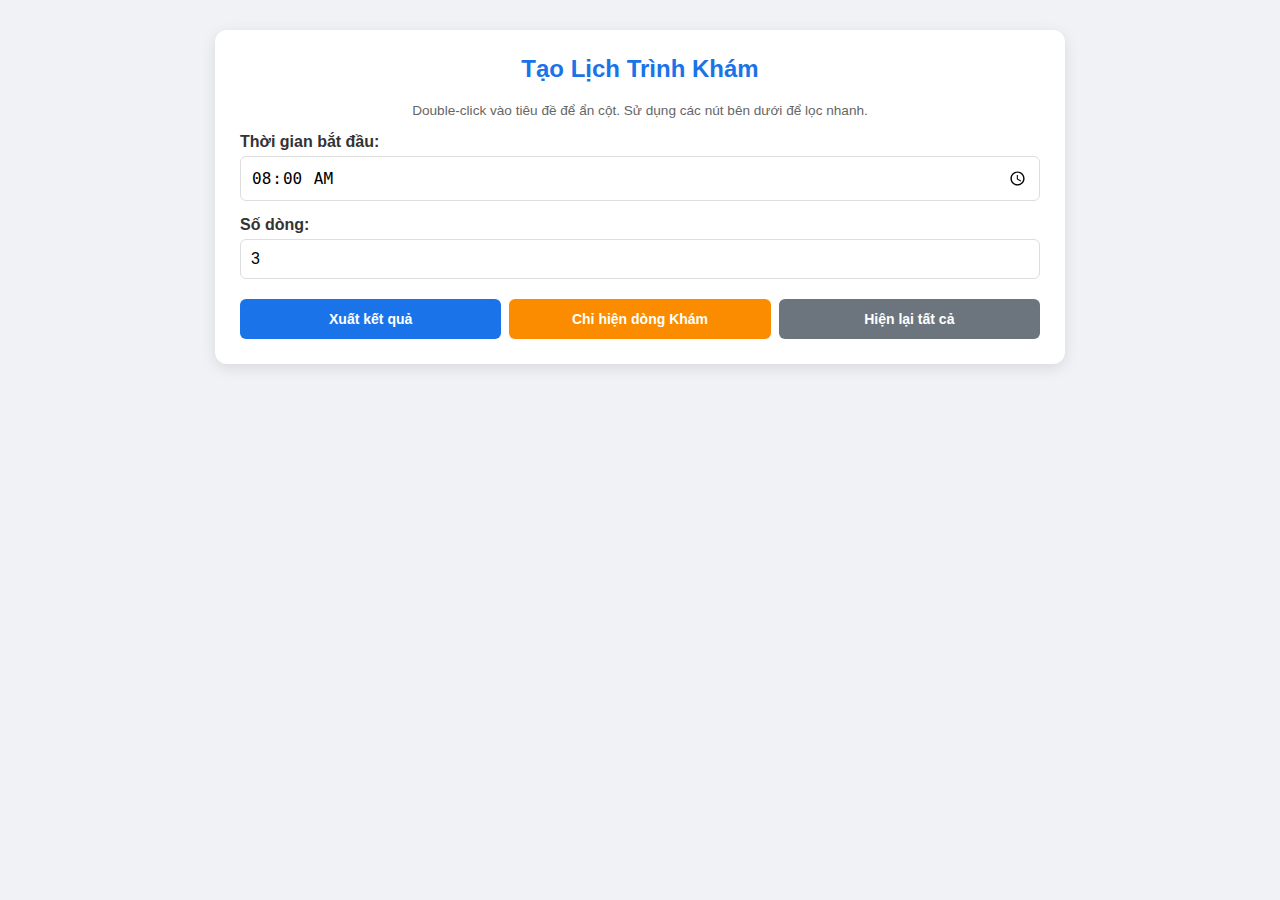
<file: taogiokham.html>
<!DOCTYPE html>
<html lang="vi">
<head>
    <meta charset="UTF-8">
    <meta name="viewport" content="width=device-width, initial-scale=1.0">
    <title>Quản lý Lịch Khám</title>
    <style>
        body { font-family: 'Segoe UI', Tahoma, Geneva, Verdana, sans-serif; margin: 30px; background-color: #f0f2f5; color: #333; }
        .container { max-width: 800px; background: white; padding: 25px; border-radius: 12px; box-shadow: 0 4px 15px rgba(0,0,0,0.1); margin: auto; }
        h2 { color: #1a73e8; text-align: center; margin-top: 0; }
        .input-group { margin-bottom: 15px; }
        label { display: block; margin-bottom: 5px; font-weight: 600; }
        input { width: 100%; padding: 10px; border: 1px solid #ddd; border-radius: 6px; box-sizing: border-box; font-size: 16px; }
        
        .btn-group { display: flex; gap: 8px; margin-top: 20px; flex-wrap: wrap; }
        button { flex: 1; min-width: 150px; padding: 12px; border: none; border-radius: 6px; cursor: pointer; font-size: 14px; font-weight: bold; transition: all 0.2s; }
        .btn-gen { background: #1a73e8; color: white; }
        .btn-toggle { background: #fb8c00; color: white; }
        .btn-reset { background: #6c757d; color: white; }
        button:hover { opacity: 0.9; transform: translateY(-1px); }

        table { width: 100%; border-collapse: collapse; margin-top: 25px; background: white; }
        th { background-color: #f8f9fa; cursor: pointer; user-select: none; position: relative; }
        th:hover::after { content: " (Dbl-click để ẩn)"; position: absolute; bottom: 2px; left: 0; right: 0; font-size: 9px; color: #d93025; font-weight: normal; }
        th, td { border: 1px solid #dee2e6; padding: 10px; text-align: center; }
        
        /* Định dạng hàng Khám */
        .kham-row { font-style: italic; color: #d93025; background-color: #fff9f9; font-weight: 500; }
        .hidden { display: none !important; }
        .guide { font-size: 0.85em; color: #666; margin-bottom: 15px; text-align: center; }
    </style>
</head>
<body>

<div class="container">
    <h2>Tạo Lịch Trình Khám</h2>
    <p class="guide">Double-click vào tiêu đề để ẩn cột. Sử dụng các nút bên dưới để lọc nhanh.</p>
    
    <div class="input-group">
        <label>Thời gian bắt đầu:</label>
        <input type="time" id="startTime" value="08:00">
    </div>
    <div class="input-group">
        <label>Số dòng:</label>
        <input type="number" id="rows" value="3" min="1">
    </div>
    
    <div class="btn-group">
        <button class="btn-gen" onclick="generateTable()">Xuất kết quả</button>
        <button class="btn-toggle" onclick="toggleMainRows()">Chỉ hiện dòng Khám</button>
        <button class="btn-reset" onclick="resetAll()">Hiện lại tất cả</button>
    </div>

    <table id="resultTable" style="display:none;">
        <thead>
            <tr>
                <th id="th-0" ondblclick="hideColumn(0)">Cột 1 (Dài)</th>
                <th id="th-1" ondblclick="hideColumn(1)">Cột 2 (Ngắn)</th>
            </tr>
        </thead>
        <tbody id="tableBody"></tbody>
    </table>
</div>

<script>
    function formatTime(date) {
        let h = date.getHours();
        let m = date.getMinutes();
        return h + "h" + (m < 10 ? '0' + m : m);
    }

    function generateTable() {
        const timeInput = document.getElementById('startTime').value;
        const rowCount = parseInt(document.getElementById('rows').value);
        const tbody = document.getElementById('tableBody');
        const table = document.getElementById('resultTable');

        if (!timeInput || isNaN(rowCount)) return;

        tbody.innerHTML = "";
        table.style.display = "table";

        let [hours, minutes] = timeInput.split(':').map(Number);
        let baseTime = new Date();
        baseTime.setHours(hours, minutes, 0);

        for (let i = 0; i < rowCount; i++) {
            let currentBase = new Date(baseTime.getTime() + i * 13 * 60000);

            // Giờ chính
            let c1S = formatTime(new Date(currentBase.getTime()));
            let c1E = formatTime(new Date(currentBase.getTime() + 25 * 60000));
            let c2S = formatTime(new Date(currentBase.getTime() + 6 * 60000));
            let c2E = formatTime(new Date(currentBase.getTime() + 21 * 60000));

            // Giờ khám
            let kS = formatTime(new Date(currentBase.getTime() + 7 * 60000));
            let kE = formatTime(new Date(currentBase.getTime() + 12 * 60000));

            // Hàng chính (Thêm class main-row)
            let rowMain = `<tr class="main-row">
                <td class="col-0">${c1S} - ${c1E}</td>
                <td class="col-1">${c2S} - ${c2E}</td>
            </tr>`;

            // Hàng khám
            let rowKham = `<tr class="kham-row">
                <td class="col-0">${kS}-${kE}</td>
                <td class="col-1">---</td>
            </tr>`;

            tbody.innerHTML += rowMain + rowKham;
        }
    }

    // Ẩn cột khi click đúp
    function hideColumn(index) {
        document.getElementById(`th-${index}`).classList.add('hidden');
        document.querySelectorAll(`.col-${index}`).forEach(cell => cell.classList.add('hidden'));
    }

    // Ẩn/Hiện các hàng chính
    function toggleMainRows() {
        const mainRows = document.querySelectorAll('.main-row');
        mainRows.forEach(row => row.classList.add('hidden'));
    }

    // Hiện lại tất cả (Cả cột và hàng đã ẩn)
    function resetAll() {
        document.querySelectorAll('.hidden').forEach(el => el.classList.remove('hidden'));
    }
</script>

</body>
</html>
</file>
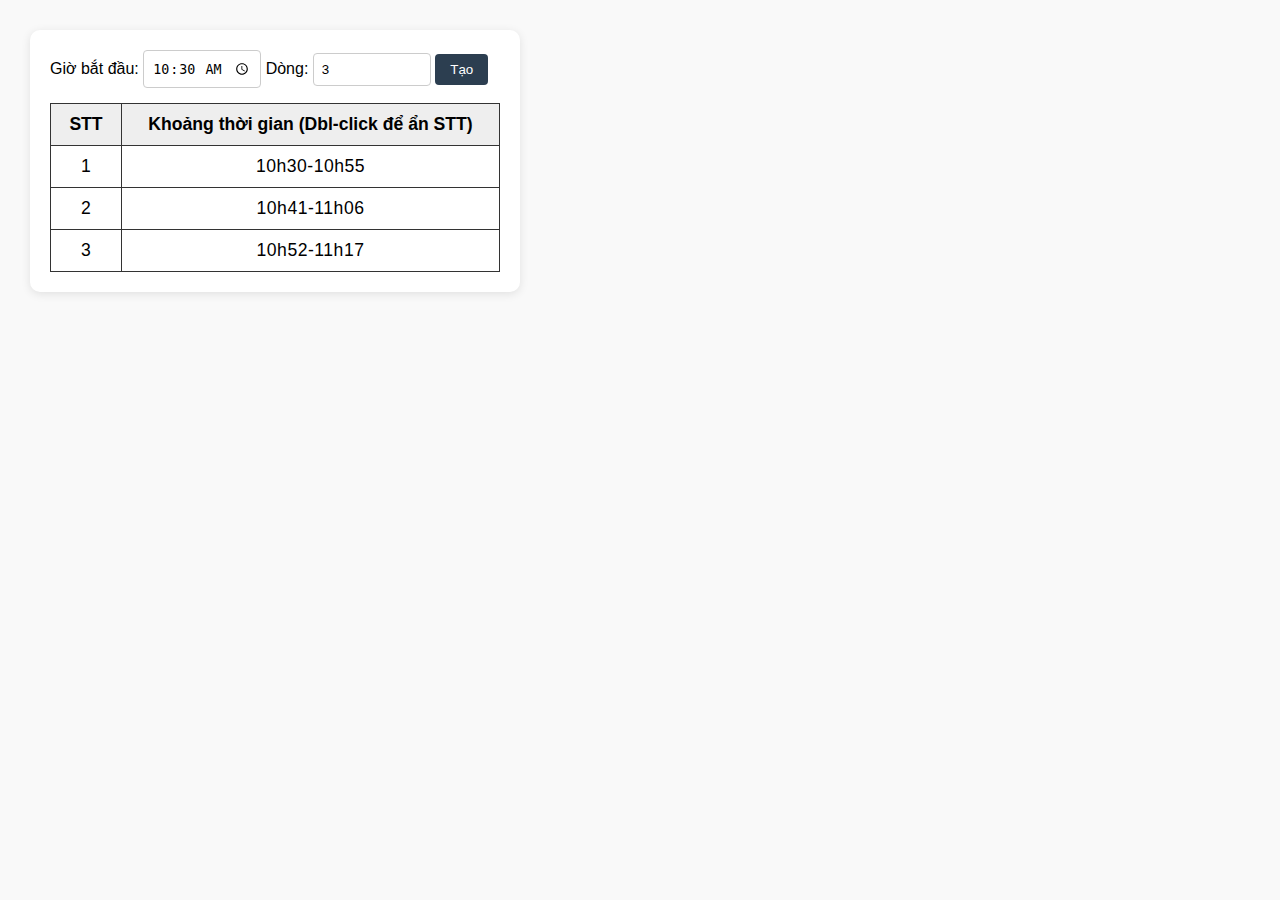
<file: tc.html>
<!DOCTYPE html>
<html lang="vi">
<head>
    <meta charset="UTF-8">
    <title>Trình Tính Lịch Trình</title>
    <style>
        body { font-family: Arial, sans-serif; margin: 30px; background: #f9f9f9; }
        .box { max-width: 450px; background: white; padding: 20px; border-radius: 10px; box-shadow: 0 2px 10px rgba(0,0,0,0.1); }
        .control { margin-bottom: 15px; }
        input { padding: 8px; border: 1px solid #ccc; border-radius: 4px; width: 100px; }
        button { padding: 8px 15px; background: #2c3e50; color: white; border: none; border-radius: 4px; cursor: pointer; }
        
        table { width: 100%; border-collapse: collapse; margin-top: 15px; }
        th, td { border: 1px solid #333; padding: 10px; text-align: center; font-size: 1.1em; }
        th { background: #eee; cursor: pointer; user-select: none; }
        
        /* Cấu trúc hiển thị giống trong ảnh */
        .time-row { font-weight: 500; letter-spacing: 0.5px; }
        .stt-col { width: 50px; }
        .hidden { display: none; }
    </style>
</head>
<body>

<div class="box">
    <div class="control">
        Giờ bắt đầu: <input type="time" id="startTime" value="10:30">
        Dòng: <input type="number" id="rowCount" value="3" min="1">
        <button onclick="render()">Tạo</button>
    </div>

    <table id="myTable">
        <thead>
            <tr>
                <th class="stt-col" ondblclick="toggleSTT()">STT</th>
                <th ondblclick="toggleSTT()">Khoảng thời gian (Dbl-click để ẩn STT)</th>
            </tr>
        </thead>
        <tbody id="content"></tbody>
    </table>
</div>

<script>
    function render() {
        const startVal = document.getElementById('startTime').value;
        const rows = parseInt(document.getElementById('rowCount').value);
        const tbody = document.getElementById('content');
        
        if (!startVal) return;
        let [h, m] = startVal.split(':').map(Number);
        let html = '';

        for (let i = 0; i < rows; i++) {
            // Logic: Dòng sau = Dòng trước + 11 phút
            let currentStartTotal = (h * 60 + m) + (i * 11);
            let endTotal = currentStartTotal + 25;

            const format = (totalMin) => {
                let hh = Math.floor(totalMin / 60) % 24;
                let mm = totalMin % 60;
                return `${hh}h${mm.toString().padStart(2, '0')}`;
            };

            // Dữ liệu cột thứ 2 theo định dạng ảnh: 10h30-10h55
            let timeRange = `${format(currentStartTotal)}-${format(endTotal)}`;
            
            // Kiểm tra xem cột STT có đang bị ẩn không để giữ trạng thái khi render lại
            let isHidden = document.querySelector('.stt-col').classList.contains('hidden') ? 'hidden' : '';

            html += `<tr>
                <td class="stt-col ${isHidden}">${i + 1}</td>
                <td class="time-row">${timeRange}</td>
            </tr>`;
        }
        tbody.innerHTML = html;
    }

    function toggleSTT() {
        const sttElements = document.querySelectorAll('.stt-col');
        sttElements.forEach(el => el.classList.toggle('hidden'));
    }

    // Chạy lần đầu
    render();
</script>

</body>
</html>
</file>
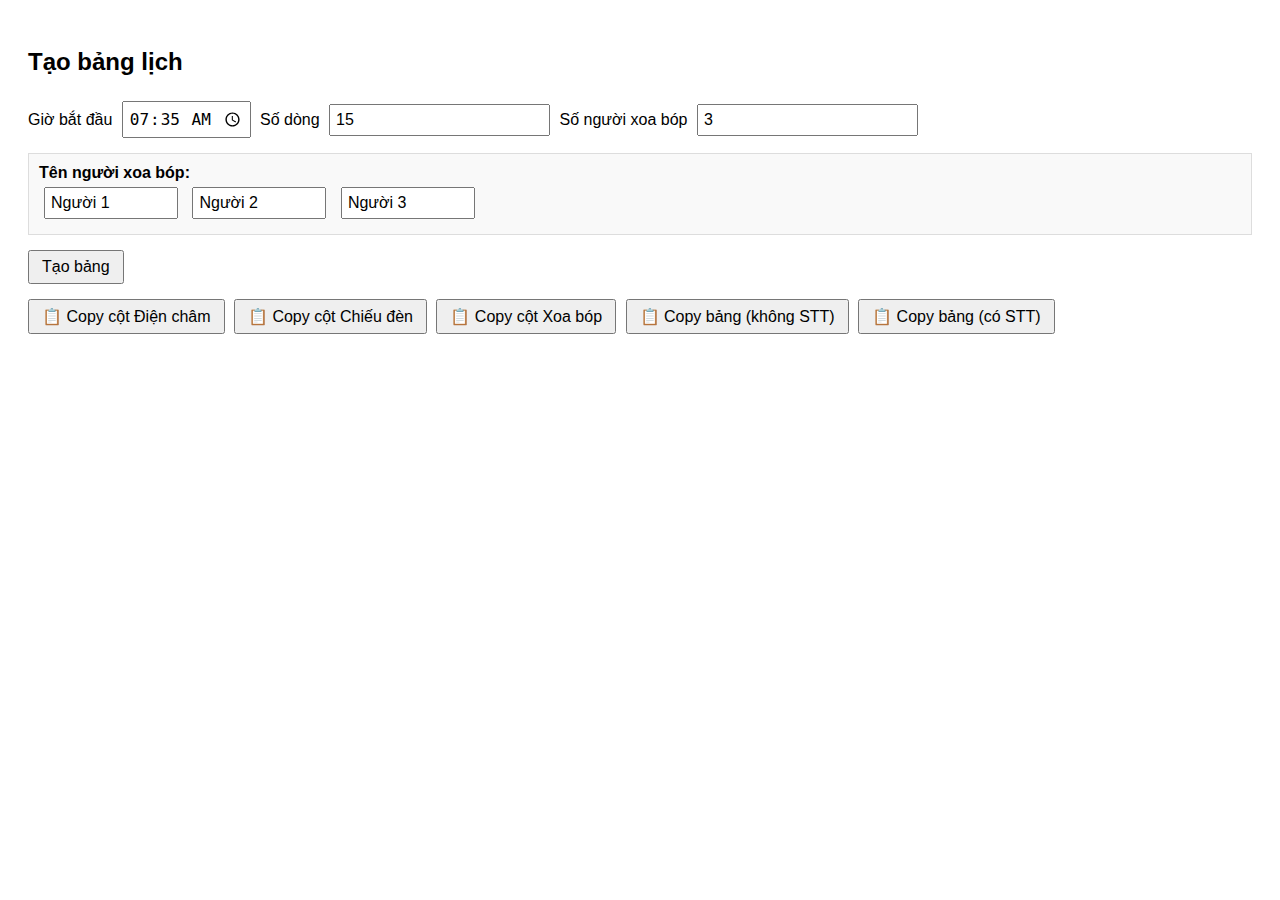
<file: xbv.html>
<!DOCTYPE html>
<html lang="vi">
<head>
<meta charset="UTF-8">
<title>Tạo lịch Điện châm - Chiếu đèn</title>

<style>
body{font-family:Arial;padding:20px}
table{border-collapse:collapse;margin-top:20px}
th,td{
border:1px solid #ccc;
padding:10px 15px;
text-align:center;
font-size:18px
}
th{background:#f2f2f2}
input{padding:5px;font-size:16px;margin:5px}
button{padding:6px 12px;font-size:16px;cursor:pointer;margin:5px 5px 0 0}
.controls{margin:10px 0}
.worker-names{margin:10px 0;padding:10px;background:#f9f9f9;border:1px solid #ddd}
</style>

</head>
<body>

<h2>Tạo bảng lịch</h2>

Giờ bắt đầu
<input type="time" id="startTime" value="07:35">

Số dòng
<input type="number" id="rows" value="15" min="1">

Số người xoa bóp
<input type="number" id="workers" value="3" min="1" onchange="updateWorkerInputs()">

<div id="workerNamesContainer" class="worker-names"></div>

<button onclick="generate()">Tạo bảng</button>

<div class="controls">
  <button onclick="copyColumn(1)">📋 Copy cột Điện châm</button>
  <button onclick="copyColumn(2)">📋 Copy cột Chiếu đèn</button>
  <button onclick="copyColumn(3)">📋 Copy cột Xoa bóp</button>
  <button onclick="copyTableWithoutIndex()">📋 Copy bảng (không STT)</button>
  <button onclick="copyFullTable()">📋 Copy bảng (có STT)</button>
</div>

<div id="result"></div>

<script>

function addMinutes(timeStr,minutes){
let [h,m]=timeStr.split(":").map(Number)
let d=new Date()
d.setHours(h)
d.setMinutes(m+minutes)

return d.getHours().toString().padStart(2,'0')+":"+
d.getMinutes().toString().padStart(2,'0')
}

function toMinutes(timeStr){
let [h,m]=timeStr.split(":").map(Number)
return h*60+m
}

function fromMinutes(min){
let h=Math.floor(min/60)
let m=min%60
return h.toString().padStart(2,'0')+":"+
m.toString().padStart(2,'0')
}

function formatTime(t){
let [h,m]=t.split(":")
return parseInt(h)+"h"+m
}

function updateWorkerInputs() {
  let workers = parseInt(document.getElementById("workers").value);
  let container = document.getElementById("workerNamesContainer");
  let html = "<strong>Tên người xoa bóp:</strong><br>";
  
  for (let i = 0; i < workers; i++) {
    html += `<input type="text" id="workerName_${i}" placeholder="Người ${i+1}" value="Người ${i+1}" style="width:120px"> `;
  }
  
  container.innerHTML = html;
}

function getWorkerNames() {
  let workers = parseInt(document.getElementById("workers").value);
  let names = [];
  for (let i = 0; i < workers; i++) {
    let input = document.getElementById(`workerName_${i}`);
    names.push(input ? input.value : `Người ${i+1}`);
  }
  return names;
}

function generate(){

let start=document.getElementById("startTime").value
let rows=parseInt(document.getElementById("rows").value)
let workers=parseInt(document.getElementById("workers").value)
let workerNames = getWorkerNames();

let globalStart=toMinutes(start)

let workerSchedules=[]
for(let i=0;i<workers;i++)
workerSchedules.push([])

let html=`
<table id="scheduleTable">
<tr>
<th>#</th>
<th>Điện châm</th>
<th>Chiếu đèn</th>
<th>Xoa bóp</th>
</tr>
`

function canPlace(worker,start,end){
let list=workerSchedules[worker]

for(let s of list){

// phải cách nhau ít nhất 1 phút
if(!(end+1<=s.start || start>=s.end+1))
return false

}

return true
}

for(let i=0;i<rows;i++){

let dienStart=addMinutes(start,i*7)
let dienEnd=addMinutes(dienStart,25)

let denStart=addMinutes(dienStart,6)
let denEnd=addMinutes(denStart,15)

let dienStartMin=toMinutes(dienStart)
let dienEndMin=toMinutes(dienEnd)

let chosenWorker=-1
let massageStart=null

// ----- Ưu tiên nhét trước điện châm -----

// ----- Ưu tiên nhét trước điện châm (tối ưu nhất) -----

let bestEarly=null

for(let w=0;w<workers;w++){

let latestStart=dienStartMin-16
let earliestStart=globalStart

for(let t=latestStart;t>=earliestStart;t--){

if(canPlace(w,t,t+15)){
bestEarly={worker:w,start:t}
}

}

}

if(bestEarly){
chosenWorker=bestEarly.worker
massageStart=bestEarly.start
}

// ----- nếu không nhét trước được thì xếp sau -----

if(chosenWorker==-1){

let bestStart=Infinity

for(let w=0;w<workers;w++){

let list=workerSchedules[w]
let t=dienEndMin+1

while(true){

let ok=true

for(let s of list){
if(!(t+15<=s.start || t>=s.end)){
t=s.end+1
ok=false
break
}
}

if(ok) break

}

if(t<bestStart){
bestStart=t
chosenWorker=w
massageStart=t
}

}

}

let massageEnd=massageStart+15

workerSchedules[chosenWorker].push({
start:massageStart,
end:massageEnd
})

html+=`
<tr>
<td>${i+1}</td>
<td>${formatTime(dienStart)} -> ${formatTime(dienEnd)}</td>
<td>${formatTime(denStart)} -> ${formatTime(denEnd)}</td>
<td>
${formatTime(fromMinutes(massageStart))}
-> 
${formatTime(fromMinutes(massageEnd))}
(${workerNames[chosenWorker]})
</td>
</tr>
`

}

html+="</table>"

document.getElementById("result").innerHTML=html
enableColumnHide();

}	

function copyToClipboard(text) {
  navigator.clipboard.writeText(text).then(() => {
    ////alert(("Đã copy vào clipboard!");
  }).catch(err => {
    ////alert(("Lỗi khi copy: " + err);
  });
}

function copyColumn(colIndex) {
  let table = document.getElementById("scheduleTable");
  if (!table) {
    ////alert(("Hãy tạo bảng trước!");
    return;
  }
  let rows = table.querySelectorAll("tr");
  let columnText = "";
  for (let i = 1; i < rows.length; i++) { // bỏ header
    let cells = rows[i].querySelectorAll("td");
    if (cells.length > colIndex) {
      columnText += cells[colIndex].innerText.trim() + "\n";
    }
  }
  copyToClipboard(columnText);
}

function copyTableWithoutIndex() {
  let table = document.getElementById("scheduleTable");
  if (!table) {
    ////alert(("Hãy tạo bảng trước!");
    return;
  }
  let rows = table.querySelectorAll("tr");
  let tableText = "";
  for (let i = 0; i < rows.length; i++) {
    let cells = rows[i].querySelectorAll(i === 0 ? "th" : "td");
    let rowText = "";
    for (let j = 1; j < cells.length; j++) { // bỏ cột đầu (STT)
      rowText += cells[j].innerText.trim() + "\t";
    }
    tableText += rowText.trimEnd() + "\n";
  }
  copyToClipboard(tableText);
}

function copyFullTable() {
  let table = document.getElementById("scheduleTable");
  if (!table) {
    ////alert(("Hãy tạo bảng trước!");
    return;
  }
  let rows = table.querySelectorAll("tr");
  let tableText = "";
  for (let i = 0; i < rows.length; i++) {
    let cells = rows[i].querySelectorAll(i === 0 ? "th" : "td");
    let rowText = "";
    for (let j = 0; j < cells.length; j++) {
      rowText += cells[j].innerText.trim() + "\t";
    }
    tableText += rowText.trimEnd() + "\n";
  }
  copyToClipboard(tableText);
}

// Khởi tạo ô nhập tên khi trang load
window.onload = function() {
  updateWorkerInputs();
};
function enableColumnHide() {
  let table = document.getElementById("scheduleTable");
  if (!table) return;

  let headers = table.querySelectorAll("th");

  headers.forEach((th, colIndex) => {
    th.ondblclick = function () {
      let rows = table.querySelectorAll("tr");

      rows.forEach(row => {
        let cells = row.children;
        if (cells[colIndex]) {
          cells[colIndex].style.display = "none";
        }
      });
    };
  });
}
</script>

</body>
</html>
</file>
